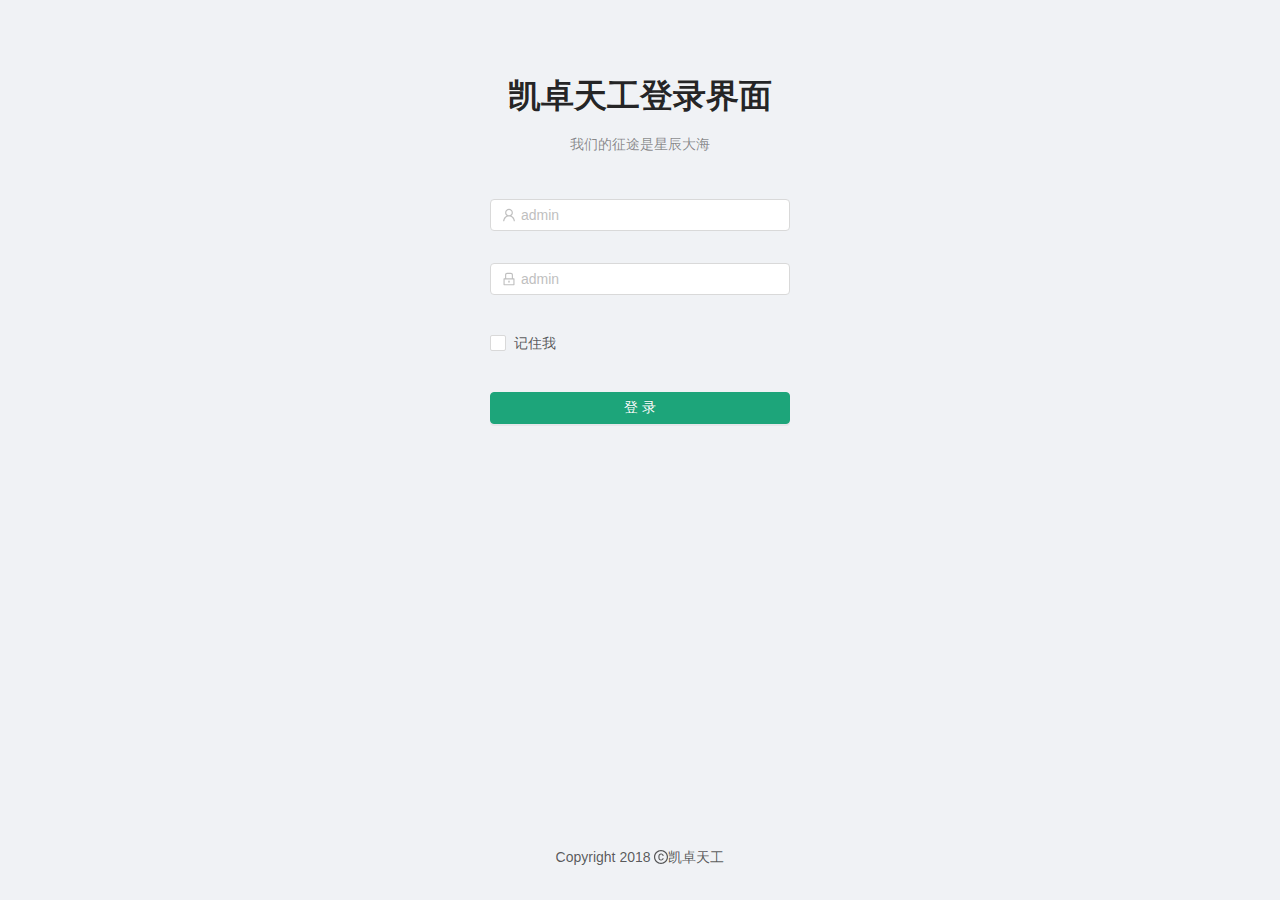
<file: tiangong-demo/tiangong-spring-boot-demo/src/main/resources/static/index.html>
<!doctype html><html lang="en"><head><meta charset="utf-8"><link rel="shortcut icon" href="./favicon.ico"><meta name="viewport" content="width=device-width,initial-scale=1,shrink-to-fit=no"><meta name="theme-color" content="#000000"><link rel="manifest" href="./manifest.json"><title>天工</title><link href="./static/css/2.b571ddce.chunk.css" rel="stylesheet"><link href="./static/css/main.7bed9ea0.chunk.css" rel="stylesheet"></head><body><noscript>You need to enable JavaScript to run this app.</noscript><div id="root"></div><script>!function(e){function t(t){for(var n,a,p=t[0],l=t[1],c=t[2],i=0,s=[];i<p.length;i++)a=p[i],Object.prototype.hasOwnProperty.call(o,a)&&o[a]&&s.push(o[a][0]),o[a]=0;for(n in l)Object.prototype.hasOwnProperty.call(l,n)&&(e[n]=l[n]);for(f&&f(t);s.length;)s.shift()();return u.push.apply(u,c||[]),r()}function r(){for(var e,t=0;t<u.length;t++){for(var r=u[t],n=!0,p=1;p<r.length;p++){var l=r[p];0!==o[l]&&(n=!1)}n&&(u.splice(t--,1),e=a(a.s=r[0]))}return e}var n={},o={1:0},u=[];function a(t){if(n[t])return n[t].exports;var r=n[t]={i:t,l:!1,exports:{}};return e[t].call(r.exports,r,r.exports,a),r.l=!0,r.exports}a.m=e,a.c=n,a.d=function(e,t,r){a.o(e,t)||Object.defineProperty(e,t,{enumerable:!0,get:r})},a.r=function(e){"undefined"!=typeof Symbol&&Symbol.toStringTag&&Object.defineProperty(e,Symbol.toStringTag,{value:"Module"}),Object.defineProperty(e,"__esModule",{value:!0})},a.t=function(e,t){if(1&t&&(e=a(e)),8&t)return e;if(4&t&&"object"==typeof e&&e&&e.__esModule)return e;var r=Object.create(null);if(a.r(r),Object.defineProperty(r,"default",{enumerable:!0,value:e}),2&t&&"string"!=typeof e)for(var n in e)a.d(r,n,function(t){return e[t]}.bind(null,n));return r},a.n=function(e){var t=e&&e.__esModule?function(){return e.default}:function(){return e};return a.d(t,"a",t),t},a.o=function(e,t){return Object.prototype.hasOwnProperty.call(e,t)},a.p="./";var p=this["webpackJsonpcreate-react-app-antd"]=this["webpackJsonpcreate-react-app-antd"]||[],l=p.push.bind(p);p.push=t,p=p.slice();for(var c=0;c<p.length;c++)t(p[c]);var f=l;r()}([])</script><script src="./static/js/2.f45e03db.chunk.js"></script><script src="./static/js/main.fb3fc8f2.chunk.js"></script></body></html>
</file>
<file: tiangong-demo/tiangong-spring-boot-demo/src/main/resources/static/static/css/2.b571ddce.chunk.css>
body,html{width:100%;height:100%}input::-ms-clear,input::-ms-reveal{display:none}*,:after,:before{-webkit-box-sizing:border-box;box-sizing:border-box}html{font-family:sans-serif;line-height:1.15;-webkit-text-size-adjust:100%;-ms-text-size-adjust:100%;-ms-overflow-style:scrollbar;-webkit-tap-highlight-color:rgba(0,0,0,0)}@-ms-viewport{width:device-width}article,aside,dialog,figcaption,figure,footer,header,hgroup,main,nav,section{display:block}body{margin:0;color:rgba(0,0,0,.65);font-size:14px;font-family:-apple-system,BlinkMacSystemFont,"Segoe UI","PingFang SC","Hiragino Sans GB","Microsoft YaHei","Helvetica Neue",Helvetica,Arial,sans-serif,"Apple Color Emoji","Segoe UI Emoji","Segoe UI Symbol";font-variant:tabular-nums;line-height:1.5;background-color:#fff;-webkit-font-feature-settings:"tnum","tnum";font-feature-settings:"tnum","tnum"}[tabindex="-1"]:focus{outline:none!important}hr{-webkit-box-sizing:content-box;box-sizing:content-box;height:0;overflow:visible}h1,h2,h3,h4,h5,h6{margin-top:0;margin-bottom:.5em;color:rgba(0,0,0,.85);font-weight:500}p{margin-top:0;margin-bottom:1em}abbr[data-original-title],abbr[title]{text-decoration:underline;-webkit-text-decoration:underline dotted;text-decoration:underline dotted;border-bottom:0;cursor:help}address{margin-bottom:1em;font-style:normal;line-height:inherit}input[type=number],input[type=password],input[type=text],textarea{-webkit-appearance:none}dl,ol,ul{margin-top:0;margin-bottom:1em}ol ol,ol ul,ul ol,ul ul{margin-bottom:0}dt{font-weight:500}dd{margin-bottom:.5em;margin-left:0}blockquote{margin:0 0 1em}dfn{font-style:italic}b,strong{font-weight:bolder}small{font-size:80%}sub,sup{position:relative;font-size:75%;line-height:0;vertical-align:baseline}sub{bottom:-.25em}sup{top:-.5em}a{color:#1da57a;text-decoration:none;background-color:transparent;outline:none;cursor:pointer;-webkit-transition:color .3s;transition:color .3s;-webkit-text-decoration-skip:objects}a:hover{color:#3db389}a:active{color:#118060}a:active,a:hover{text-decoration:none;outline:0}a[disabled]{color:rgba(0,0,0,.25);cursor:not-allowed;pointer-events:none}code,kbd,pre,samp{font-size:1em;font-family:"SFMono-Regular",Consolas,"Liberation Mono",Menlo,Courier,monospace}pre{margin-top:0;margin-bottom:1em;overflow:auto}figure{margin:0 0 1em}img{vertical-align:middle;border-style:none}svg:not(:root){overflow:hidden}[role=button],a,area,button,input:not([type=range]),label,select,summary,textarea{-ms-touch-action:manipulation;touch-action:manipulation}table{border-collapse:collapse}caption{padding-top:.75em;padding-bottom:.3em;color:rgba(0,0,0,.45);text-align:left;caption-side:bottom}th{text-align:inherit}button,input,optgroup,select,textarea{margin:0;color:inherit;font-size:inherit;font-family:inherit;line-height:inherit}button,input{overflow:visible}button,select{text-transform:none}[type=reset],[type=submit],button,html [type=button]{-webkit-appearance:button}[type=button]::-moz-focus-inner,[type=reset]::-moz-focus-inner,[type=submit]::-moz-focus-inner,button::-moz-focus-inner{padding:0;border-style:none}input[type=checkbox],input[type=radio]{-webkit-box-sizing:border-box;box-sizing:border-box;padding:0}input[type=date],input[type=datetime-local],input[type=month],input[type=time]{-webkit-appearance:listbox}textarea{overflow:auto;resize:vertical}fieldset{min-width:0;margin:0;padding:0;border:0}legend{display:block;width:100%;max-width:100%;margin-bottom:.5em;padding:0;color:inherit;font-size:1.5em;line-height:inherit;white-space:normal}progress{vertical-align:baseline}[type=number]::-webkit-inner-spin-button,[type=number]::-webkit-outer-spin-button{height:auto}[type=search]{outline-offset:-2px;-webkit-appearance:none}[type=search]::-webkit-search-cancel-button,[type=search]::-webkit-search-decoration{-webkit-appearance:none}::-webkit-file-upload-button{font:inherit;-webkit-appearance:button}output{display:inline-block}summary{display:list-item}template{display:none}[hidden]{display:none!important}mark{padding:.2em;background-color:#feffe6}::-moz-selection{color:#fff;background:#1da57a}::selection{color:#fff;background:#1da57a}.clearfix{zoom:1}.clearfix:after,.clearfix:before{display:table;content:""}.clearfix:after{clear:both}.anticon{display:inline-block;color:inherit;font-style:normal;line-height:0;text-align:center;text-transform:none;vertical-align:-.125em;text-rendering:optimizeLegibility;-webkit-font-smoothing:antialiased;-moz-osx-font-smoothing:grayscale}.anticon>*{line-height:1}.anticon svg{display:inline-block}.anticon:before{display:none}.anticon .anticon-icon{display:block}.anticon[tabindex]{cursor:pointer}.anticon-spin,.anticon-spin:before{display:inline-block;-webkit-animation:loadingCircle 1s linear infinite;animation:loadingCircle 1s linear infinite}.fade-appear,.fade-enter,.fade-leave{-webkit-animation-duration:.2s;animation-duration:.2s;-webkit-animation-fill-mode:both;animation-fill-mode:both;-webkit-animation-play-state:paused;animation-play-state:paused}.fade-appear.fade-appear-active,.fade-enter.fade-enter-active{-webkit-animation-name:antFadeIn;animation-name:antFadeIn;-webkit-animation-play-state:running;animation-play-state:running}.fade-leave.fade-leave-active{-webkit-animation-name:antFadeOut;animation-name:antFadeOut;-webkit-animation-play-state:running;animation-play-state:running;pointer-events:none}.fade-appear,.fade-enter{opacity:0}.fade-appear,.fade-enter,.fade-leave{-webkit-animation-timing-function:linear;animation-timing-function:linear}@-webkit-keyframes antFadeIn{0%{opacity:0}to{opacity:1}}@keyframes antFadeIn{0%{opacity:0}to{opacity:1}}@-webkit-keyframes antFadeOut{0%{opacity:1}to{opacity:0}}@keyframes antFadeOut{0%{opacity:1}to{opacity:0}}.move-up-appear,.move-up-enter,.move-up-leave{-webkit-animation-duration:.2s;animation-duration:.2s;-webkit-animation-fill-mode:both;animation-fill-mode:both;-webkit-animation-play-state:paused;animation-play-state:paused}.move-up-appear.move-up-appear-active,.move-up-enter.move-up-enter-active{-webkit-animation-name:antMoveUpIn;animation-name:antMoveUpIn;-webkit-animation-play-state:running;animation-play-state:running}.move-up-leave.move-up-leave-active{-webkit-animation-name:antMoveUpOut;animation-name:antMoveUpOut;-webkit-animation-play-state:running;animation-play-state:running;pointer-events:none}.move-up-appear,.move-up-enter{opacity:0;-webkit-animation-timing-function:cubic-bezier(.08,.82,.17,1);animation-timing-function:cubic-bezier(.08,.82,.17,1)}.move-up-leave{-webkit-animation-timing-function:cubic-bezier(.6,.04,.98,.34);animation-timing-function:cubic-bezier(.6,.04,.98,.34)}.move-down-appear,.move-down-enter,.move-down-leave{-webkit-animation-duration:.2s;animation-duration:.2s;-webkit-animation-fill-mode:both;animation-fill-mode:both;-webkit-animation-play-state:paused;animation-play-state:paused}.move-down-appear.move-down-appear-active,.move-down-enter.move-down-enter-active{-webkit-animation-name:antMoveDownIn;animation-name:antMoveDownIn;-webkit-animation-play-state:running;animation-play-state:running}.move-down-leave.move-down-leave-active{-webkit-animation-name:antMoveDownOut;animation-name:antMoveDownOut;-webkit-animation-play-state:running;animation-play-state:running;pointer-events:none}.move-down-appear,.move-down-enter{opacity:0;-webkit-animation-timing-function:cubic-bezier(.08,.82,.17,1);animation-timing-function:cubic-bezier(.08,.82,.17,1)}.move-down-leave{-webkit-animation-timing-function:cubic-bezier(.6,.04,.98,.34);animation-timing-function:cubic-bezier(.6,.04,.98,.34)}.move-left-appear,.move-left-enter,.move-left-leave{-webkit-animation-duration:.2s;animation-duration:.2s;-webkit-animation-fill-mode:both;animation-fill-mode:both;-webkit-animation-play-state:paused;animation-play-state:paused}.move-left-appear.move-left-appear-active,.move-left-enter.move-left-enter-active{-webkit-animation-name:antMoveLeftIn;animation-name:antMoveLeftIn;-webkit-animation-play-state:running;animation-play-state:running}.move-left-leave.move-left-leave-active{-webkit-animation-name:antMoveLeftOut;animation-name:antMoveLeftOut;-webkit-animation-play-state:running;animation-play-state:running;pointer-events:none}.move-left-appear,.move-left-enter{opacity:0;-webkit-animation-timing-function:cubic-bezier(.08,.82,.17,1);animation-timing-function:cubic-bezier(.08,.82,.17,1)}.move-left-leave{-webkit-animation-timing-function:cubic-bezier(.6,.04,.98,.34);animation-timing-function:cubic-bezier(.6,.04,.98,.34)}.move-right-appear,.move-right-enter,.move-right-leave{-webkit-animation-duration:.2s;animation-duration:.2s;-webkit-animation-fill-mode:both;animation-fill-mode:both;-webkit-animation-play-state:paused;animation-play-state:paused}.move-right-appear.move-right-appear-active,.move-right-enter.move-right-enter-active{-webkit-animation-name:antMoveRightIn;animation-name:antMoveRightIn;-webkit-animation-play-state:running;animation-play-state:running}.move-right-leave.move-right-leave-active{-webkit-animation-name:antMoveRightOut;animation-name:antMoveRightOut;-webkit-animation-play-state:running;animation-play-state:running;pointer-events:none}.move-right-appear,.move-right-enter{opacity:0;-webkit-animation-timing-function:cubic-bezier(.08,.82,.17,1);animation-timing-function:cubic-bezier(.08,.82,.17,1)}.move-right-leave{-webkit-animation-timing-function:cubic-bezier(.6,.04,.98,.34);animation-timing-function:cubic-bezier(.6,.04,.98,.34)}@-webkit-keyframes antMoveDownIn{0%{-webkit-transform:translateY(100%);transform:translateY(100%);-webkit-transform-origin:0 0;transform-origin:0 0;opacity:0}to{-webkit-transform:translateY(0);transform:translateY(0);-webkit-transform-origin:0 0;transform-origin:0 0;opacity:1}}@keyframes antMoveDownIn{0%{-webkit-transform:translateY(100%);transform:translateY(100%);-webkit-transform-origin:0 0;transform-origin:0 0;opacity:0}to{-webkit-transform:translateY(0);transform:translateY(0);-webkit-transform-origin:0 0;transform-origin:0 0;opacity:1}}@-webkit-keyframes antMoveDownOut{0%{-webkit-transform:translateY(0);transform:translateY(0);-webkit-transform-origin:0 0;transform-origin:0 0;opacity:1}to{-webkit-transform:translateY(100%);transform:translateY(100%);-webkit-transform-origin:0 0;transform-origin:0 0;opacity:0}}@keyframes antMoveDownOut{0%{-webkit-transform:translateY(0);transform:translateY(0);-webkit-transform-origin:0 0;transform-origin:0 0;opacity:1}to{-webkit-transform:translateY(100%);transform:translateY(100%);-webkit-transform-origin:0 0;transform-origin:0 0;opacity:0}}@-webkit-keyframes antMoveLeftIn{0%{-webkit-transform:translateX(-100%);transform:translateX(-100%);-webkit-transform-origin:0 0;transform-origin:0 0;opacity:0}to{-webkit-transform:translateX(0);transform:translateX(0);-webkit-transform-origin:0 0;transform-origin:0 0;opacity:1}}@keyframes antMoveLeftIn{0%{-webkit-transform:translateX(-100%);transform:translateX(-100%);-webkit-transform-origin:0 0;transform-origin:0 0;opacity:0}to{-webkit-transform:translateX(0);transform:translateX(0);-webkit-transform-origin:0 0;transform-origin:0 0;opacity:1}}@-webkit-keyframes antMoveLeftOut{0%{-webkit-transform:translateX(0);transform:translateX(0);-webkit-transform-origin:0 0;transform-origin:0 0;opacity:1}to{-webkit-transform:translateX(-100%);transform:translateX(-100%);-webkit-transform-origin:0 0;transform-origin:0 0;opacity:0}}@keyframes antMoveLeftOut{0%{-webkit-transform:translateX(0);transform:translateX(0);-webkit-transform-origin:0 0;transform-origin:0 0;opacity:1}to{-webkit-transform:translateX(-100%);transform:translateX(-100%);-webkit-transform-origin:0 0;transform-origin:0 0;opacity:0}}@-webkit-keyframes antMoveRightIn{0%{-webkit-transform:translateX(100%);transform:translateX(100%);-webkit-transform-origin:0 0;transform-origin:0 0;opacity:0}to{-webkit-transform:translateX(0);transform:translateX(0);-webkit-transform-origin:0 0;transform-origin:0 0;opacity:1}}@keyframes antMoveRightIn{0%{-webkit-transform:translateX(100%);transform:translateX(100%);-webkit-transform-origin:0 0;transform-origin:0 0;opacity:0}to{-webkit-transform:translateX(0);transform:translateX(0);-webkit-transform-origin:0 0;transform-origin:0 0;opacity:1}}@-webkit-keyframes antMoveRightOut{0%{-webkit-transform:translateX(0);transform:translateX(0);-webkit-transform-origin:0 0;transform-origin:0 0;opacity:1}to{-webkit-transform:translateX(100%);transform:translateX(100%);-webkit-transform-origin:0 0;transform-origin:0 0;opacity:0}}@keyframes antMoveRightOut{0%{-webkit-transform:translateX(0);transform:translateX(0);-webkit-transform-origin:0 0;transform-origin:0 0;opacity:1}to{-webkit-transform:translateX(100%);transform:translateX(100%);-webkit-transform-origin:0 0;transform-origin:0 0;opacity:0}}@-webkit-keyframes antMoveUpIn{0%{-webkit-transform:translateY(-100%);transform:translateY(-100%);-webkit-transform-origin:0 0;transform-origin:0 0;opacity:0}to{-webkit-transform:translateY(0);transform:translateY(0);-webkit-transform-origin:0 0;transform-origin:0 0;opacity:1}}@keyframes antMoveUpIn{0%{-webkit-transform:translateY(-100%);transform:translateY(-100%);-webkit-transform-origin:0 0;transform-origin:0 0;opacity:0}to{-webkit-transform:translateY(0);transform:translateY(0);-webkit-transform-origin:0 0;transform-origin:0 0;opacity:1}}@-webkit-keyframes antMoveUpOut{0%{-webkit-transform:translateY(0);transform:translateY(0);-webkit-transform-origin:0 0;transform-origin:0 0;opacity:1}to{-webkit-transform:translateY(-100%);transform:translateY(-100%);-webkit-transform-origin:0 0;transform-origin:0 0;opacity:0}}@keyframes antMoveUpOut{0%{-webkit-transform:translateY(0);transform:translateY(0);-webkit-transform-origin:0 0;transform-origin:0 0;opacity:1}to{-webkit-transform:translateY(-100%);transform:translateY(-100%);-webkit-transform-origin:0 0;transform-origin:0 0;opacity:0}}@-webkit-keyframes loadingCircle{to{-webkit-transform:rotate(1turn);transform:rotate(1turn)}}@keyframes loadingCircle{to{-webkit-transform:rotate(1turn);transform:rotate(1turn)}}[ant-click-animating-without-extra-node=true],[ant-click-animating=true]{position:relative}html{--antd-wave-shadow-color:#1da57a}.ant-click-animating-node,[ant-click-animating-without-extra-node=true]:after{position:absolute;top:0;right:0;bottom:0;left:0;display:block;border-radius:inherit;-webkit-box-shadow:0 0 0 0 #1da57a;box-shadow:0 0 0 0 #1da57a;-webkit-box-shadow:0 0 0 0 var(--antd-wave-shadow-color);box-shadow:0 0 0 0 var(--antd-wave-shadow-color);opacity:.2;-webkit-animation:fadeEffect 2s cubic-bezier(.08,.82,.17,1),waveEffect .4s cubic-bezier(.08,.82,.17,1);animation:fadeEffect 2s cubic-bezier(.08,.82,.17,1),waveEffect .4s cubic-bezier(.08,.82,.17,1);-webkit-animation-fill-mode:forwards;animation-fill-mode:forwards;content:"";pointer-events:none}@-webkit-keyframes waveEffect{to{-webkit-box-shadow:0 0 0 #1da57a;box-shadow:0 0 0 #1da57a;-webkit-box-shadow:0 0 0 6px #1da57a;box-shadow:0 0 0 6px #1da57a;-webkit-box-shadow:0 0 0 6px var(--antd-wave-shadow-color);box-shadow:0 0 0 6px var(--antd-wave-shadow-color)}}@keyframes waveEffect{to{-webkit-box-shadow:0 0 0 #1da57a;box-shadow:0 0 0 #1da57a;-webkit-box-shadow:0 0 0 6px #1da57a;box-shadow:0 0 0 6px #1da57a;-webkit-box-shadow:0 0 0 6px var(--antd-wave-shadow-color);box-shadow:0 0 0 6px var(--antd-wave-shadow-color)}}@-webkit-keyframes fadeEffect{to{opacity:0}}@keyframes fadeEffect{to{opacity:0}}.slide-up-appear,.slide-up-enter,.slide-up-leave{-webkit-animation-duration:.2s;animation-duration:.2s;-webkit-animation-fill-mode:both;animation-fill-mode:both;-webkit-animation-play-state:paused;animation-play-state:paused}.slide-up-appear.slide-up-appear-active,.slide-up-enter.slide-up-enter-active{-webkit-animation-name:antSlideUpIn;animation-name:antSlideUpIn;-webkit-animation-play-state:running;animation-play-state:running}.slide-up-leave.slide-up-leave-active{-webkit-animation-name:antSlideUpOut;animation-name:antSlideUpOut;-webkit-animation-play-state:running;animation-play-state:running;pointer-events:none}.slide-up-appear,.slide-up-enter{opacity:0;-webkit-animation-timing-function:cubic-bezier(.23,1,.32,1);animation-timing-function:cubic-bezier(.23,1,.32,1)}.slide-up-leave{-webkit-animation-timing-function:cubic-bezier(.755,.05,.855,.06);animation-timing-function:cubic-bezier(.755,.05,.855,.06)}.slide-down-appear,.slide-down-enter,.slide-down-leave{-webkit-animation-duration:.2s;animation-duration:.2s;-webkit-animation-fill-mode:both;animation-fill-mode:both;-webkit-animation-play-state:paused;animation-play-state:paused}.slide-down-appear.slide-down-appear-active,.slide-down-enter.slide-down-enter-active{-webkit-animation-name:antSlideDownIn;animation-name:antSlideDownIn;-webkit-animation-play-state:running;animation-play-state:running}.slide-down-leave.slide-down-leave-active{-webkit-animation-name:antSlideDownOut;animation-name:antSlideDownOut;-webkit-animation-play-state:running;animation-play-state:running;pointer-events:none}.slide-down-appear,.slide-down-enter{opacity:0;-webkit-animation-timing-function:cubic-bezier(.23,1,.32,1);animation-timing-function:cubic-bezier(.23,1,.32,1)}.slide-down-leave{-webkit-animation-timing-function:cubic-bezier(.755,.05,.855,.06);animation-timing-function:cubic-bezier(.755,.05,.855,.06)}.slide-left-appear,.slide-left-enter,.slide-left-leave{-webkit-animation-duration:.2s;animation-duration:.2s;-webkit-animation-fill-mode:both;animation-fill-mode:both;-webkit-animation-play-state:paused;animation-play-state:paused}.slide-left-appear.slide-left-appear-active,.slide-left-enter.slide-left-enter-active{-webkit-animation-name:antSlideLeftIn;animation-name:antSlideLeftIn;-webkit-animation-play-state:running;animation-play-state:running}.slide-left-leave.slide-left-leave-active{-webkit-animation-name:antSlideLeftOut;animation-name:antSlideLeftOut;-webkit-animation-play-state:running;animation-play-state:running;pointer-events:none}.slide-left-appear,.slide-left-enter{opacity:0;-webkit-animation-timing-function:cubic-bezier(.23,1,.32,1);animation-timing-function:cubic-bezier(.23,1,.32,1)}.slide-left-leave{-webkit-animation-timing-function:cubic-bezier(.755,.05,.855,.06);animation-timing-function:cubic-bezier(.755,.05,.855,.06)}.slide-right-appear,.slide-right-enter,.slide-right-leave{-webkit-animation-duration:.2s;animation-duration:.2s;-webkit-animation-fill-mode:both;animation-fill-mode:both;-webkit-animation-play-state:paused;animation-play-state:paused}.slide-right-appear.slide-right-appear-active,.slide-right-enter.slide-right-enter-active{-webkit-animation-name:antSlideRightIn;animation-name:antSlideRightIn;-webkit-animation-play-state:running;animation-play-state:running}.slide-right-leave.slide-right-leave-active{-webkit-animation-name:antSlideRightOut;animation-name:antSlideRightOut;-webkit-animation-play-state:running;animation-play-state:running;pointer-events:none}.slide-right-appear,.slide-right-enter{opacity:0;-webkit-animation-timing-function:cubic-bezier(.23,1,.32,1);animation-timing-function:cubic-bezier(.23,1,.32,1)}.slide-right-leave{-webkit-animation-timing-function:cubic-bezier(.755,.05,.855,.06);animation-timing-function:cubic-bezier(.755,.05,.855,.06)}@-webkit-keyframes antSlideUpIn{0%{-webkit-transform:scaleY(.8);transform:scaleY(.8);-webkit-transform-origin:0 0;transform-origin:0 0;opacity:0}to{-webkit-transform:scaleY(1);transform:scaleY(1);-webkit-transform-origin:0 0;transform-origin:0 0;opacity:1}}@keyframes antSlideUpIn{0%{-webkit-transform:scaleY(.8);transform:scaleY(.8);-webkit-transform-origin:0 0;transform-origin:0 0;opacity:0}to{-webkit-transform:scaleY(1);transform:scaleY(1);-webkit-transform-origin:0 0;transform-origin:0 0;opacity:1}}@-webkit-keyframes antSlideUpOut{0%{-webkit-transform:scaleY(1);transform:scaleY(1);-webkit-transform-origin:0 0;transform-origin:0 0;opacity:1}to{-webkit-transform:scaleY(.8);transform:scaleY(.8);-webkit-transform-origin:0 0;transform-origin:0 0;opacity:0}}@keyframes antSlideUpOut{0%{-webkit-transform:scaleY(1);transform:scaleY(1);-webkit-transform-origin:0 0;transform-origin:0 0;opacity:1}to{-webkit-transform:scaleY(.8);transform:scaleY(.8);-webkit-transform-origin:0 0;transform-origin:0 0;opacity:0}}@-webkit-keyframes antSlideDownIn{0%{-webkit-transform:scaleY(.8);transform:scaleY(.8);-webkit-transform-origin:100% 100%;transform-origin:100% 100%;opacity:0}to{-webkit-transform:scaleY(1);transform:scaleY(1);-webkit-transform-origin:100% 100%;transform-origin:100% 100%;opacity:1}}@keyframes antSlideDownIn{0%{-webkit-transform:scaleY(.8);transform:scaleY(.8);-webkit-transform-origin:100% 100%;transform-origin:100% 100%;opacity:0}to{-webkit-transform:scaleY(1);transform:scaleY(1);-webkit-transform-origin:100% 100%;transform-origin:100% 100%;opacity:1}}@-webkit-keyframes antSlideDownOut{0%{-webkit-transform:scaleY(1);transform:scaleY(1);-webkit-transform-origin:100% 100%;transform-origin:100% 100%;opacity:1}to{-webkit-transform:scaleY(.8);transform:scaleY(.8);-webkit-transform-origin:100% 100%;transform-origin:100% 100%;opacity:0}}@keyframes antSlideDownOut{0%{-webkit-transform:scaleY(1);transform:scaleY(1);-webkit-transform-origin:100% 100%;transform-origin:100% 100%;opacity:1}to{-webkit-transform:scaleY(.8);transform:scaleY(.8);-webkit-transform-origin:100% 100%;transform-origin:100% 100%;opacity:0}}@-webkit-keyframes antSlideLeftIn{0%{-webkit-transform:scaleX(.8);transform:scaleX(.8);-webkit-transform-origin:0 0;transform-origin:0 0;opacity:0}to{-webkit-transform:scaleX(1);transform:scaleX(1);-webkit-transform-origin:0 0;transform-origin:0 0;opacity:1}}@keyframes antSlideLeftIn{0%{-webkit-transform:scaleX(.8);transform:scaleX(.8);-webkit-transform-origin:0 0;transform-origin:0 0;opacity:0}to{-webkit-transform:scaleX(1);transform:scaleX(1);-webkit-transform-origin:0 0;transform-origin:0 0;opacity:1}}@-webkit-keyframes antSlideLeftOut{0%{-webkit-transform:scaleX(1);transform:scaleX(1);-webkit-transform-origin:0 0;transform-origin:0 0;opacity:1}to{-webkit-transform:scaleX(.8);transform:scaleX(.8);-webkit-transform-origin:0 0;transform-origin:0 0;opacity:0}}@keyframes antSlideLeftOut{0%{-webkit-transform:scaleX(1);transform:scaleX(1);-webkit-transform-origin:0 0;transform-origin:0 0;opacity:1}to{-webkit-transform:scaleX(.8);transform:scaleX(.8);-webkit-transform-origin:0 0;transform-origin:0 0;opacity:0}}@-webkit-keyframes antSlideRightIn{0%{-webkit-transform:scaleX(.8);transform:scaleX(.8);-webkit-transform-origin:100% 0;transform-origin:100% 0;opacity:0}to{-webkit-transform:scaleX(1);transform:scaleX(1);-webkit-transform-origin:100% 0;transform-origin:100% 0;opacity:1}}@keyframes antSlideRightIn{0%{-webkit-transform:scaleX(.8);transform:scaleX(.8);-webkit-transform-origin:100% 0;transform-origin:100% 0;opacity:0}to{-webkit-transform:scaleX(1);transform:scaleX(1);-webkit-transform-origin:100% 0;transform-origin:100% 0;opacity:1}}@-webkit-keyframes antSlideRightOut{0%{-webkit-transform:scaleX(1);transform:scaleX(1);-webkit-transform-origin:100% 0;transform-origin:100% 0;opacity:1}to{-webkit-transform:scaleX(.8);transform:scaleX(.8);-webkit-transform-origin:100% 0;transform-origin:100% 0;opacity:0}}@keyframes antSlideRightOut{0%{-webkit-transform:scaleX(1);transform:scaleX(1);-webkit-transform-origin:100% 0;transform-origin:100% 0;opacity:1}to{-webkit-transform:scaleX(.8);transform:scaleX(.8);-webkit-transform-origin:100% 0;transform-origin:100% 0;opacity:0}}.swing-appear,.swing-enter{-webkit-animation-duration:.2s;animation-duration:.2s;-webkit-animation-fill-mode:both;animation-fill-mode:both;-webkit-animation-play-state:paused;animation-play-state:paused}.swing-appear.swing-appear-active,.swing-enter.swing-enter-active{-webkit-animation-name:antSwingIn;animation-name:antSwingIn;-webkit-animation-play-state:running;animation-play-state:running}@-webkit-keyframes antSwingIn{0%,to{-webkit-transform:translateX(0);transform:translateX(0)}20%{-webkit-transform:translateX(-10px);transform:translateX(-10px)}40%{-webkit-transform:translateX(10px);transform:translateX(10px)}60%{-webkit-transform:translateX(-5px);transform:translateX(-5px)}80%{-webkit-transform:translateX(5px);transform:translateX(5px)}}@keyframes antSwingIn{0%,to{-webkit-transform:translateX(0);transform:translateX(0)}20%{-webkit-transform:translateX(-10px);transform:translateX(-10px)}40%{-webkit-transform:translateX(10px);transform:translateX(10px)}60%{-webkit-transform:translateX(-5px);transform:translateX(-5px)}80%{-webkit-transform:translateX(5px);transform:translateX(5px)}}.zoom-appear,.zoom-enter,.zoom-leave{-webkit-animation-duration:.2s;animation-duration:.2s;-webkit-animation-fill-mode:both;animation-fill-mode:both;-webkit-animation-play-state:paused;animation-play-state:paused}.zoom-appear.zoom-appear-active,.zoom-enter.zoom-enter-active{-webkit-animation-name:antZoomIn;animation-name:antZoomIn;-webkit-animation-play-state:running;animation-play-state:running}.zoom-leave.zoom-leave-active{-webkit-animation-name:antZoomOut;animation-name:antZoomOut;-webkit-animation-play-state:running;animation-play-state:running;pointer-events:none}.zoom-appear,.zoom-enter{-webkit-transform:scale(0);-ms-transform:scale(0);transform:scale(0);opacity:0;-webkit-animation-timing-function:cubic-bezier(.08,.82,.17,1);animation-timing-function:cubic-bezier(.08,.82,.17,1)}.zoom-leave{-webkit-animation-timing-function:cubic-bezier(.78,.14,.15,.86);animation-timing-function:cubic-bezier(.78,.14,.15,.86)}.zoom-big-appear,.zoom-big-enter,.zoom-big-leave{-webkit-animation-duration:.2s;animation-duration:.2s;-webkit-animation-fill-mode:both;animation-fill-mode:both;-webkit-animation-play-state:paused;animation-play-state:paused}.zoom-big-appear.zoom-big-appear-active,.zoom-big-enter.zoom-big-enter-active{-webkit-animation-name:antZoomBigIn;animation-name:antZoomBigIn;-webkit-animation-play-state:running;animation-play-state:running}.zoom-big-leave.zoom-big-leave-active{-webkit-animation-name:antZoomBigOut;animation-name:antZoomBigOut;-webkit-animation-play-state:running;animation-play-state:running;pointer-events:none}.zoom-big-appear,.zoom-big-enter{-webkit-transform:scale(0);-ms-transform:scale(0);transform:scale(0);opacity:0;-webkit-animation-timing-function:cubic-bezier(.08,.82,.17,1);animation-timing-function:cubic-bezier(.08,.82,.17,1)}.zoom-big-leave{-webkit-animation-timing-function:cubic-bezier(.78,.14,.15,.86);animation-timing-function:cubic-bezier(.78,.14,.15,.86)}.zoom-big-fast-appear,.zoom-big-fast-enter,.zoom-big-fast-leave{-webkit-animation-duration:.1s;animation-duration:.1s;-webkit-animation-fill-mode:both;animation-fill-mode:both;-webkit-animation-play-state:paused;animation-play-state:paused}.zoom-big-fast-appear.zoom-big-fast-appear-active,.zoom-big-fast-enter.zoom-big-fast-enter-active{-webkit-animation-name:antZoomBigIn;animation-name:antZoomBigIn;-webkit-animation-play-state:running;animation-play-state:running}.zoom-big-fast-leave.zoom-big-fast-leave-active{-webkit-animation-name:antZoomBigOut;animation-name:antZoomBigOut;-webkit-animation-play-state:running;animation-play-state:running;pointer-events:none}.zoom-big-fast-appear,.zoom-big-fast-enter{-webkit-transform:scale(0);-ms-transform:scale(0);transform:scale(0);opacity:0;-webkit-animation-timing-function:cubic-bezier(.08,.82,.17,1);animation-timing-function:cubic-bezier(.08,.82,.17,1)}.zoom-big-fast-leave{-webkit-animation-timing-function:cubic-bezier(.78,.14,.15,.86);animation-timing-function:cubic-bezier(.78,.14,.15,.86)}.zoom-up-appear,.zoom-up-enter,.zoom-up-leave{-webkit-animation-duration:.2s;animation-duration:.2s;-webkit-animation-fill-mode:both;animation-fill-mode:both;-webkit-animation-play-state:paused;animation-play-state:paused}.zoom-up-appear.zoom-up-appear-active,.zoom-up-enter.zoom-up-enter-active{-webkit-animation-name:antZoomUpIn;animation-name:antZoomUpIn;-webkit-animation-play-state:running;animation-play-state:running}.zoom-up-leave.zoom-up-leave-active{-webkit-animation-name:antZoomUpOut;animation-name:antZoomUpOut;-webkit-animation-play-state:running;animation-play-state:running;pointer-events:none}.zoom-up-appear,.zoom-up-enter{-webkit-transform:scale(0);-ms-transform:scale(0);transform:scale(0);opacity:0;-webkit-animation-timing-function:cubic-bezier(.08,.82,.17,1);animation-timing-function:cubic-bezier(.08,.82,.17,1)}.zoom-up-leave{-webkit-animation-timing-function:cubic-bezier(.78,.14,.15,.86);animation-timing-function:cubic-bezier(.78,.14,.15,.86)}.zoom-down-appear,.zoom-down-enter,.zoom-down-leave{-webkit-animation-duration:.2s;animation-duration:.2s;-webkit-animation-fill-mode:both;animation-fill-mode:both;-webkit-animation-play-state:paused;animation-play-state:paused}.zoom-down-appear.zoom-down-appear-active,.zoom-down-enter.zoom-down-enter-active{-webkit-animation-name:antZoomDownIn;animation-name:antZoomDownIn;-webkit-animation-play-state:running;animation-play-state:running}.zoom-down-leave.zoom-down-leave-active{-webkit-animation-name:antZoomDownOut;animation-name:antZoomDownOut;-webkit-animation-play-state:running;animation-play-state:running;pointer-events:none}.zoom-down-appear,.zoom-down-enter{-webkit-transform:scale(0);-ms-transform:scale(0);transform:scale(0);opacity:0;-webkit-animation-timing-function:cubic-bezier(.08,.82,.17,1);animation-timing-function:cubic-bezier(.08,.82,.17,1)}.zoom-down-leave{-webkit-animation-timing-function:cubic-bezier(.78,.14,.15,.86);animation-timing-function:cubic-bezier(.78,.14,.15,.86)}.zoom-left-appear,.zoom-left-enter,.zoom-left-leave{-webkit-animation-duration:.2s;animation-duration:.2s;-webkit-animation-fill-mode:both;animation-fill-mode:both;-webkit-animation-play-state:paused;animation-play-state:paused}.zoom-left-appear.zoom-left-appear-active,.zoom-left-enter.zoom-left-enter-active{-webkit-animation-name:antZoomLeftIn;animation-name:antZoomLeftIn;-webkit-animation-play-state:running;animation-play-state:running}.zoom-left-leave.zoom-left-leave-active{-webkit-animation-name:antZoomLeftOut;animation-name:antZoomLeftOut;-webkit-animation-play-state:running;animation-play-state:running;pointer-events:none}.zoom-left-appear,.zoom-left-enter{-webkit-transform:scale(0);-ms-transform:scale(0);transform:scale(0);opacity:0;-webkit-animation-timing-function:cubic-bezier(.08,.82,.17,1);animation-timing-function:cubic-bezier(.08,.82,.17,1)}.zoom-left-leave{-webkit-animation-timing-function:cubic-bezier(.78,.14,.15,.86);animation-timing-function:cubic-bezier(.78,.14,.15,.86)}.zoom-right-appear,.zoom-right-enter,.zoom-right-leave{-webkit-animation-duration:.2s;animation-duration:.2s;-webkit-animation-fill-mode:both;animation-fill-mode:both;-webkit-animation-play-state:paused;animation-play-state:paused}.zoom-right-appear.zoom-right-appear-active,.zoom-right-enter.zoom-right-enter-active{-webkit-animation-name:antZoomRightIn;animation-name:antZoomRightIn;-webkit-animation-play-state:running;animation-play-state:running}.zoom-right-leave.zoom-right-leave-active{-webkit-animation-name:antZoomRightOut;animation-name:antZoomRightOut;-webkit-animation-play-state:running;animation-play-state:running;pointer-events:none}.zoom-right-appear,.zoom-right-enter{-webkit-transform:scale(0);-ms-transform:scale(0);transform:scale(0);opacity:0;-webkit-animation-timing-function:cubic-bezier(.08,.82,.17,1);animation-timing-function:cubic-bezier(.08,.82,.17,1)}.zoom-right-leave{-webkit-animation-timing-function:cubic-bezier(.78,.14,.15,.86);animation-timing-function:cubic-bezier(.78,.14,.15,.86)}@-webkit-keyframes antZoomIn{0%{-webkit-transform:scale(.2);transform:scale(.2);opacity:0}to{-webkit-transform:scale(1);transform:scale(1);opacity:1}}@keyframes antZoomIn{0%{-webkit-transform:scale(.2);transform:scale(.2);opacity:0}to{-webkit-transform:scale(1);transform:scale(1);opacity:1}}@-webkit-keyframes antZoomOut{0%{-webkit-transform:scale(1);transform:scale(1)}to{-webkit-transform:scale(.2);transform:scale(.2);opacity:0}}@keyframes antZoomOut{0%{-webkit-transform:scale(1);transform:scale(1)}to{-webkit-transform:scale(.2);transform:scale(.2);opacity:0}}@-webkit-keyframes antZoomBigIn{0%{-webkit-transform:scale(.8);transform:scale(.8);opacity:0}to{-webkit-transform:scale(1);transform:scale(1);opacity:1}}@keyframes antZoomBigIn{0%{-webkit-transform:scale(.8);transform:scale(.8);opacity:0}to{-webkit-transform:scale(1);transform:scale(1);opacity:1}}@-webkit-keyframes antZoomBigOut{0%{-webkit-transform:scale(1);transform:scale(1)}to{-webkit-transform:scale(.8);transform:scale(.8);opacity:0}}@keyframes antZoomBigOut{0%{-webkit-transform:scale(1);transform:scale(1)}to{-webkit-transform:scale(.8);transform:scale(.8);opacity:0}}@-webkit-keyframes antZoomUpIn{0%{-webkit-transform:scale(.8);transform:scale(.8);-webkit-transform-origin:50% 0;transform-origin:50% 0;opacity:0}to{-webkit-transform:scale(1);transform:scale(1);-webkit-transform-origin:50% 0;transform-origin:50% 0}}@keyframes antZoomUpIn{0%{-webkit-transform:scale(.8);transform:scale(.8);-webkit-transform-origin:50% 0;transform-origin:50% 0;opacity:0}to{-webkit-transform:scale(1);transform:scale(1);-webkit-transform-origin:50% 0;transform-origin:50% 0}}@-webkit-keyframes antZoomUpOut{0%{-webkit-transform:scale(1);transform:scale(1);-webkit-transform-origin:50% 0;transform-origin:50% 0}to{-webkit-transform:scale(.8);transform:scale(.8);-webkit-transform-origin:50% 0;transform-origin:50% 0;opacity:0}}@keyframes antZoomUpOut{0%{-webkit-transform:scale(1);transform:scale(1);-webkit-transform-origin:50% 0;transform-origin:50% 0}to{-webkit-transform:scale(.8);transform:scale(.8);-webkit-transform-origin:50% 0;transform-origin:50% 0;opacity:0}}@-webkit-keyframes antZoomLeftIn{0%{-webkit-transform:scale(.8);transform:scale(.8);-webkit-transform-origin:0 50%;transform-origin:0 50%;opacity:0}to{-webkit-transform:scale(1);transform:scale(1);-webkit-transform-origin:0 50%;transform-origin:0 50%}}@keyframes antZoomLeftIn{0%{-webkit-transform:scale(.8);transform:scale(.8);-webkit-transform-origin:0 50%;transform-origin:0 50%;opacity:0}to{-webkit-transform:scale(1);transform:scale(1);-webkit-transform-origin:0 50%;transform-origin:0 50%}}@-webkit-keyframes antZoomLeftOut{0%{-webkit-transform:scale(1);transform:scale(1);-webkit-transform-origin:0 50%;transform-origin:0 50%}to{-webkit-transform:scale(.8);transform:scale(.8);-webkit-transform-origin:0 50%;transform-origin:0 50%;opacity:0}}@keyframes antZoomLeftOut{0%{-webkit-transform:scale(1);transform:scale(1);-webkit-transform-origin:0 50%;transform-origin:0 50%}to{-webkit-transform:scale(.8);transform:scale(.8);-webkit-transform-origin:0 50%;transform-origin:0 50%;opacity:0}}@-webkit-keyframes antZoomRightIn{0%{-webkit-transform:scale(.8);transform:scale(.8);-webkit-transform-origin:100% 50%;transform-origin:100% 50%;opacity:0}to{-webkit-transform:scale(1);transform:scale(1);-webkit-transform-origin:100% 50%;transform-origin:100% 50%}}@keyframes antZoomRightIn{0%{-webkit-transform:scale(.8);transform:scale(.8);-webkit-transform-origin:100% 50%;transform-origin:100% 50%;opacity:0}to{-webkit-transform:scale(1);transform:scale(1);-webkit-transform-origin:100% 50%;transform-origin:100% 50%}}@-webkit-keyframes antZoomRightOut{0%{-webkit-transform:scale(1);transform:scale(1);-webkit-transform-origin:100% 50%;transform-origin:100% 50%}to{-webkit-transform:scale(.8);transform:scale(.8);-webkit-transform-origin:100% 50%;transform-origin:100% 50%;opacity:0}}@keyframes antZoomRightOut{0%{-webkit-transform:scale(1);transform:scale(1);-webkit-transform-origin:100% 50%;transform-origin:100% 50%}to{-webkit-transform:scale(.8);transform:scale(.8);-webkit-transform-origin:100% 50%;transform-origin:100% 50%;opacity:0}}@-webkit-keyframes antZoomDownIn{0%{-webkit-transform:scale(.8);transform:scale(.8);-webkit-transform-origin:50% 100%;transform-origin:50% 100%;opacity:0}to{-webkit-transform:scale(1);transform:scale(1);-webkit-transform-origin:50% 100%;transform-origin:50% 100%}}@keyframes antZoomDownIn{0%{-webkit-transform:scale(.8);transform:scale(.8);-webkit-transform-origin:50% 100%;transform-origin:50% 100%;opacity:0}to{-webkit-transform:scale(1);transform:scale(1);-webkit-transform-origin:50% 100%;transform-origin:50% 100%}}@-webkit-keyframes antZoomDownOut{0%{-webkit-transform:scale(1);transform:scale(1);-webkit-transform-origin:50% 100%;transform-origin:50% 100%}to{-webkit-transform:scale(.8);transform:scale(.8);-webkit-transform-origin:50% 100%;transform-origin:50% 100%;opacity:0}}@keyframes antZoomDownOut{0%{-webkit-transform:scale(1);transform:scale(1);-webkit-transform-origin:50% 100%;transform-origin:50% 100%}to{-webkit-transform:scale(.8);transform:scale(.8);-webkit-transform-origin:50% 100%;transform-origin:50% 100%;opacity:0}}.ant-motion-collapse-legacy{overflow:hidden}.ant-motion-collapse,.ant-motion-collapse-legacy-active{-webkit-transition:height .15s cubic-bezier(.645,.045,.355,1),opacity .15s cubic-bezier(.645,.045,.355,1)!important;transition:height .15s cubic-bezier(.645,.045,.355,1),opacity .15s cubic-bezier(.645,.045,.355,1)!important}.ant-motion-collapse{overflow:hidden}.ant-btn{line-height:1.499;position:relative;display:inline-block;font-weight:400;white-space:nowrap;text-align:center;background-image:none;-webkit-box-shadow:0 2px 0 rgba(0,0,0,.015);box-shadow:0 2px 0 rgba(0,0,0,.015);cursor:pointer;-webkit-transition:all .3s cubic-bezier(.645,.045,.355,1);transition:all .3s cubic-bezier(.645,.045,.355,1);-webkit-user-select:none;-moz-user-select:none;-ms-user-select:none;user-select:none;-ms-touch-action:manipulation;touch-action:manipulation;height:32px;padding:0 15px;font-size:14px;border-radius:4px;color:rgba(0,0,0,.65);background-color:#fff;border:1px solid #d9d9d9}.ant-btn>.anticon{line-height:1}.ant-btn,.ant-btn:active,.ant-btn:focus{outline:0}.ant-btn:not([disabled]):hover{text-decoration:none}.ant-btn:not([disabled]):active{outline:0;-webkit-box-shadow:none;box-shadow:none}.ant-btn.disabled,.ant-btn[disabled]{cursor:not-allowed}.ant-btn.disabled>*,.ant-btn[disabled]>*{pointer-events:none}.ant-btn-lg{height:40px;padding:0 15px;font-size:16px;border-radius:4px}.ant-btn-sm{height:24px;padding:0 7px;font-size:14px;border-radius:4px}.ant-btn>a:only-child{color:currentColor}.ant-btn>a:only-child:after{position:absolute;top:0;right:0;bottom:0;left:0;background:transparent;content:""}.ant-btn:focus,.ant-btn:hover{color:#3db389;background-color:#fff;border-color:#3db389}.ant-btn:focus>a:only-child,.ant-btn:hover>a:only-child{color:currentColor}.ant-btn:focus>a:only-child:after,.ant-btn:hover>a:only-child:after{position:absolute;top:0;right:0;bottom:0;left:0;background:transparent;content:""}.ant-btn.active,.ant-btn:active{color:#118060;background-color:#fff;border-color:#118060}.ant-btn.active>a:only-child,.ant-btn:active>a:only-child{color:currentColor}.ant-btn.active>a:only-child:after,.ant-btn:active>a:only-child:after{position:absolute;top:0;right:0;bottom:0;left:0;background:transparent;content:""}.ant-btn-disabled,.ant-btn-disabled.active,.ant-btn-disabled:active,.ant-btn-disabled:focus,.ant-btn-disabled:hover,.ant-btn.disabled,.ant-btn.disabled.active,.ant-btn.disabled:active,.ant-btn.disabled:focus,.ant-btn.disabled:hover,.ant-btn[disabled],.ant-btn[disabled].active,.ant-btn[disabled]:active,.ant-btn[disabled]:focus,.ant-btn[disabled]:hover{color:rgba(0,0,0,.25);background-color:#f5f5f5;border-color:#d9d9d9;text-shadow:none;-webkit-box-shadow:none;box-shadow:none}.ant-btn-disabled.active>a:only-child,.ant-btn-disabled:active>a:only-child,.ant-btn-disabled:focus>a:only-child,.ant-btn-disabled:hover>a:only-child,.ant-btn-disabled>a:only-child,.ant-btn.disabled.active>a:only-child,.ant-btn.disabled:active>a:only-child,.ant-btn.disabled:focus>a:only-child,.ant-btn.disabled:hover>a:only-child,.ant-btn.disabled>a:only-child,.ant-btn[disabled].active>a:only-child,.ant-btn[disabled]:active>a:only-child,.ant-btn[disabled]:focus>a:only-child,.ant-btn[disabled]:hover>a:only-child,.ant-btn[disabled]>a:only-child{color:currentColor}.ant-btn-disabled.active>a:only-child:after,.ant-btn-disabled:active>a:only-child:after,.ant-btn-disabled:focus>a:only-child:after,.ant-btn-disabled:hover>a:only-child:after,.ant-btn-disabled>a:only-child:after,.ant-btn.disabled.active>a:only-child:after,.ant-btn.disabled:active>a:only-child:after,.ant-btn.disabled:focus>a:only-child:after,.ant-btn.disabled:hover>a:only-child:after,.ant-btn.disabled>a:only-child:after,.ant-btn[disabled].active>a:only-child:after,.ant-btn[disabled]:active>a:only-child:after,.ant-btn[disabled]:focus>a:only-child:after,.ant-btn[disabled]:hover>a:only-child:after,.ant-btn[disabled]>a:only-child:after{position:absolute;top:0;right:0;bottom:0;left:0;background:transparent;content:""}.ant-btn.active,.ant-btn:active,.ant-btn:focus,.ant-btn:hover{text-decoration:none;background:#fff}.ant-btn>i,.ant-btn>span{display:inline-block;-webkit-transition:margin-left .3s cubic-bezier(.645,.045,.355,1);transition:margin-left .3s cubic-bezier(.645,.045,.355,1);pointer-events:none}.ant-btn-primary{color:#fff;background-color:#1da57a;border-color:#1da57a;text-shadow:0 -1px 0 rgba(0,0,0,.12);-webkit-box-shadow:0 2px 0 rgba(0,0,0,.045);box-shadow:0 2px 0 rgba(0,0,0,.045)}.ant-btn-primary>a:only-child{color:currentColor}.ant-btn-primary>a:only-child:after{position:absolute;top:0;right:0;bottom:0;left:0;background:transparent;content:""}.ant-btn-primary:focus,.ant-btn-primary:hover{color:#fff;background-color:#3db389;border-color:#3db389}.ant-btn-primary:focus>a:only-child,.ant-btn-primary:hover>a:only-child{color:currentColor}.ant-btn-primary:focus>a:only-child:after,.ant-btn-primary:hover>a:only-child:after{position:absolute;top:0;right:0;bottom:0;left:0;background:transparent;content:""}.ant-btn-primary.active,.ant-btn-primary:active{color:#fff;background-color:#118060;border-color:#118060}.ant-btn-primary.active>a:only-child,.ant-btn-primary:active>a:only-child{color:currentColor}.ant-btn-primary.active>a:only-child:after,.ant-btn-primary:active>a:only-child:after{position:absolute;top:0;right:0;bottom:0;left:0;background:transparent;content:""}.ant-btn-primary-disabled,.ant-btn-primary-disabled.active,.ant-btn-primary-disabled:active,.ant-btn-primary-disabled:focus,.ant-btn-primary-disabled:hover,.ant-btn-primary.disabled,.ant-btn-primary.disabled.active,.ant-btn-primary.disabled:active,.ant-btn-primary.disabled:focus,.ant-btn-primary.disabled:hover,.ant-btn-primary[disabled],.ant-btn-primary[disabled].active,.ant-btn-primary[disabled]:active,.ant-btn-primary[disabled]:focus,.ant-btn-primary[disabled]:hover{color:rgba(0,0,0,.25);background-color:#f5f5f5;border-color:#d9d9d9;text-shadow:none;-webkit-box-shadow:none;box-shadow:none}.ant-btn-primary-disabled.active>a:only-child,.ant-btn-primary-disabled:active>a:only-child,.ant-btn-primary-disabled:focus>a:only-child,.ant-btn-primary-disabled:hover>a:only-child,.ant-btn-primary-disabled>a:only-child,.ant-btn-primary.disabled.active>a:only-child,.ant-btn-primary.disabled:active>a:only-child,.ant-btn-primary.disabled:focus>a:only-child,.ant-btn-primary.disabled:hover>a:only-child,.ant-btn-primary.disabled>a:only-child,.ant-btn-primary[disabled].active>a:only-child,.ant-btn-primary[disabled]:active>a:only-child,.ant-btn-primary[disabled]:focus>a:only-child,.ant-btn-primary[disabled]:hover>a:only-child,.ant-btn-primary[disabled]>a:only-child{color:currentColor}.ant-btn-primary-disabled.active>a:only-child:after,.ant-btn-primary-disabled:active>a:only-child:after,.ant-btn-primary-disabled:focus>a:only-child:after,.ant-btn-primary-disabled:hover>a:only-child:after,.ant-btn-primary-disabled>a:only-child:after,.ant-btn-primary.disabled.active>a:only-child:after,.ant-btn-primary.disabled:active>a:only-child:after,.ant-btn-primary.disabled:focus>a:only-child:after,.ant-btn-primary.disabled:hover>a:only-child:after,.ant-btn-primary.disabled>a:only-child:after,.ant-btn-primary[disabled].active>a:only-child:after,.ant-btn-primary[disabled]:active>a:only-child:after,.ant-btn-primary[disabled]:focus>a:only-child:after,.ant-btn-primary[disabled]:hover>a:only-child:after,.ant-btn-primary[disabled]>a:only-child:after{position:absolute;top:0;right:0;bottom:0;left:0;background:transparent;content:""}.ant-btn-group .ant-btn-primary:not(:first-child):not(:last-child){border-right-color:#3db389;border-left-color:#3db389}.ant-btn-group .ant-btn-primary:not(:first-child):not(:last-child):disabled{border-color:#d9d9d9}.ant-btn-group .ant-btn-primary:first-child:not(:last-child){border-right-color:#3db389}.ant-btn-group .ant-btn-primary:first-child:not(:last-child)[disabled]{border-right-color:#d9d9d9}.ant-btn-group .ant-btn-primary+.ant-btn-primary,.ant-btn-group .ant-btn-primary:last-child:not(:first-child){border-left-color:#3db389}.ant-btn-group .ant-btn-primary+.ant-btn-primary[disabled],.ant-btn-group .ant-btn-primary:last-child:not(:first-child)[disabled]{border-left-color:#d9d9d9}.ant-btn-ghost{color:rgba(0,0,0,.65);background-color:transparent;border-color:#d9d9d9}.ant-btn-ghost>a:only-child{color:currentColor}.ant-btn-ghost>a:only-child:after{position:absolute;top:0;right:0;bottom:0;left:0;background:transparent;content:""}.ant-btn-ghost:focus,.ant-btn-ghost:hover{color:#3db389;background-color:transparent;border-color:#3db389}.ant-btn-ghost:focus>a:only-child,.ant-btn-ghost:hover>a:only-child{color:currentColor}.ant-btn-ghost:focus>a:only-child:after,.ant-btn-ghost:hover>a:only-child:after{position:absolute;top:0;right:0;bottom:0;left:0;background:transparent;content:""}.ant-btn-ghost.active,.ant-btn-ghost:active{color:#118060;background-color:transparent;border-color:#118060}.ant-btn-ghost.active>a:only-child,.ant-btn-ghost:active>a:only-child{color:currentColor}.ant-btn-ghost.active>a:only-child:after,.ant-btn-ghost:active>a:only-child:after{position:absolute;top:0;right:0;bottom:0;left:0;background:transparent;content:""}.ant-btn-ghost-disabled,.ant-btn-ghost-disabled.active,.ant-btn-ghost-disabled:active,.ant-btn-ghost-disabled:focus,.ant-btn-ghost-disabled:hover,.ant-btn-ghost.disabled,.ant-btn-ghost.disabled.active,.ant-btn-ghost.disabled:active,.ant-btn-ghost.disabled:focus,.ant-btn-ghost.disabled:hover,.ant-btn-ghost[disabled],.ant-btn-ghost[disabled].active,.ant-btn-ghost[disabled]:active,.ant-btn-ghost[disabled]:focus,.ant-btn-ghost[disabled]:hover{color:rgba(0,0,0,.25);background-color:#f5f5f5;border-color:#d9d9d9;text-shadow:none;-webkit-box-shadow:none;box-shadow:none}.ant-btn-ghost-disabled.active>a:only-child,.ant-btn-ghost-disabled:active>a:only-child,.ant-btn-ghost-disabled:focus>a:only-child,.ant-btn-ghost-disabled:hover>a:only-child,.ant-btn-ghost-disabled>a:only-child,.ant-btn-ghost.disabled.active>a:only-child,.ant-btn-ghost.disabled:active>a:only-child,.ant-btn-ghost.disabled:focus>a:only-child,.ant-btn-ghost.disabled:hover>a:only-child,.ant-btn-ghost.disabled>a:only-child,.ant-btn-ghost[disabled].active>a:only-child,.ant-btn-ghost[disabled]:active>a:only-child,.ant-btn-ghost[disabled]:focus>a:only-child,.ant-btn-ghost[disabled]:hover>a:only-child,.ant-btn-ghost[disabled]>a:only-child{color:currentColor}.ant-btn-ghost-disabled.active>a:only-child:after,.ant-btn-ghost-disabled:active>a:only-child:after,.ant-btn-ghost-disabled:focus>a:only-child:after,.ant-btn-ghost-disabled:hover>a:only-child:after,.ant-btn-ghost-disabled>a:only-child:after,.ant-btn-ghost.disabled.active>a:only-child:after,.ant-btn-ghost.disabled:active>a:only-child:after,.ant-btn-ghost.disabled:focus>a:only-child:after,.ant-btn-ghost.disabled:hover>a:only-child:after,.ant-btn-ghost.disabled>a:only-child:after,.ant-btn-ghost[disabled].active>a:only-child:after,.ant-btn-ghost[disabled]:active>a:only-child:after,.ant-btn-ghost[disabled]:focus>a:only-child:after,.ant-btn-ghost[disabled]:hover>a:only-child:after,.ant-btn-ghost[disabled]>a:only-child:after{position:absolute;top:0;right:0;bottom:0;left:0;background:transparent;content:""}.ant-btn-dashed{color:rgba(0,0,0,.65);background-color:#fff;border-color:#d9d9d9;border-style:dashed}.ant-btn-dashed>a:only-child{color:currentColor}.ant-btn-dashed>a:only-child:after{position:absolute;top:0;right:0;bottom:0;left:0;background:transparent;content:""}.ant-btn-dashed:focus,.ant-btn-dashed:hover{color:#3db389;background-color:#fff;border-color:#3db389}.ant-btn-dashed:focus>a:only-child,.ant-btn-dashed:hover>a:only-child{color:currentColor}.ant-btn-dashed:focus>a:only-child:after,.ant-btn-dashed:hover>a:only-child:after{position:absolute;top:0;right:0;bottom:0;left:0;background:transparent;content:""}.ant-btn-dashed.active,.ant-btn-dashed:active{color:#118060;background-color:#fff;border-color:#118060}.ant-btn-dashed.active>a:only-child,.ant-btn-dashed:active>a:only-child{color:currentColor}.ant-btn-dashed.active>a:only-child:after,.ant-btn-dashed:active>a:only-child:after{position:absolute;top:0;right:0;bottom:0;left:0;background:transparent;content:""}.ant-btn-dashed-disabled,.ant-btn-dashed-disabled.active,.ant-btn-dashed-disabled:active,.ant-btn-dashed-disabled:focus,.ant-btn-dashed-disabled:hover,.ant-btn-dashed.disabled,.ant-btn-dashed.disabled.active,.ant-btn-dashed.disabled:active,.ant-btn-dashed.disabled:focus,.ant-btn-dashed.disabled:hover,.ant-btn-dashed[disabled],.ant-btn-dashed[disabled].active,.ant-btn-dashed[disabled]:active,.ant-btn-dashed[disabled]:focus,.ant-btn-dashed[disabled]:hover{color:rgba(0,0,0,.25);background-color:#f5f5f5;border-color:#d9d9d9;text-shadow:none;-webkit-box-shadow:none;box-shadow:none}.ant-btn-dashed-disabled.active>a:only-child,.ant-btn-dashed-disabled:active>a:only-child,.ant-btn-dashed-disabled:focus>a:only-child,.ant-btn-dashed-disabled:hover>a:only-child,.ant-btn-dashed-disabled>a:only-child,.ant-btn-dashed.disabled.active>a:only-child,.ant-btn-dashed.disabled:active>a:only-child,.ant-btn-dashed.disabled:focus>a:only-child,.ant-btn-dashed.disabled:hover>a:only-child,.ant-btn-dashed.disabled>a:only-child,.ant-btn-dashed[disabled].active>a:only-child,.ant-btn-dashed[disabled]:active>a:only-child,.ant-btn-dashed[disabled]:focus>a:only-child,.ant-btn-dashed[disabled]:hover>a:only-child,.ant-btn-dashed[disabled]>a:only-child{color:currentColor}.ant-btn-dashed-disabled.active>a:only-child:after,.ant-btn-dashed-disabled:active>a:only-child:after,.ant-btn-dashed-disabled:focus>a:only-child:after,.ant-btn-dashed-disabled:hover>a:only-child:after,.ant-btn-dashed-disabled>a:only-child:after,.ant-btn-dashed.disabled.active>a:only-child:after,.ant-btn-dashed.disabled:active>a:only-child:after,.ant-btn-dashed.disabled:focus>a:only-child:after,.ant-btn-dashed.disabled:hover>a:only-child:after,.ant-btn-dashed.disabled>a:only-child:after,.ant-btn-dashed[disabled].active>a:only-child:after,.ant-btn-dashed[disabled]:active>a:only-child:after,.ant-btn-dashed[disabled]:focus>a:only-child:after,.ant-btn-dashed[disabled]:hover>a:only-child:after,.ant-btn-dashed[disabled]>a:only-child:after{position:absolute;top:0;right:0;bottom:0;left:0;background:transparent;content:""}.ant-btn-danger{color:#fff;background-color:#ff4d4f;border-color:#ff4d4f;text-shadow:0 -1px 0 rgba(0,0,0,.12);-webkit-box-shadow:0 2px 0 rgba(0,0,0,.045);box-shadow:0 2px 0 rgba(0,0,0,.045)}.ant-btn-danger>a:only-child{color:currentColor}.ant-btn-danger>a:only-child:after{position:absolute;top:0;right:0;bottom:0;left:0;background:transparent;content:""}.ant-btn-danger:focus,.ant-btn-danger:hover{color:#fff;background-color:#ff7875;border-color:#ff7875}.ant-btn-danger:focus>a:only-child,.ant-btn-danger:hover>a:only-child{color:currentColor}.ant-btn-danger:focus>a:only-child:after,.ant-btn-danger:hover>a:only-child:after{position:absolute;top:0;right:0;bottom:0;left:0;background:transparent;content:""}.ant-btn-danger.active,.ant-btn-danger:active{color:#fff;background-color:#d9363e;border-color:#d9363e}.ant-btn-danger.active>a:only-child,.ant-btn-danger:active>a:only-child{color:currentColor}.ant-btn-danger.active>a:only-child:after,.ant-btn-danger:active>a:only-child:after{position:absolute;top:0;right:0;bottom:0;left:0;background:transparent;content:""}.ant-btn-danger-disabled,.ant-btn-danger-disabled.active,.ant-btn-danger-disabled:active,.ant-btn-danger-disabled:focus,.ant-btn-danger-disabled:hover,.ant-btn-danger.disabled,.ant-btn-danger.disabled.active,.ant-btn-danger.disabled:active,.ant-btn-danger.disabled:focus,.ant-btn-danger.disabled:hover,.ant-btn-danger[disabled],.ant-btn-danger[disabled].active,.ant-btn-danger[disabled]:active,.ant-btn-danger[disabled]:focus,.ant-btn-danger[disabled]:hover{color:rgba(0,0,0,.25);background-color:#f5f5f5;border-color:#d9d9d9;text-shadow:none;-webkit-box-shadow:none;box-shadow:none}.ant-btn-danger-disabled.active>a:only-child,.ant-btn-danger-disabled:active>a:only-child,.ant-btn-danger-disabled:focus>a:only-child,.ant-btn-danger-disabled:hover>a:only-child,.ant-btn-danger-disabled>a:only-child,.ant-btn-danger.disabled.active>a:only-child,.ant-btn-danger.disabled:active>a:only-child,.ant-btn-danger.disabled:focus>a:only-child,.ant-btn-danger.disabled:hover>a:only-child,.ant-btn-danger.disabled>a:only-child,.ant-btn-danger[disabled].active>a:only-child,.ant-btn-danger[disabled]:active>a:only-child,.ant-btn-danger[disabled]:focus>a:only-child,.ant-btn-danger[disabled]:hover>a:only-child,.ant-btn-danger[disabled]>a:only-child{color:currentColor}.ant-btn-danger-disabled.active>a:only-child:after,.ant-btn-danger-disabled:active>a:only-child:after,.ant-btn-danger-disabled:focus>a:only-child:after,.ant-btn-danger-disabled:hover>a:only-child:after,.ant-btn-danger-disabled>a:only-child:after,.ant-btn-danger.disabled.active>a:only-child:after,.ant-btn-danger.disabled:active>a:only-child:after,.ant-btn-danger.disabled:focus>a:only-child:after,.ant-btn-danger.disabled:hover>a:only-child:after,.ant-btn-danger.disabled>a:only-child:after,.ant-btn-danger[disabled].active>a:only-child:after,.ant-btn-danger[disabled]:active>a:only-child:after,.ant-btn-danger[disabled]:focus>a:only-child:after,.ant-btn-danger[disabled]:hover>a:only-child:after,.ant-btn-danger[disabled]>a:only-child:after{position:absolute;top:0;right:0;bottom:0;left:0;background:transparent;content:""}.ant-btn-link{color:#1da57a;background-color:transparent;border-color:transparent;-webkit-box-shadow:none;box-shadow:none}.ant-btn-link>a:only-child{color:currentColor}.ant-btn-link>a:only-child:after{position:absolute;top:0;right:0;bottom:0;left:0;background:transparent;content:""}.ant-btn-link:focus,.ant-btn-link:hover{color:#3db389;background-color:transparent;border-color:#3db389}.ant-btn-link:focus>a:only-child,.ant-btn-link:hover>a:only-child{color:currentColor}.ant-btn-link:focus>a:only-child:after,.ant-btn-link:hover>a:only-child:after{position:absolute;top:0;right:0;bottom:0;left:0;background:transparent;content:""}.ant-btn-link.active,.ant-btn-link:active{color:#118060;background-color:transparent;border-color:#118060}.ant-btn-link.active>a:only-child,.ant-btn-link:active>a:only-child{color:currentColor}.ant-btn-link.active>a:only-child:after,.ant-btn-link:active>a:only-child:after{position:absolute;top:0;right:0;bottom:0;left:0;background:transparent;content:""}.ant-btn-link-disabled,.ant-btn-link-disabled.active,.ant-btn-link-disabled:active,.ant-btn-link-disabled:focus,.ant-btn-link-disabled:hover,.ant-btn-link.disabled,.ant-btn-link.disabled.active,.ant-btn-link.disabled:active,.ant-btn-link.disabled:focus,.ant-btn-link.disabled:hover,.ant-btn-link[disabled],.ant-btn-link[disabled].active,.ant-btn-link[disabled]:active,.ant-btn-link[disabled]:focus,.ant-btn-link[disabled]:hover{background-color:#f5f5f5;border-color:#d9d9d9}.ant-btn-link:active,.ant-btn-link:focus,.ant-btn-link:hover{border-color:transparent}.ant-btn-link-disabled,.ant-btn-link-disabled.active,.ant-btn-link-disabled:active,.ant-btn-link-disabled:focus,.ant-btn-link-disabled:hover,.ant-btn-link.disabled,.ant-btn-link.disabled.active,.ant-btn-link.disabled:active,.ant-btn-link.disabled:focus,.ant-btn-link.disabled:hover,.ant-btn-link[disabled],.ant-btn-link[disabled].active,.ant-btn-link[disabled]:active,.ant-btn-link[disabled]:focus,.ant-btn-link[disabled]:hover{color:rgba(0,0,0,.25);background-color:transparent;border-color:transparent;text-shadow:none;-webkit-box-shadow:none;box-shadow:none}.ant-btn-link-disabled.active>a:only-child,.ant-btn-link-disabled:active>a:only-child,.ant-btn-link-disabled:focus>a:only-child,.ant-btn-link-disabled:hover>a:only-child,.ant-btn-link-disabled>a:only-child,.ant-btn-link.disabled.active>a:only-child,.ant-btn-link.disabled:active>a:only-child,.ant-btn-link.disabled:focus>a:only-child,.ant-btn-link.disabled:hover>a:only-child,.ant-btn-link.disabled>a:only-child,.ant-btn-link[disabled].active>a:only-child,.ant-btn-link[disabled]:active>a:only-child,.ant-btn-link[disabled]:focus>a:only-child,.ant-btn-link[disabled]:hover>a:only-child,.ant-btn-link[disabled]>a:only-child{color:currentColor}.ant-btn-link-disabled.active>a:only-child:after,.ant-btn-link-disabled:active>a:only-child:after,.ant-btn-link-disabled:focus>a:only-child:after,.ant-btn-link-disabled:hover>a:only-child:after,.ant-btn-link-disabled>a:only-child:after,.ant-btn-link.disabled.active>a:only-child:after,.ant-btn-link.disabled:active>a:only-child:after,.ant-btn-link.disabled:focus>a:only-child:after,.ant-btn-link.disabled:hover>a:only-child:after,.ant-btn-link.disabled>a:only-child:after,.ant-btn-link[disabled].active>a:only-child:after,.ant-btn-link[disabled]:active>a:only-child:after,.ant-btn-link[disabled]:focus>a:only-child:after,.ant-btn-link[disabled]:hover>a:only-child:after,.ant-btn-link[disabled]>a:only-child:after{position:absolute;top:0;right:0;bottom:0;left:0;background:transparent;content:""}.ant-btn-icon-only{width:32px;height:32px;padding:0;font-size:16px;border-radius:4px}.ant-btn-icon-only.ant-btn-lg{width:40px;height:40px;padding:0;font-size:18px;border-radius:4px}.ant-btn-icon-only.ant-btn-sm{width:24px;height:24px;padding:0;font-size:14px;border-radius:4px}.ant-btn-icon-only>i{vertical-align:middle}.ant-btn-round{height:32px;padding:0 16px;font-size:14px;border-radius:32px}.ant-btn-round.ant-btn-lg{height:40px;padding:0 20px;font-size:16px;border-radius:40px}.ant-btn-round.ant-btn-sm{height:24px;padding:0 12px;font-size:14px;border-radius:24px}.ant-btn-round.ant-btn-icon-only{width:auto}.ant-btn-circle,.ant-btn-circle-outline{min-width:32px;padding-right:0;padding-left:0;text-align:center;border-radius:50%}.ant-btn-circle-outline.ant-btn-lg,.ant-btn-circle.ant-btn-lg{min-width:40px;border-radius:50%}.ant-btn-circle-outline.ant-btn-sm,.ant-btn-circle.ant-btn-sm{min-width:24px;border-radius:50%}.ant-btn:before{position:absolute;top:-1px;right:-1px;bottom:-1px;left:-1px;z-index:1;display:none;background:#fff;border-radius:inherit;opacity:.35;-webkit-transition:opacity .2s;transition:opacity .2s;content:"";pointer-events:none}.ant-btn .anticon{-webkit-transition:margin-left .3s cubic-bezier(.645,.045,.355,1);transition:margin-left .3s cubic-bezier(.645,.045,.355,1)}.ant-btn .anticon.anticon-minus>svg,.ant-btn .anticon.anticon-plus>svg{shape-rendering:optimizeSpeed}.ant-btn.ant-btn-loading{position:relative}.ant-btn.ant-btn-loading:not([disabled]){pointer-events:none}.ant-btn.ant-btn-loading:before{display:block}.ant-btn.ant-btn-loading:not(.ant-btn-circle):not(.ant-btn-circle-outline):not(.ant-btn-icon-only){padding-left:29px}.ant-btn.ant-btn-loading:not(.ant-btn-circle):not(.ant-btn-circle-outline):not(.ant-btn-icon-only) .anticon:not(:last-child){margin-left:-14px}.ant-btn-sm.ant-btn-loading:not(.ant-btn-circle):not(.ant-btn-circle-outline):not(.ant-btn-icon-only){padding-left:24px}.ant-btn-sm.ant-btn-loading:not(.ant-btn-circle):not(.ant-btn-circle-outline):not(.ant-btn-icon-only) .anticon{margin-left:-17px}.ant-btn-group{display:inline-block}.ant-btn-group,.ant-btn-group>.ant-btn,.ant-btn-group>span>.ant-btn{position:relative}.ant-btn-group>.ant-btn.active,.ant-btn-group>.ant-btn:active,.ant-btn-group>.ant-btn:focus,.ant-btn-group>.ant-btn:hover,.ant-btn-group>span>.ant-btn.active,.ant-btn-group>span>.ant-btn:active,.ant-btn-group>span>.ant-btn:focus,.ant-btn-group>span>.ant-btn:hover{z-index:2}.ant-btn-group>.ant-btn:disabled,.ant-btn-group>span>.ant-btn:disabled{z-index:0}.ant-btn-group>.ant-btn-icon-only{font-size:14px}.ant-btn-group-lg>.ant-btn,.ant-btn-group-lg>span>.ant-btn{height:40px;padding:0 15px;font-size:16px;border-radius:0;line-height:38px}.ant-btn-group-lg>.ant-btn.ant-btn-icon-only{width:40px;height:40px;padding-right:0;padding-left:0}.ant-btn-group-sm>.ant-btn,.ant-btn-group-sm>span>.ant-btn{height:24px;padding:0 7px;font-size:14px;border-radius:0;line-height:22px}.ant-btn-group-sm>.ant-btn>.anticon,.ant-btn-group-sm>span>.ant-btn>.anticon{font-size:14px}.ant-btn-group-sm>.ant-btn.ant-btn-icon-only{width:24px;height:24px;padding-right:0;padding-left:0}.ant-btn+.ant-btn-group,.ant-btn-group+.ant-btn,.ant-btn-group+.ant-btn-group,.ant-btn-group .ant-btn+.ant-btn,.ant-btn-group .ant-btn+span,.ant-btn-group>span+span,.ant-btn-group span+.ant-btn{margin-left:-1px}.ant-btn-group .ant-btn-primary+.ant-btn:not(.ant-btn-primary):not([disabled]){border-left-color:transparent}.ant-btn-group .ant-btn{border-radius:0}.ant-btn-group>.ant-btn:first-child,.ant-btn-group>span:first-child>.ant-btn{margin-left:0}.ant-btn-group>.ant-btn:only-child,.ant-btn-group>span:only-child>.ant-btn{border-radius:4px}.ant-btn-group>.ant-btn:first-child:not(:last-child),.ant-btn-group>span:first-child:not(:last-child)>.ant-btn{border-top-left-radius:4px;border-bottom-left-radius:4px}.ant-btn-group>.ant-btn:last-child:not(:first-child),.ant-btn-group>span:last-child:not(:first-child)>.ant-btn{border-top-right-radius:4px;border-bottom-right-radius:4px}.ant-btn-group-sm>.ant-btn:only-child,.ant-btn-group-sm>span:only-child>.ant-btn{border-radius:4px}.ant-btn-group-sm>.ant-btn:first-child:not(:last-child),.ant-btn-group-sm>span:first-child:not(:last-child)>.ant-btn{border-top-left-radius:4px;border-bottom-left-radius:4px}.ant-btn-group-sm>.ant-btn:last-child:not(:first-child),.ant-btn-group-sm>span:last-child:not(:first-child)>.ant-btn{border-top-right-radius:4px;border-bottom-right-radius:4px}.ant-btn-group>.ant-btn-group{float:left}.ant-btn-group>.ant-btn-group:not(:first-child):not(:last-child)>.ant-btn{border-radius:0}.ant-btn-group>.ant-btn-group:first-child:not(:last-child)>.ant-btn:last-child{padding-right:8px;border-top-right-radius:0;border-bottom-right-radius:0}.ant-btn-group>.ant-btn-group:last-child:not(:first-child)>.ant-btn:first-child{padding-left:8px;border-top-left-radius:0;border-bottom-left-radius:0}.ant-btn:active>span,.ant-btn:focus>span{position:relative}.ant-btn>.anticon+span,.ant-btn>span+.anticon{margin-left:8px}.ant-btn-background-ghost{color:#fff;background:transparent!important;border-color:#fff}.ant-btn-background-ghost.ant-btn-primary{color:#1da57a;background-color:transparent;border-color:#1da57a;text-shadow:none}.ant-btn-background-ghost.ant-btn-primary>a:only-child{color:currentColor}.ant-btn-background-ghost.ant-btn-primary>a:only-child:after{position:absolute;top:0;right:0;bottom:0;left:0;background:transparent;content:""}.ant-btn-background-ghost.ant-btn-primary:focus,.ant-btn-background-ghost.ant-btn-primary:hover{color:#3db389;background-color:transparent;border-color:#3db389}.ant-btn-background-ghost.ant-btn-primary:focus>a:only-child,.ant-btn-background-ghost.ant-btn-primary:hover>a:only-child{color:currentColor}.ant-btn-background-ghost.ant-btn-primary:focus>a:only-child:after,.ant-btn-background-ghost.ant-btn-primary:hover>a:only-child:after{position:absolute;top:0;right:0;bottom:0;left:0;background:transparent;content:""}.ant-btn-background-ghost.ant-btn-primary.active,.ant-btn-background-ghost.ant-btn-primary:active{color:#118060;background-color:transparent;border-color:#118060}.ant-btn-background-ghost.ant-btn-primary.active>a:only-child,.ant-btn-background-ghost.ant-btn-primary:active>a:only-child{color:currentColor}.ant-btn-background-ghost.ant-btn-primary.active>a:only-child:after,.ant-btn-background-ghost.ant-btn-primary:active>a:only-child:after{position:absolute;top:0;right:0;bottom:0;left:0;background:transparent;content:""}.ant-btn-background-ghost.ant-btn-primary-disabled,.ant-btn-background-ghost.ant-btn-primary-disabled.active,.ant-btn-background-ghost.ant-btn-primary-disabled:active,.ant-btn-background-ghost.ant-btn-primary-disabled:focus,.ant-btn-background-ghost.ant-btn-primary-disabled:hover,.ant-btn-background-ghost.ant-btn-primary.disabled,.ant-btn-background-ghost.ant-btn-primary.disabled.active,.ant-btn-background-ghost.ant-btn-primary.disabled:active,.ant-btn-background-ghost.ant-btn-primary.disabled:focus,.ant-btn-background-ghost.ant-btn-primary.disabled:hover,.ant-btn-background-ghost.ant-btn-primary[disabled],.ant-btn-background-ghost.ant-btn-primary[disabled].active,.ant-btn-background-ghost.ant-btn-primary[disabled]:active,.ant-btn-background-ghost.ant-btn-primary[disabled]:focus,.ant-btn-background-ghost.ant-btn-primary[disabled]:hover{color:rgba(0,0,0,.25);background-color:#f5f5f5;border-color:#d9d9d9;text-shadow:none;-webkit-box-shadow:none;box-shadow:none}.ant-btn-background-ghost.ant-btn-primary-disabled.active>a:only-child,.ant-btn-background-ghost.ant-btn-primary-disabled:active>a:only-child,.ant-btn-background-ghost.ant-btn-primary-disabled:focus>a:only-child,.ant-btn-background-ghost.ant-btn-primary-disabled:hover>a:only-child,.ant-btn-background-ghost.ant-btn-primary-disabled>a:only-child,.ant-btn-background-ghost.ant-btn-primary.disabled.active>a:only-child,.ant-btn-background-ghost.ant-btn-primary.disabled:active>a:only-child,.ant-btn-background-ghost.ant-btn-primary.disabled:focus>a:only-child,.ant-btn-background-ghost.ant-btn-primary.disabled:hover>a:only-child,.ant-btn-background-ghost.ant-btn-primary.disabled>a:only-child,.ant-btn-background-ghost.ant-btn-primary[disabled].active>a:only-child,.ant-btn-background-ghost.ant-btn-primary[disabled]:active>a:only-child,.ant-btn-background-ghost.ant-btn-primary[disabled]:focus>a:only-child,.ant-btn-background-ghost.ant-btn-primary[disabled]:hover>a:only-child,.ant-btn-background-ghost.ant-btn-primary[disabled]>a:only-child{color:currentColor}.ant-btn-background-ghost.ant-btn-primary-disabled.active>a:only-child:after,.ant-btn-background-ghost.ant-btn-primary-disabled:active>a:only-child:after,.ant-btn-background-ghost.ant-btn-primary-disabled:focus>a:only-child:after,.ant-btn-background-ghost.ant-btn-primary-disabled:hover>a:only-child:after,.ant-btn-background-ghost.ant-btn-primary-disabled>a:only-child:after,.ant-btn-background-ghost.ant-btn-primary.disabled.active>a:only-child:after,.ant-btn-background-ghost.ant-btn-primary.disabled:active>a:only-child:after,.ant-btn-background-ghost.ant-btn-primary.disabled:focus>a:only-child:after,.ant-btn-background-ghost.ant-btn-primary.disabled:hover>a:only-child:after,.ant-btn-background-ghost.ant-btn-primary.disabled>a:only-child:after,.ant-btn-background-ghost.ant-btn-primary[disabled].active>a:only-child:after,.ant-btn-background-ghost.ant-btn-primary[disabled]:active>a:only-child:after,.ant-btn-background-ghost.ant-btn-primary[disabled]:focus>a:only-child:after,.ant-btn-background-ghost.ant-btn-primary[disabled]:hover>a:only-child:after,.ant-btn-background-ghost.ant-btn-primary[disabled]>a:only-child:after{position:absolute;top:0;right:0;bottom:0;left:0;background:transparent;content:""}.ant-btn-background-ghost.ant-btn-danger{color:#ff4d4f;background-color:transparent;border-color:#ff4d4f;text-shadow:none}.ant-btn-background-ghost.ant-btn-danger>a:only-child{color:currentColor}.ant-btn-background-ghost.ant-btn-danger>a:only-child:after{position:absolute;top:0;right:0;bottom:0;left:0;background:transparent;content:""}.ant-btn-background-ghost.ant-btn-danger:focus,.ant-btn-background-ghost.ant-btn-danger:hover{color:#ff7875;background-color:transparent;border-color:#ff7875}.ant-btn-background-ghost.ant-btn-danger:focus>a:only-child,.ant-btn-background-ghost.ant-btn-danger:hover>a:only-child{color:currentColor}.ant-btn-background-ghost.ant-btn-danger:focus>a:only-child:after,.ant-btn-background-ghost.ant-btn-danger:hover>a:only-child:after{position:absolute;top:0;right:0;bottom:0;left:0;background:transparent;content:""}.ant-btn-background-ghost.ant-btn-danger.active,.ant-btn-background-ghost.ant-btn-danger:active{color:#d9363e;background-color:transparent;border-color:#d9363e}.ant-btn-background-ghost.ant-btn-danger.active>a:only-child,.ant-btn-background-ghost.ant-btn-danger:active>a:only-child{color:currentColor}.ant-btn-background-ghost.ant-btn-danger.active>a:only-child:after,.ant-btn-background-ghost.ant-btn-danger:active>a:only-child:after{position:absolute;top:0;right:0;bottom:0;left:0;background:transparent;content:""}.ant-btn-background-ghost.ant-btn-danger-disabled,.ant-btn-background-ghost.ant-btn-danger-disabled.active,.ant-btn-background-ghost.ant-btn-danger-disabled:active,.ant-btn-background-ghost.ant-btn-danger-disabled:focus,.ant-btn-background-ghost.ant-btn-danger-disabled:hover,.ant-btn-background-ghost.ant-btn-danger.disabled,.ant-btn-background-ghost.ant-btn-danger.disabled.active,.ant-btn-background-ghost.ant-btn-danger.disabled:active,.ant-btn-background-ghost.ant-btn-danger.disabled:focus,.ant-btn-background-ghost.ant-btn-danger.disabled:hover,.ant-btn-background-ghost.ant-btn-danger[disabled],.ant-btn-background-ghost.ant-btn-danger[disabled].active,.ant-btn-background-ghost.ant-btn-danger[disabled]:active,.ant-btn-background-ghost.ant-btn-danger[disabled]:focus,.ant-btn-background-ghost.ant-btn-danger[disabled]:hover{color:rgba(0,0,0,.25);background-color:#f5f5f5;border-color:#d9d9d9;text-shadow:none;-webkit-box-shadow:none;box-shadow:none}.ant-btn-background-ghost.ant-btn-danger-disabled.active>a:only-child,.ant-btn-background-ghost.ant-btn-danger-disabled:active>a:only-child,.ant-btn-background-ghost.ant-btn-danger-disabled:focus>a:only-child,.ant-btn-background-ghost.ant-btn-danger-disabled:hover>a:only-child,.ant-btn-background-ghost.ant-btn-danger-disabled>a:only-child,.ant-btn-background-ghost.ant-btn-danger.disabled.active>a:only-child,.ant-btn-background-ghost.ant-btn-danger.disabled:active>a:only-child,.ant-btn-background-ghost.ant-btn-danger.disabled:focus>a:only-child,.ant-btn-background-ghost.ant-btn-danger.disabled:hover>a:only-child,.ant-btn-background-ghost.ant-btn-danger.disabled>a:only-child,.ant-btn-background-ghost.ant-btn-danger[disabled].active>a:only-child,.ant-btn-background-ghost.ant-btn-danger[disabled]:active>a:only-child,.ant-btn-background-ghost.ant-btn-danger[disabled]:focus>a:only-child,.ant-btn-background-ghost.ant-btn-danger[disabled]:hover>a:only-child,.ant-btn-background-ghost.ant-btn-danger[disabled]>a:only-child{color:currentColor}.ant-btn-background-ghost.ant-btn-danger-disabled.active>a:only-child:after,.ant-btn-background-ghost.ant-btn-danger-disabled:active>a:only-child:after,.ant-btn-background-ghost.ant-btn-danger-disabled:focus>a:only-child:after,.ant-btn-background-ghost.ant-btn-danger-disabled:hover>a:only-child:after,.ant-btn-background-ghost.ant-btn-danger-disabled>a:only-child:after,.ant-btn-background-ghost.ant-btn-danger.disabled.active>a:only-child:after,.ant-btn-background-ghost.ant-btn-danger.disabled:active>a:only-child:after,.ant-btn-background-ghost.ant-btn-danger.disabled:focus>a:only-child:after,.ant-btn-background-ghost.ant-btn-danger.disabled:hover>a:only-child:after,.ant-btn-background-ghost.ant-btn-danger.disabled>a:only-child:after,.ant-btn-background-ghost.ant-btn-danger[disabled].active>a:only-child:after,.ant-btn-background-ghost.ant-btn-danger[disabled]:active>a:only-child:after,.ant-btn-background-ghost.ant-btn-danger[disabled]:focus>a:only-child:after,.ant-btn-background-ghost.ant-btn-danger[disabled]:hover>a:only-child:after,.ant-btn-background-ghost.ant-btn-danger[disabled]>a:only-child:after{position:absolute;top:0;right:0;bottom:0;left:0;background:transparent;content:""}.ant-btn-background-ghost.ant-btn-link{color:#1da57a;background-color:transparent;border-color:transparent;text-shadow:none;color:#fff}.ant-btn-background-ghost.ant-btn-link>a:only-child{color:currentColor}.ant-btn-background-ghost.ant-btn-link>a:only-child:after{position:absolute;top:0;right:0;bottom:0;left:0;background:transparent;content:""}.ant-btn-background-ghost.ant-btn-link:focus,.ant-btn-background-ghost.ant-btn-link:hover{color:#3db389;background-color:transparent;border-color:transparent}.ant-btn-background-ghost.ant-btn-link:focus>a:only-child,.ant-btn-background-ghost.ant-btn-link:hover>a:only-child{color:currentColor}.ant-btn-background-ghost.ant-btn-link:focus>a:only-child:after,.ant-btn-background-ghost.ant-btn-link:hover>a:only-child:after{position:absolute;top:0;right:0;bottom:0;left:0;background:transparent;content:""}.ant-btn-background-ghost.ant-btn-link.active,.ant-btn-background-ghost.ant-btn-link:active{color:#118060;background-color:transparent;border-color:transparent}.ant-btn-background-ghost.ant-btn-link.active>a:only-child,.ant-btn-background-ghost.ant-btn-link:active>a:only-child{color:currentColor}.ant-btn-background-ghost.ant-btn-link.active>a:only-child:after,.ant-btn-background-ghost.ant-btn-link:active>a:only-child:after{position:absolute;top:0;right:0;bottom:0;left:0;background:transparent;content:""}.ant-btn-background-ghost.ant-btn-link-disabled,.ant-btn-background-ghost.ant-btn-link-disabled.active,.ant-btn-background-ghost.ant-btn-link-disabled:active,.ant-btn-background-ghost.ant-btn-link-disabled:focus,.ant-btn-background-ghost.ant-btn-link-disabled:hover,.ant-btn-background-ghost.ant-btn-link.disabled,.ant-btn-background-ghost.ant-btn-link.disabled.active,.ant-btn-background-ghost.ant-btn-link.disabled:active,.ant-btn-background-ghost.ant-btn-link.disabled:focus,.ant-btn-background-ghost.ant-btn-link.disabled:hover,.ant-btn-background-ghost.ant-btn-link[disabled],.ant-btn-background-ghost.ant-btn-link[disabled].active,.ant-btn-background-ghost.ant-btn-link[disabled]:active,.ant-btn-background-ghost.ant-btn-link[disabled]:focus,.ant-btn-background-ghost.ant-btn-link[disabled]:hover{color:rgba(0,0,0,.25);background-color:#f5f5f5;border-color:#d9d9d9;text-shadow:none;-webkit-box-shadow:none;box-shadow:none}.ant-btn-background-ghost.ant-btn-link-disabled.active>a:only-child,.ant-btn-background-ghost.ant-btn-link-disabled:active>a:only-child,.ant-btn-background-ghost.ant-btn-link-disabled:focus>a:only-child,.ant-btn-background-ghost.ant-btn-link-disabled:hover>a:only-child,.ant-btn-background-ghost.ant-btn-link-disabled>a:only-child,.ant-btn-background-ghost.ant-btn-link.disabled.active>a:only-child,.ant-btn-background-ghost.ant-btn-link.disabled:active>a:only-child,.ant-btn-background-ghost.ant-btn-link.disabled:focus>a:only-child,.ant-btn-background-ghost.ant-btn-link.disabled:hover>a:only-child,.ant-btn-background-ghost.ant-btn-link.disabled>a:only-child,.ant-btn-background-ghost.ant-btn-link[disabled].active>a:only-child,.ant-btn-background-ghost.ant-btn-link[disabled]:active>a:only-child,.ant-btn-background-ghost.ant-btn-link[disabled]:focus>a:only-child,.ant-btn-background-ghost.ant-btn-link[disabled]:hover>a:only-child,.ant-btn-background-ghost.ant-btn-link[disabled]>a:only-child{color:currentColor}.ant-btn-background-ghost.ant-btn-link-disabled.active>a:only-child:after,.ant-btn-background-ghost.ant-btn-link-disabled:active>a:only-child:after,.ant-btn-background-ghost.ant-btn-link-disabled:focus>a:only-child:after,.ant-btn-background-ghost.ant-btn-link-disabled:hover>a:only-child:after,.ant-btn-background-ghost.ant-btn-link-disabled>a:only-child:after,.ant-btn-background-ghost.ant-btn-link.disabled.active>a:only-child:after,.ant-btn-background-ghost.ant-btn-link.disabled:active>a:only-child:after,.ant-btn-background-ghost.ant-btn-link.disabled:focus>a:only-child:after,.ant-btn-background-ghost.ant-btn-link.disabled:hover>a:only-child:after,.ant-btn-background-ghost.ant-btn-link.disabled>a:only-child:after,.ant-btn-background-ghost.ant-btn-link[disabled].active>a:only-child:after,.ant-btn-background-ghost.ant-btn-link[disabled]:active>a:only-child:after,.ant-btn-background-ghost.ant-btn-link[disabled]:focus>a:only-child:after,.ant-btn-background-ghost.ant-btn-link[disabled]:hover>a:only-child:after,.ant-btn-background-ghost.ant-btn-link[disabled]>a:only-child:after{position:absolute;top:0;right:0;bottom:0;left:0;background:transparent;content:""}.ant-btn-two-chinese-chars:first-letter{letter-spacing:.34em}.ant-btn-two-chinese-chars>:not(.anticon){margin-right:-.34em;letter-spacing:.34em}.ant-btn-block{width:100%}.ant-btn:empty{vertical-align:top}a.ant-btn{padding-top:.1px;line-height:30px}a.ant-btn-lg{line-height:38px}a.ant-btn-sm{line-height:22px}@-webkit-keyframes antCheckboxEffect{0%{-webkit-transform:scale(1);transform:scale(1);opacity:.5}to{-webkit-transform:scale(1.6);transform:scale(1.6);opacity:0}}@keyframes antCheckboxEffect{0%{-webkit-transform:scale(1);transform:scale(1);opacity:.5}to{-webkit-transform:scale(1.6);transform:scale(1.6);opacity:0}}.ant-checkbox{-webkit-box-sizing:border-box;box-sizing:border-box;margin:0;padding:0;color:rgba(0,0,0,.65);font-size:14px;font-variant:tabular-nums;line-height:1.5;list-style:none;-webkit-font-feature-settings:"tnum","tnum";font-feature-settings:"tnum","tnum";position:relative;top:-.09em;display:inline-block;line-height:1;white-space:nowrap;vertical-align:middle;outline:none;cursor:pointer}.ant-checkbox-input:focus+.ant-checkbox-inner,.ant-checkbox-wrapper:hover .ant-checkbox-inner,.ant-checkbox:hover .ant-checkbox-inner{border-color:#1da57a}.ant-checkbox-checked:after{position:absolute;top:0;left:0;width:100%;height:100%;border:1px solid #1da57a;border-radius:2px;visibility:hidden;-webkit-animation:antCheckboxEffect .36s ease-in-out;animation:antCheckboxEffect .36s ease-in-out;-webkit-animation-fill-mode:backwards;animation-fill-mode:backwards;content:""}.ant-checkbox-wrapper:hover .ant-checkbox:after,.ant-checkbox:hover:after{visibility:visible}.ant-checkbox-inner{position:relative;top:0;left:0;display:block;width:16px;height:16px;background-color:#fff;border:1px solid #d9d9d9;border-radius:2px;border-collapse:separate;-webkit-transition:all .3s;transition:all .3s}.ant-checkbox-inner:after{position:absolute;top:50%;left:22%;display:table;width:5.71428571px;height:9.14285714px;border:2px solid #fff;border-top:0;border-left:0;-webkit-transform:rotate(45deg) scale(0) translate(-50%,-50%);-ms-transform:rotate(45deg) scale(0) translate(-50%,-50%);transform:rotate(45deg) scale(0) translate(-50%,-50%);opacity:0;-webkit-transition:all .1s cubic-bezier(.71,-.46,.88,.6),opacity .1s;transition:all .1s cubic-bezier(.71,-.46,.88,.6),opacity .1s;content:" "}.ant-checkbox-input{position:absolute;top:0;right:0;bottom:0;left:0;z-index:1;width:100%;height:100%;cursor:pointer;opacity:0}.ant-checkbox-checked .ant-checkbox-inner:after{position:absolute;display:table;border:2px solid #fff;border-top:0;border-left:0;-webkit-transform:rotate(45deg) scale(1) translate(-50%,-50%);-ms-transform:rotate(45deg) scale(1) translate(-50%,-50%);transform:rotate(45deg) scale(1) translate(-50%,-50%);opacity:1;-webkit-transition:all .2s cubic-bezier(.12,.4,.29,1.46) .1s;transition:all .2s cubic-bezier(.12,.4,.29,1.46) .1s;content:" "}.ant-checkbox-checked .ant-checkbox-inner{background-color:#1da57a;border-color:#1da57a}.ant-checkbox-disabled{cursor:not-allowed}.ant-checkbox-disabled.ant-checkbox-checked .ant-checkbox-inner:after{border-color:rgba(0,0,0,.25);-webkit-animation-name:none;animation-name:none}.ant-checkbox-disabled .ant-checkbox-input{cursor:not-allowed}.ant-checkbox-disabled .ant-checkbox-inner{background-color:#f5f5f5;border-color:#d9d9d9!important}.ant-checkbox-disabled .ant-checkbox-inner:after{border-color:#f5f5f5;border-collapse:separate;-webkit-animation-name:none;animation-name:none}.ant-checkbox-disabled+span{color:rgba(0,0,0,.25);cursor:not-allowed}.ant-checkbox-disabled:hover:after,.ant-checkbox-wrapper:hover .ant-checkbox-disabled:after{visibility:hidden}.ant-checkbox-wrapper{-webkit-box-sizing:border-box;box-sizing:border-box;margin:0;padding:0;color:rgba(0,0,0,.65);font-size:14px;font-variant:tabular-nums;line-height:1.5;list-style:none;-webkit-font-feature-settings:"tnum","tnum";font-feature-settings:"tnum","tnum";display:inline-block;line-height:unset;cursor:pointer}.ant-checkbox-wrapper.ant-checkbox-wrapper-disabled{cursor:not-allowed}.ant-checkbox-wrapper+.ant-checkbox-wrapper{margin-left:8px}.ant-checkbox+span{padding-right:8px;padding-left:8px}.ant-checkbox-group{-webkit-box-sizing:border-box;box-sizing:border-box;margin:0;padding:0;color:rgba(0,0,0,.65);font-size:14px;font-variant:tabular-nums;line-height:1.5;list-style:none;-webkit-font-feature-settings:"tnum","tnum";font-feature-settings:"tnum","tnum";display:inline-block}.ant-checkbox-group-item{display:inline-block;margin-right:8px}.ant-checkbox-group-item:last-child{margin-right:0}.ant-checkbox-group-item+.ant-checkbox-group-item{margin-left:0}.ant-checkbox-indeterminate .ant-checkbox-inner{background-color:#fff;border-color:#d9d9d9}.ant-checkbox-indeterminate .ant-checkbox-inner:after{top:50%;left:50%;width:8px;height:8px;background-color:#1da57a;border:0;-webkit-transform:translate(-50%,-50%) scale(1);-ms-transform:translate(-50%,-50%) scale(1);transform:translate(-50%,-50%) scale(1);opacity:1;content:" "}.ant-checkbox-indeterminate.ant-checkbox-disabled .ant-checkbox-inner:after{background-color:rgba(0,0,0,.25);border-color:rgba(0,0,0,.25)}.ant-input{-webkit-box-sizing:border-box;box-sizing:border-box;margin:0;font-variant:tabular-nums;list-style:none;-webkit-font-feature-settings:"tnum","tnum";font-feature-settings:"tnum","tnum";position:relative;display:inline-block;width:100%;height:32px;padding:4px 11px;color:rgba(0,0,0,.65);font-size:14px;line-height:1.5;background-color:#fff;background-image:none;border:1px solid #d9d9d9;border-radius:4px;-webkit-transition:all .3s;transition:all .3s}.ant-input::-moz-placeholder{color:#bfbfbf;opacity:1}.ant-input:-ms-input-placeholder{color:#bfbfbf}.ant-input::-webkit-input-placeholder{color:#bfbfbf}.ant-input:placeholder-shown{text-overflow:ellipsis}.ant-input:focus,.ant-input:hover{border-color:#3db389;border-right-width:1px!important}.ant-input:focus{outline:0;-webkit-box-shadow:0 0 0 2px rgba(29,165,122,.2);box-shadow:0 0 0 2px rgba(29,165,122,.2)}.ant-input-disabled{color:rgba(0,0,0,.25);background-color:#f5f5f5;cursor:not-allowed;opacity:1}.ant-input-disabled:hover{border-color:#d9d9d9;border-right-width:1px!important}.ant-input[disabled]{color:rgba(0,0,0,.25);background-color:#f5f5f5;cursor:not-allowed;opacity:1}.ant-input[disabled]:hover{border-color:#d9d9d9;border-right-width:1px!important}textarea.ant-input{max-width:100%;height:auto;min-height:32px;line-height:1.5;vertical-align:bottom;-webkit-transition:all .3s,height 0s;transition:all .3s,height 0s}.ant-input-lg{height:40px;padding:6px 11px;font-size:16px}.ant-input-sm{height:24px;padding:1px 7px}.ant-input-group{-webkit-box-sizing:border-box;box-sizing:border-box;margin:0;padding:0;color:rgba(0,0,0,.65);font-size:14px;font-variant:tabular-nums;line-height:1.5;list-style:none;-webkit-font-feature-settings:"tnum","tnum";font-feature-settings:"tnum","tnum";position:relative;display:table;width:100%;border-collapse:separate;border-spacing:0}.ant-input-group[class*=col-]{float:none;padding-right:0;padding-left:0}.ant-input-group>[class*=col-]{padding-right:8px}.ant-input-group>[class*=col-]:last-child{padding-right:0}.ant-input-group-addon,.ant-input-group-wrap,.ant-input-group>.ant-input{display:table-cell}.ant-input-group-addon:not(:first-child):not(:last-child),.ant-input-group-wrap:not(:first-child):not(:last-child),.ant-input-group>.ant-input:not(:first-child):not(:last-child){border-radius:0}.ant-input-group-addon,.ant-input-group-wrap{width:1px;white-space:nowrap;vertical-align:middle}.ant-input-group-wrap>*{display:block!important}.ant-input-group .ant-input{float:left;width:100%;margin-bottom:0;text-align:inherit}.ant-input-group .ant-input:focus,.ant-input-group .ant-input:hover{z-index:1;border-right-width:1px}.ant-input-group-addon{position:relative;padding:0 11px;color:rgba(0,0,0,.65);font-weight:400;font-size:14px;text-align:center;background-color:#fafafa;border:1px solid #d9d9d9;border-radius:4px;-webkit-transition:all .3s;transition:all .3s}.ant-input-group-addon .ant-select{margin:-5px -11px}.ant-input-group-addon .ant-select .ant-select-selection{margin:-1px;background-color:inherit;border:1px solid transparent;-webkit-box-shadow:none;box-shadow:none}.ant-input-group-addon .ant-select-focused .ant-select-selection,.ant-input-group-addon .ant-select-open .ant-select-selection{color:#1da57a}.ant-input-group-addon>i:only-child:after{position:absolute;top:0;right:0;bottom:0;left:0;content:""}.ant-input-group-addon:first-child,.ant-input-group-addon:first-child .ant-select .ant-select-selection,.ant-input-group>.ant-input:first-child,.ant-input-group>.ant-input:first-child .ant-select .ant-select-selection{border-top-right-radius:0;border-bottom-right-radius:0}.ant-input-group>.ant-input-affix-wrapper:not(:first-child) .ant-input{border-top-left-radius:0;border-bottom-left-radius:0}.ant-input-group>.ant-input-affix-wrapper:not(:last-child) .ant-input{border-top-right-radius:0;border-bottom-right-radius:0}.ant-input-group-addon:first-child{border-right:0}.ant-input-group-addon:last-child{border-left:0}.ant-input-group-addon:last-child,.ant-input-group-addon:last-child .ant-select .ant-select-selection,.ant-input-group>.ant-input:last-child,.ant-input-group>.ant-input:last-child .ant-select .ant-select-selection{border-top-left-radius:0;border-bottom-left-radius:0}.ant-input-group-lg .ant-input,.ant-input-group-lg>.ant-input-group-addon{height:40px;padding:6px 11px;font-size:16px}.ant-input-group-sm .ant-input,.ant-input-group-sm>.ant-input-group-addon{height:24px;padding:1px 7px}.ant-input-group-lg .ant-select-selection--single{height:40px}.ant-input-group-sm .ant-select-selection--single{height:24px}.ant-input-group .ant-input-affix-wrapper{display:table-cell;float:left;width:100%}.ant-input-group.ant-input-group-compact{display:block;zoom:1}.ant-input-group.ant-input-group-compact:after,.ant-input-group.ant-input-group-compact:before{display:table;content:""}.ant-input-group.ant-input-group-compact:after{clear:both}.ant-input-group.ant-input-group-compact-addon:not(:first-child):not(:last-child),.ant-input-group.ant-input-group-compact-wrap:not(:first-child):not(:last-child),.ant-input-group.ant-input-group-compact>.ant-input:not(:first-child):not(:last-child){border-right-width:1px}.ant-input-group.ant-input-group-compact-addon:not(:first-child):not(:last-child):focus,.ant-input-group.ant-input-group-compact-addon:not(:first-child):not(:last-child):hover,.ant-input-group.ant-input-group-compact-wrap:not(:first-child):not(:last-child):focus,.ant-input-group.ant-input-group-compact-wrap:not(:first-child):not(:last-child):hover,.ant-input-group.ant-input-group-compact>.ant-input:not(:first-child):not(:last-child):focus,.ant-input-group.ant-input-group-compact>.ant-input:not(:first-child):not(:last-child):hover{z-index:1}.ant-input-group.ant-input-group-compact>*{display:inline-block;float:none;vertical-align:top;border-radius:0}.ant-input-group.ant-input-group-compact>:not(:last-child){margin-right:-1px;border-right-width:1px}.ant-input-group.ant-input-group-compact .ant-input{float:none}.ant-input-group.ant-input-group-compact>.ant-calendar-picker .ant-input,.ant-input-group.ant-input-group-compact>.ant-cascader-picker .ant-input,.ant-input-group.ant-input-group-compact>.ant-input-group-wrapper .ant-input,.ant-input-group.ant-input-group-compact>.ant-mention-wrapper .ant-mention-editor,.ant-input-group.ant-input-group-compact>.ant-select-auto-complete .ant-input,.ant-input-group.ant-input-group-compact>.ant-select>.ant-select-selection,.ant-input-group.ant-input-group-compact>.ant-time-picker .ant-time-picker-input{border-right-width:1px;border-radius:0}.ant-input-group.ant-input-group-compact>.ant-calendar-picker .ant-input:focus,.ant-input-group.ant-input-group-compact>.ant-calendar-picker .ant-input:hover,.ant-input-group.ant-input-group-compact>.ant-cascader-picker .ant-input:focus,.ant-input-group.ant-input-group-compact>.ant-cascader-picker .ant-input:hover,.ant-input-group.ant-input-group-compact>.ant-input-group-wrapper .ant-input:focus,.ant-input-group.ant-input-group-compact>.ant-input-group-wrapper .ant-input:hover,.ant-input-group.ant-input-group-compact>.ant-mention-wrapper .ant-mention-editor:focus,.ant-input-group.ant-input-group-compact>.ant-mention-wrapper .ant-mention-editor:hover,.ant-input-group.ant-input-group-compact>.ant-select-auto-complete .ant-input:focus,.ant-input-group.ant-input-group-compact>.ant-select-auto-complete .ant-input:hover,.ant-input-group.ant-input-group-compact>.ant-select>.ant-select-selection:focus,.ant-input-group.ant-input-group-compact>.ant-select>.ant-select-selection:hover,.ant-input-group.ant-input-group-compact>.ant-time-picker .ant-time-picker-input:focus,.ant-input-group.ant-input-group-compact>.ant-time-picker .ant-time-picker-input:hover{z-index:1}.ant-input-group.ant-input-group-compact>.ant-calendar-picker:first-child .ant-input,.ant-input-group.ant-input-group-compact>.ant-cascader-picker:first-child .ant-input,.ant-input-group.ant-input-group-compact>.ant-mention-wrapper:first-child .ant-mention-editor,.ant-input-group.ant-input-group-compact>.ant-select-auto-complete:first-child .ant-input,.ant-input-group.ant-input-group-compact>.ant-select:first-child>.ant-select-selection,.ant-input-group.ant-input-group-compact>.ant-time-picker:first-child .ant-time-picker-input,.ant-input-group.ant-input-group-compact>:first-child{border-top-left-radius:4px;border-bottom-left-radius:4px}.ant-input-group.ant-input-group-compact>.ant-calendar-picker:last-child .ant-input,.ant-input-group.ant-input-group-compact>.ant-cascader-picker-focused:last-child .ant-input,.ant-input-group.ant-input-group-compact>.ant-cascader-picker:last-child .ant-input,.ant-input-group.ant-input-group-compact>.ant-mention-wrapper:last-child .ant-mention-editor,.ant-input-group.ant-input-group-compact>.ant-select-auto-complete:last-child .ant-input,.ant-input-group.ant-input-group-compact>.ant-select:last-child>.ant-select-selection,.ant-input-group.ant-input-group-compact>.ant-time-picker:last-child .ant-time-picker-input,.ant-input-group.ant-input-group-compact>:last-child{border-right-width:1px;border-top-right-radius:4px;border-bottom-right-radius:4px}.ant-input-group.ant-input-group-compact>.ant-select-auto-complete .ant-input{vertical-align:top}.ant-input-group-wrapper{display:inline-block;width:100%;text-align:start;vertical-align:top}.ant-input-affix-wrapper{-webkit-box-sizing:border-box;box-sizing:border-box;margin:0;padding:0;color:rgba(0,0,0,.65);font-size:14px;font-variant:tabular-nums;line-height:1.5;list-style:none;-webkit-font-feature-settings:"tnum","tnum";font-feature-settings:"tnum","tnum";position:relative;display:inline-block;width:100%;text-align:start}.ant-input-affix-wrapper:hover .ant-input:not(.ant-input-disabled){border-color:#3db389;border-right-width:1px!important}.ant-input-affix-wrapper .ant-input{position:relative;text-align:inherit}.ant-input-affix-wrapper .ant-input-prefix,.ant-input-affix-wrapper .ant-input-suffix{position:absolute;top:50%;z-index:2;display:-ms-flexbox;display:flex;-ms-flex-align:center;align-items:center;color:rgba(0,0,0,.65);line-height:0;-webkit-transform:translateY(-50%);-ms-transform:translateY(-50%);transform:translateY(-50%)}.ant-input-affix-wrapper .ant-input-prefix :not(.anticon),.ant-input-affix-wrapper .ant-input-suffix :not(.anticon){line-height:1.5}.ant-input-affix-wrapper .ant-input-disabled~.ant-input-suffix .anticon{color:rgba(0,0,0,.25);cursor:not-allowed}.ant-input-affix-wrapper .ant-input-prefix{left:12px}.ant-input-affix-wrapper .ant-input-suffix{right:12px}.ant-input-affix-wrapper .ant-input:not(:first-child){padding-left:30px}.ant-input-affix-wrapper .ant-input:not(:last-child){padding-right:30px}.ant-input-affix-wrapper.ant-input-affix-wrapper-input-with-clear-btn .ant-input:not(:last-child){padding-right:49px}.ant-input-affix-wrapper.ant-input-affix-wrapper-textarea-with-clear-btn .ant-input{padding-right:22px}.ant-input-affix-wrapper .ant-input{min-height:100%}.ant-input-password-icon{color:rgba(0,0,0,.45);cursor:pointer;-webkit-transition:all .3s;transition:all .3s}.ant-input-password-icon:hover{color:#333}.ant-input-clear-icon{color:rgba(0,0,0,.25);font-size:12px;cursor:pointer;-webkit-transition:color .3s;transition:color .3s;vertical-align:0}.ant-input-clear-icon:hover{color:rgba(0,0,0,.45)}.ant-input-clear-icon:active{color:rgba(0,0,0,.65)}.ant-input-clear-icon+i{margin-left:6px}.ant-input-textarea-clear-icon{color:rgba(0,0,0,.25);font-size:12px;cursor:pointer;-webkit-transition:color .3s;transition:color .3s;position:absolute;top:0;right:0;margin:8px 8px 0 0}.ant-input-textarea-clear-icon:hover{color:rgba(0,0,0,.45)}.ant-input-textarea-clear-icon:active{color:rgba(0,0,0,.65)}.ant-input-textarea-clear-icon+i{margin-left:6px}.ant-input-search-icon{color:rgba(0,0,0,.45);cursor:pointer;-webkit-transition:all .3s;transition:all .3s}.ant-input-search-icon:hover{color:rgba(0,0,0,.8)}.ant-input-search-enter-button input{border-right:0}.ant-input-search-enter-button+.ant-input-group-addon,.ant-input-search-enter-button input+.ant-input-group-addon{padding:0;border:0}.ant-input-search-enter-button+.ant-input-group-addon .ant-input-search-button,.ant-input-search-enter-button input+.ant-input-group-addon .ant-input-search-button{border-top-left-radius:0;border-bottom-left-radius:0}.ant-form{-webkit-box-sizing:border-box;box-sizing:border-box;margin:0;padding:0;color:rgba(0,0,0,.65);font-size:14px;font-variant:tabular-nums;line-height:1.5;list-style:none;-webkit-font-feature-settings:"tnum","tnum";font-feature-settings:"tnum","tnum"}.ant-form legend{display:block;width:100%;margin-bottom:20px;padding:0;color:rgba(0,0,0,.45);font-size:16px;line-height:inherit;border:0;border-bottom:1px solid #d9d9d9}.ant-form label{font-size:14px}.ant-form input[type=search]{-webkit-box-sizing:border-box;box-sizing:border-box}.ant-form input[type=checkbox],.ant-form input[type=radio]{line-height:normal}.ant-form input[type=file]{display:block}.ant-form input[type=range]{display:block;width:100%}.ant-form select[multiple],.ant-form select[size]{height:auto}.ant-form input[type=checkbox]:focus,.ant-form input[type=file]:focus,.ant-form input[type=radio]:focus{outline:thin dotted;outline:5px auto -webkit-focus-ring-color;outline-offset:-2px}.ant-form output{display:block;padding-top:15px;color:rgba(0,0,0,.65);font-size:14px;line-height:1.5}.ant-form-item-required:before{display:inline-block;margin-right:4px;color:#f5222d;font-size:14px;font-family:SimSun,sans-serif;line-height:1;content:"*"}.ant-form-hide-required-mark .ant-form-item-required:before{display:none}.ant-form-item-label>label{color:rgba(0,0,0,.85)}.ant-form-item-label>label:after{content:":";position:relative;top:-.5px;margin:0 8px 0 2px}.ant-form-item-label>label.ant-form-item-no-colon:after{content:" "}.ant-form-item{-webkit-box-sizing:border-box;box-sizing:border-box;padding:0;color:rgba(0,0,0,.65);font-size:14px;font-variant:tabular-nums;line-height:1.5;list-style:none;-webkit-font-feature-settings:"tnum","tnum";font-feature-settings:"tnum","tnum";margin:0 0 24px;vertical-align:top}.ant-form-item label{position:relative}.ant-form-item label>.anticon{font-size:14px;vertical-align:top}.ant-form-item-control{position:relative;line-height:40px;zoom:1}.ant-form-item-control:after,.ant-form-item-control:before{display:table;content:""}.ant-form-item-control:after{clear:both}.ant-form-item-children{position:relative}.ant-form-item-with-help{margin-bottom:5px}.ant-form-item-label{display:inline-block;overflow:hidden;line-height:39.9999px;white-space:nowrap;text-align:right;vertical-align:middle}.ant-form-item-label-left{text-align:left}.ant-form-item .ant-switch{margin:2px 0 4px}.ant-form-explain,.ant-form-extra{clear:both;min-height:22px;margin-top:-2px;color:rgba(0,0,0,.45);font-size:14px;line-height:1.5;-webkit-transition:color .3s cubic-bezier(.215,.61,.355,1);transition:color .3s cubic-bezier(.215,.61,.355,1)}.ant-form-explain{margin-bottom:-1px}.ant-form-extra{padding-top:4px}.ant-form-text{display:inline-block;padding-right:8px}.ant-form-split{display:block;text-align:center}form .has-feedback .ant-input{padding-right:30px}form .has-feedback .ant-input-affix-wrapper .ant-input-suffix{padding-right:18px}form .has-feedback .ant-input-affix-wrapper .ant-input{padding-right:49px}form .has-feedback .ant-input-affix-wrapper.ant-input-affix-wrapper-input-with-clear-btn .ant-input{padding-right:68px}form .has-feedback :not(.ant-input-group-addon)>.ant-select .ant-select-arrow,form .has-feedback :not(.ant-input-group-addon)>.ant-select .ant-select-selection__clear,form .has-feedback>.ant-select .ant-select-arrow,form .has-feedback>.ant-select .ant-select-selection__clear{right:28px}form .has-feedback :not(.ant-input-group-addon)>.ant-select .ant-select-selection-selected-value,form .has-feedback>.ant-select .ant-select-selection-selected-value{padding-right:42px}form .has-feedback .ant-cascader-picker-arrow{margin-right:17px}form .has-feedback .ant-calendar-picker-clear,form .has-feedback .ant-calendar-picker-icon,form .has-feedback .ant-cascader-picker-clear,form .has-feedback .ant-input-search:not(.ant-input-search-enter-button) .ant-input-suffix,form .has-feedback .ant-time-picker-clear,form .has-feedback .ant-time-picker-icon{right:28px}form .ant-mentions,form textarea.ant-input{height:auto;margin-bottom:4px}form .ant-upload{background:transparent}form input[type=checkbox],form input[type=radio]{width:14px;height:14px}form .ant-checkbox-inline,form .ant-radio-inline{display:inline-block;margin-left:8px;font-weight:400;vertical-align:middle;cursor:pointer}form .ant-checkbox-inline:first-child,form .ant-radio-inline:first-child{margin-left:0}form .ant-checkbox-vertical,form .ant-radio-vertical{display:block}form .ant-checkbox-vertical+.ant-checkbox-vertical,form .ant-radio-vertical+.ant-radio-vertical{margin-left:0}form .ant-input-number+.ant-form-text{margin-left:8px}form .ant-input-number-handler-wrap{z-index:2}form .ant-cascader-picker,form .ant-select{width:100%}form .ant-input-group .ant-cascader-picker,form .ant-input-group .ant-select{width:auto}form .ant-input-group-wrapper,form :not(.ant-input-group-wrapper)>.ant-input-group{display:inline-block;vertical-align:middle}form:not(.ant-form-vertical) .ant-input-group-wrapper,form:not(.ant-form-vertical) :not(.ant-input-group-wrapper)>.ant-input-group{position:relative;top:-1px}.ant-col-24.ant-form-item-label,.ant-col-xl-24.ant-form-item-label,.ant-form-vertical .ant-form-item-label{display:block;margin:0;padding:0 0 8px;line-height:1.5;white-space:normal;text-align:left}.ant-col-24.ant-form-item-label label:after,.ant-col-xl-24.ant-form-item-label label:after,.ant-form-vertical .ant-form-item-label label:after{display:none}.ant-form-vertical .ant-form-item{padding-bottom:8px}.ant-form-vertical .ant-form-item-control{line-height:1.5}.ant-form-vertical .ant-form-explain{margin-top:2px;margin-bottom:-5px}.ant-form-vertical .ant-form-extra{margin-top:2px;margin-bottom:-4px}@media (max-width:575px){.ant-form-item-control-wrapper,.ant-form-item-label{display:block;width:100%}.ant-form-item-label{display:block;margin:0;padding:0 0 8px;line-height:1.5;white-space:normal;text-align:left}.ant-form-item-label label:after{display:none}.ant-col-xs-24.ant-form-item-label{display:block;margin:0;padding:0 0 8px;line-height:1.5;white-space:normal;text-align:left}.ant-col-xs-24.ant-form-item-label label:after{display:none}}@media (max-width:767px){.ant-col-sm-24.ant-form-item-label{display:block;margin:0;padding:0 0 8px;line-height:1.5;white-space:normal;text-align:left}.ant-col-sm-24.ant-form-item-label label:after{display:none}}@media (max-width:991px){.ant-col-md-24.ant-form-item-label{display:block;margin:0;padding:0 0 8px;line-height:1.5;white-space:normal;text-align:left}.ant-col-md-24.ant-form-item-label label:after{display:none}}@media (max-width:1199px){.ant-col-lg-24.ant-form-item-label{display:block;margin:0;padding:0 0 8px;line-height:1.5;white-space:normal;text-align:left}.ant-col-lg-24.ant-form-item-label label:after{display:none}}@media (max-width:1599px){.ant-col-xl-24.ant-form-item-label{display:block;margin:0;padding:0 0 8px;line-height:1.5;white-space:normal;text-align:left}.ant-col-xl-24.ant-form-item-label label:after{display:none}}.ant-form-inline .ant-form-item{display:inline-block;margin-right:16px;margin-bottom:0}.ant-form-inline .ant-form-item-with-help{margin-bottom:24px}.ant-form-inline .ant-form-item>.ant-form-item-control-wrapper,.ant-form-inline .ant-form-item>.ant-form-item-label{display:inline-block;vertical-align:top}.ant-form-inline .ant-form-text,.ant-form-inline .has-feedback{display:inline-block}.has-error.has-feedback .ant-form-item-children-icon,.has-success.has-feedback .ant-form-item-children-icon,.has-warning.has-feedback .ant-form-item-children-icon,.is-validating.has-feedback .ant-form-item-children-icon{position:absolute;top:50%;right:0;z-index:1;width:32px;height:20px;margin-top:-10px;font-size:14px;line-height:20px;text-align:center;visibility:visible;-webkit-animation:zoomIn .3s cubic-bezier(.12,.4,.29,1.46);animation:zoomIn .3s cubic-bezier(.12,.4,.29,1.46);pointer-events:none}.has-error.has-feedback .ant-form-item-children-icon svg,.has-success.has-feedback .ant-form-item-children-icon svg,.has-warning.has-feedback .ant-form-item-children-icon svg,.is-validating.has-feedback .ant-form-item-children-icon svg{position:absolute;top:0;right:0;bottom:0;left:0;margin:auto}.has-success.has-feedback .ant-form-item-children-icon{color:#52c41a;-webkit-animation-name:diffZoomIn1!important;animation-name:diffZoomIn1!important}.has-warning .ant-form-explain,.has-warning .ant-form-split{color:#faad14}.has-warning .ant-input,.has-warning .ant-input:hover{background-color:#fff;border-color:#faad14}.has-warning .ant-input:focus{border-color:#ffc53d;border-right-width:1px!important;outline:0;-webkit-box-shadow:0 0 0 2px rgba(250,173,20,.2);box-shadow:0 0 0 2px rgba(250,173,20,.2)}.has-warning .ant-input:not([disabled]):hover{border-color:#faad14}.has-warning .ant-calendar-picker-open .ant-calendar-picker-input{border-color:#ffc53d;border-right-width:1px!important;outline:0;-webkit-box-shadow:0 0 0 2px rgba(250,173,20,.2);box-shadow:0 0 0 2px rgba(250,173,20,.2)}.has-warning .ant-input-affix-wrapper .ant-input,.has-warning .ant-input-affix-wrapper .ant-input:hover{background-color:#fff;border-color:#faad14}.has-warning .ant-input-affix-wrapper .ant-input:focus{border-color:#ffc53d;border-right-width:1px!important;outline:0;-webkit-box-shadow:0 0 0 2px rgba(250,173,20,.2);box-shadow:0 0 0 2px rgba(250,173,20,.2)}.has-warning .ant-input-affix-wrapper:hover .ant-input:not(.ant-input-disabled){border-color:#faad14}.has-warning .ant-input-prefix{color:#faad14}.has-warning .ant-input-group-addon{color:#faad14;background-color:#fff;border-color:#faad14}.has-warning .has-feedback{color:#faad14}.has-warning.has-feedback .ant-form-item-children-icon{color:#faad14;-webkit-animation-name:diffZoomIn3!important;animation-name:diffZoomIn3!important}.has-warning .ant-select-selection,.has-warning .ant-select-selection:hover{border-color:#faad14}.has-warning .ant-select-focused .ant-select-selection,.has-warning .ant-select-open .ant-select-selection{border-color:#ffc53d;border-right-width:1px!important;outline:0;-webkit-box-shadow:0 0 0 2px rgba(250,173,20,.2);box-shadow:0 0 0 2px rgba(250,173,20,.2)}.has-warning .ant-calendar-picker-icon:after,.has-warning .ant-cascader-picker-arrow,.has-warning .ant-picker-icon:after,.has-warning .ant-select-arrow,.has-warning .ant-time-picker-icon:after{color:#faad14}.has-warning .ant-input-number,.has-warning .ant-time-picker-input{border-color:#faad14}.has-warning .ant-input-number-focused,.has-warning .ant-input-number:focus,.has-warning .ant-time-picker-input-focused,.has-warning .ant-time-picker-input:focus{border-color:#ffc53d;border-right-width:1px!important;outline:0;-webkit-box-shadow:0 0 0 2px rgba(250,173,20,.2);box-shadow:0 0 0 2px rgba(250,173,20,.2)}.has-warning .ant-input-number:not([disabled]):hover,.has-warning .ant-time-picker-input:not([disabled]):hover{border-color:#faad14}.has-warning .ant-cascader-picker:focus .ant-cascader-input{border-color:#ffc53d;border-right-width:1px!important;outline:0;-webkit-box-shadow:0 0 0 2px rgba(250,173,20,.2);box-shadow:0 0 0 2px rgba(250,173,20,.2)}.has-warning .ant-cascader-picker:hover .ant-cascader-input{border-color:#faad14}.has-error .ant-form-explain,.has-error .ant-form-split{color:#f5222d}.has-error .ant-input,.has-error .ant-input:hover{background-color:#fff;border-color:#f5222d}.has-error .ant-input:focus{border-color:#ff4d4f;border-right-width:1px!important;outline:0;-webkit-box-shadow:0 0 0 2px rgba(245,34,45,.2);box-shadow:0 0 0 2px rgba(245,34,45,.2)}.has-error .ant-input:not([disabled]):hover{border-color:#f5222d}.has-error .ant-calendar-picker-open .ant-calendar-picker-input{border-color:#ff4d4f;border-right-width:1px!important;outline:0;-webkit-box-shadow:0 0 0 2px rgba(245,34,45,.2);box-shadow:0 0 0 2px rgba(245,34,45,.2)}.has-error .ant-input-affix-wrapper .ant-input,.has-error .ant-input-affix-wrapper .ant-input:hover{background-color:#fff;border-color:#f5222d}.has-error .ant-input-affix-wrapper .ant-input:focus{border-color:#ff4d4f;border-right-width:1px!important;outline:0;-webkit-box-shadow:0 0 0 2px rgba(245,34,45,.2);box-shadow:0 0 0 2px rgba(245,34,45,.2)}.has-error .ant-input-affix-wrapper:hover .ant-input:not(.ant-input-disabled){border-color:#f5222d}.has-error .ant-input-prefix{color:#f5222d}.has-error .ant-input-group-addon{color:#f5222d;background-color:#fff;border-color:#f5222d}.has-error .has-feedback{color:#f5222d}.has-error.has-feedback .ant-form-item-children-icon{color:#f5222d;-webkit-animation-name:diffZoomIn2!important;animation-name:diffZoomIn2!important}.has-error .ant-select-selection,.has-error .ant-select-selection:hover{border-color:#f5222d}.has-error .ant-select-focused .ant-select-selection,.has-error .ant-select-open .ant-select-selection{border-color:#ff4d4f;border-right-width:1px!important;outline:0;-webkit-box-shadow:0 0 0 2px rgba(245,34,45,.2);box-shadow:0 0 0 2px rgba(245,34,45,.2)}.has-error .ant-select.ant-select-auto-complete .ant-input:focus{border-color:#f5222d}.has-error .ant-input-group-addon .ant-select-selection{border-color:transparent;-webkit-box-shadow:none;box-shadow:none}.has-error .ant-calendar-picker-icon:after,.has-error .ant-cascader-picker-arrow,.has-error .ant-picker-icon:after,.has-error .ant-select-arrow,.has-error .ant-time-picker-icon:after{color:#f5222d}.has-error .ant-input-number,.has-error .ant-time-picker-input{border-color:#f5222d}.has-error .ant-input-number-focused,.has-error .ant-input-number:focus,.has-error .ant-time-picker-input-focused,.has-error .ant-time-picker-input:focus{border-color:#ff4d4f;border-right-width:1px!important;outline:0;-webkit-box-shadow:0 0 0 2px rgba(245,34,45,.2);box-shadow:0 0 0 2px rgba(245,34,45,.2)}.has-error .ant-input-number:not([disabled]):hover,.has-error .ant-mention-wrapper .ant-mention-editor,.has-error .ant-mention-wrapper .ant-mention-editor:not([disabled]):hover,.has-error .ant-time-picker-input:not([disabled]):hover{border-color:#f5222d}.has-error .ant-cascader-picker:focus .ant-cascader-input,.has-error .ant-mention-wrapper.ant-mention-active:not([disabled]) .ant-mention-editor,.has-error .ant-mention-wrapper .ant-mention-editor:not([disabled]):focus{border-color:#ff4d4f;border-right-width:1px!important;outline:0;-webkit-box-shadow:0 0 0 2px rgba(245,34,45,.2);box-shadow:0 0 0 2px rgba(245,34,45,.2)}.has-error .ant-cascader-picker:hover .ant-cascader-input,.has-error .ant-transfer-list{border-color:#f5222d}.has-error .ant-transfer-list-search:not([disabled]){border-color:#d9d9d9}.has-error .ant-transfer-list-search:not([disabled]):hover{border-color:#3db389;border-right-width:1px!important}.has-error .ant-transfer-list-search:not([disabled]):focus{border-color:#3db389;border-right-width:1px!important;outline:0;-webkit-box-shadow:0 0 0 2px rgba(29,165,122,.2);box-shadow:0 0 0 2px rgba(29,165,122,.2)}.is-validating.has-feedback .ant-form-item-children-icon{display:inline-block;color:#1da57a}.ant-advanced-search-form .ant-form-item{margin-bottom:24px}.ant-advanced-search-form .ant-form-item-with-help{margin-bottom:5px}.show-help-appear,.show-help-enter,.show-help-leave{-webkit-animation-duration:.3s;animation-duration:.3s;-webkit-animation-fill-mode:both;animation-fill-mode:both;-webkit-animation-play-state:paused;animation-play-state:paused}.show-help-appear.show-help-appear-active,.show-help-enter.show-help-enter-active{-webkit-animation-name:antShowHelpIn;animation-name:antShowHelpIn;-webkit-animation-play-state:running;animation-play-state:running}.show-help-leave.show-help-leave-active{-webkit-animation-name:antShowHelpOut;animation-name:antShowHelpOut;-webkit-animation-play-state:running;animation-play-state:running;pointer-events:none}.show-help-appear,.show-help-enter{opacity:0}.show-help-appear,.show-help-enter,.show-help-leave{-webkit-animation-timing-function:cubic-bezier(.645,.045,.355,1);animation-timing-function:cubic-bezier(.645,.045,.355,1)}@-webkit-keyframes antShowHelpIn{0%{-webkit-transform:translateY(-5px);transform:translateY(-5px);opacity:0}to{-webkit-transform:translateY(0);transform:translateY(0);opacity:1}}@keyframes antShowHelpIn{0%{-webkit-transform:translateY(-5px);transform:translateY(-5px);opacity:0}to{-webkit-transform:translateY(0);transform:translateY(0);opacity:1}}@-webkit-keyframes antShowHelpOut{to{-webkit-transform:translateY(-5px);transform:translateY(-5px);opacity:0}}@keyframes antShowHelpOut{to{-webkit-transform:translateY(-5px);transform:translateY(-5px);opacity:0}}@-webkit-keyframes diffZoomIn1{0%{-webkit-transform:scale(0);transform:scale(0)}to{-webkit-transform:scale(1);transform:scale(1)}}@keyframes diffZoomIn1{0%{-webkit-transform:scale(0);transform:scale(0)}to{-webkit-transform:scale(1);transform:scale(1)}}@-webkit-keyframes diffZoomIn2{0%{-webkit-transform:scale(0);transform:scale(0)}to{-webkit-transform:scale(1);transform:scale(1)}}@keyframes diffZoomIn2{0%{-webkit-transform:scale(0);transform:scale(0)}to{-webkit-transform:scale(1);transform:scale(1)}}@-webkit-keyframes diffZoomIn3{0%{-webkit-transform:scale(0);transform:scale(0)}to{-webkit-transform:scale(1);transform:scale(1)}}@keyframes diffZoomIn3{0%{-webkit-transform:scale(0);transform:scale(0)}to{-webkit-transform:scale(1);transform:scale(1)}}.ant-row{position:relative;height:auto;margin-right:0;margin-left:0;zoom:1;display:block;-webkit-box-sizing:border-box;box-sizing:border-box}.ant-row:after,.ant-row:before{display:table;content:""}.ant-row+.ant-row:before,.ant-row:after{clear:both}.ant-row-flex{-ms-flex-flow:row wrap;flex-flow:row wrap}.ant-row-flex,.ant-row-flex:after,.ant-row-flex:before{display:-ms-flexbox;display:flex}.ant-row-flex-start{-ms-flex-pack:start;justify-content:flex-start}.ant-row-flex-center{-ms-flex-pack:center;justify-content:center}.ant-row-flex-end{-ms-flex-pack:end;justify-content:flex-end}.ant-row-flex-space-between{-ms-flex-pack:justify;justify-content:space-between}.ant-row-flex-space-around{-ms-flex-pack:distribute;justify-content:space-around}.ant-row-flex-top{-ms-flex-align:start;align-items:flex-start}.ant-row-flex-middle{-ms-flex-align:center;align-items:center}.ant-row-flex-bottom{-ms-flex-align:end;align-items:flex-end}.ant-col{position:relative;min-height:1px}.ant-col-1,.ant-col-2,.ant-col-3,.ant-col-4,.ant-col-5,.ant-col-6,.ant-col-7,.ant-col-8,.ant-col-9,.ant-col-10,.ant-col-11,.ant-col-12,.ant-col-13,.ant-col-14,.ant-col-15,.ant-col-16,.ant-col-17,.ant-col-18,.ant-col-19,.ant-col-20,.ant-col-21,.ant-col-22,.ant-col-23,.ant-col-24,.ant-col-lg-1,.ant-col-lg-2,.ant-col-lg-3,.ant-col-lg-4,.ant-col-lg-5,.ant-col-lg-6,.ant-col-lg-7,.ant-col-lg-8,.ant-col-lg-9,.ant-col-lg-10,.ant-col-lg-11,.ant-col-lg-12,.ant-col-lg-13,.ant-col-lg-14,.ant-col-lg-15,.ant-col-lg-16,.ant-col-lg-17,.ant-col-lg-18,.ant-col-lg-19,.ant-col-lg-20,.ant-col-lg-21,.ant-col-lg-22,.ant-col-lg-23,.ant-col-lg-24,.ant-col-md-1,.ant-col-md-2,.ant-col-md-3,.ant-col-md-4,.ant-col-md-5,.ant-col-md-6,.ant-col-md-7,.ant-col-md-8,.ant-col-md-9,.ant-col-md-10,.ant-col-md-11,.ant-col-md-12,.ant-col-md-13,.ant-col-md-14,.ant-col-md-15,.ant-col-md-16,.ant-col-md-17,.ant-col-md-18,.ant-col-md-19,.ant-col-md-20,.ant-col-md-21,.ant-col-md-22,.ant-col-md-23,.ant-col-md-24,.ant-col-sm-1,.ant-col-sm-2,.ant-col-sm-3,.ant-col-sm-4,.ant-col-sm-5,.ant-col-sm-6,.ant-col-sm-7,.ant-col-sm-8,.ant-col-sm-9,.ant-col-sm-10,.ant-col-sm-11,.ant-col-sm-12,.ant-col-sm-13,.ant-col-sm-14,.ant-col-sm-15,.ant-col-sm-16,.ant-col-sm-17,.ant-col-sm-18,.ant-col-sm-19,.ant-col-sm-20,.ant-col-sm-21,.ant-col-sm-22,.ant-col-sm-23,.ant-col-sm-24,.ant-col-xs-1,.ant-col-xs-2,.ant-col-xs-3,.ant-col-xs-4,.ant-col-xs-5,.ant-col-xs-6,.ant-col-xs-7,.ant-col-xs-8,.ant-col-xs-9,.ant-col-xs-10,.ant-col-xs-11,.ant-col-xs-12,.ant-col-xs-13,.ant-col-xs-14,.ant-col-xs-15,.ant-col-xs-16,.ant-col-xs-17,.ant-col-xs-18,.ant-col-xs-19,.ant-col-xs-20,.ant-col-xs-21,.ant-col-xs-22,.ant-col-xs-23,.ant-col-xs-24{position:relative;padding-right:0;padding-left:0}.ant-col-1,.ant-col-2,.ant-col-3,.ant-col-4,.ant-col-5,.ant-col-6,.ant-col-7,.ant-col-8,.ant-col-9,.ant-col-10,.ant-col-11,.ant-col-12,.ant-col-13,.ant-col-14,.ant-col-15,.ant-col-16,.ant-col-17,.ant-col-18,.ant-col-19,.ant-col-20,.ant-col-21,.ant-col-22,.ant-col-23,.ant-col-24{-ms-flex:0 0 auto;flex:0 0 auto;float:left}.ant-col-24{display:block;-webkit-box-sizing:border-box;box-sizing:border-box;width:100%}.ant-col-push-24{left:100%}.ant-col-pull-24{right:100%}.ant-col-offset-24{margin-left:100%}.ant-col-order-24{-ms-flex-order:24;order:24}.ant-col-23{display:block;-webkit-box-sizing:border-box;box-sizing:border-box;width:95.83333333%}.ant-col-push-23{left:95.83333333%}.ant-col-pull-23{right:95.83333333%}.ant-col-offset-23{margin-left:95.83333333%}.ant-col-order-23{-ms-flex-order:23;order:23}.ant-col-22{display:block;-webkit-box-sizing:border-box;box-sizing:border-box;width:91.66666667%}.ant-col-push-22{left:91.66666667%}.ant-col-pull-22{right:91.66666667%}.ant-col-offset-22{margin-left:91.66666667%}.ant-col-order-22{-ms-flex-order:22;order:22}.ant-col-21{display:block;-webkit-box-sizing:border-box;box-sizing:border-box;width:87.5%}.ant-col-push-21{left:87.5%}.ant-col-pull-21{right:87.5%}.ant-col-offset-21{margin-left:87.5%}.ant-col-order-21{-ms-flex-order:21;order:21}.ant-col-20{display:block;-webkit-box-sizing:border-box;box-sizing:border-box;width:83.33333333%}.ant-col-push-20{left:83.33333333%}.ant-col-pull-20{right:83.33333333%}.ant-col-offset-20{margin-left:83.33333333%}.ant-col-order-20{-ms-flex-order:20;order:20}.ant-col-19{display:block;-webkit-box-sizing:border-box;box-sizing:border-box;width:79.16666667%}.ant-col-push-19{left:79.16666667%}.ant-col-pull-19{right:79.16666667%}.ant-col-offset-19{margin-left:79.16666667%}.ant-col-order-19{-ms-flex-order:19;order:19}.ant-col-18{display:block;-webkit-box-sizing:border-box;box-sizing:border-box;width:75%}.ant-col-push-18{left:75%}.ant-col-pull-18{right:75%}.ant-col-offset-18{margin-left:75%}.ant-col-order-18{-ms-flex-order:18;order:18}.ant-col-17{display:block;-webkit-box-sizing:border-box;box-sizing:border-box;width:70.83333333%}.ant-col-push-17{left:70.83333333%}.ant-col-pull-17{right:70.83333333%}.ant-col-offset-17{margin-left:70.83333333%}.ant-col-order-17{-ms-flex-order:17;order:17}.ant-col-16{display:block;-webkit-box-sizing:border-box;box-sizing:border-box;width:66.66666667%}.ant-col-push-16{left:66.66666667%}.ant-col-pull-16{right:66.66666667%}.ant-col-offset-16{margin-left:66.66666667%}.ant-col-order-16{-ms-flex-order:16;order:16}.ant-col-15{display:block;-webkit-box-sizing:border-box;box-sizing:border-box;width:62.5%}.ant-col-push-15{left:62.5%}.ant-col-pull-15{right:62.5%}.ant-col-offset-15{margin-left:62.5%}.ant-col-order-15{-ms-flex-order:15;order:15}.ant-col-14{display:block;-webkit-box-sizing:border-box;box-sizing:border-box;width:58.33333333%}.ant-col-push-14{left:58.33333333%}.ant-col-pull-14{right:58.33333333%}.ant-col-offset-14{margin-left:58.33333333%}.ant-col-order-14{-ms-flex-order:14;order:14}.ant-col-13{display:block;-webkit-box-sizing:border-box;box-sizing:border-box;width:54.16666667%}.ant-col-push-13{left:54.16666667%}.ant-col-pull-13{right:54.16666667%}.ant-col-offset-13{margin-left:54.16666667%}.ant-col-order-13{-ms-flex-order:13;order:13}.ant-col-12{display:block;-webkit-box-sizing:border-box;box-sizing:border-box;width:50%}.ant-col-push-12{left:50%}.ant-col-pull-12{right:50%}.ant-col-offset-12{margin-left:50%}.ant-col-order-12{-ms-flex-order:12;order:12}.ant-col-11{display:block;-webkit-box-sizing:border-box;box-sizing:border-box;width:45.83333333%}.ant-col-push-11{left:45.83333333%}.ant-col-pull-11{right:45.83333333%}.ant-col-offset-11{margin-left:45.83333333%}.ant-col-order-11{-ms-flex-order:11;order:11}.ant-col-10{display:block;-webkit-box-sizing:border-box;box-sizing:border-box;width:41.66666667%}.ant-col-push-10{left:41.66666667%}.ant-col-pull-10{right:41.66666667%}.ant-col-offset-10{margin-left:41.66666667%}.ant-col-order-10{-ms-flex-order:10;order:10}.ant-col-9{display:block;-webkit-box-sizing:border-box;box-sizing:border-box;width:37.5%}.ant-col-push-9{left:37.5%}.ant-col-pull-9{right:37.5%}.ant-col-offset-9{margin-left:37.5%}.ant-col-order-9{-ms-flex-order:9;order:9}.ant-col-8{display:block;-webkit-box-sizing:border-box;box-sizing:border-box;width:33.33333333%}.ant-col-push-8{left:33.33333333%}.ant-col-pull-8{right:33.33333333%}.ant-col-offset-8{margin-left:33.33333333%}.ant-col-order-8{-ms-flex-order:8;order:8}.ant-col-7{display:block;-webkit-box-sizing:border-box;box-sizing:border-box;width:29.16666667%}.ant-col-push-7{left:29.16666667%}.ant-col-pull-7{right:29.16666667%}.ant-col-offset-7{margin-left:29.16666667%}.ant-col-order-7{-ms-flex-order:7;order:7}.ant-col-6{display:block;-webkit-box-sizing:border-box;box-sizing:border-box;width:25%}.ant-col-push-6{left:25%}.ant-col-pull-6{right:25%}.ant-col-offset-6{margin-left:25%}.ant-col-order-6{-ms-flex-order:6;order:6}.ant-col-5{display:block;-webkit-box-sizing:border-box;box-sizing:border-box;width:20.83333333%}.ant-col-push-5{left:20.83333333%}.ant-col-pull-5{right:20.83333333%}.ant-col-offset-5{margin-left:20.83333333%}.ant-col-order-5{-ms-flex-order:5;order:5}.ant-col-4{display:block;-webkit-box-sizing:border-box;box-sizing:border-box;width:16.66666667%}.ant-col-push-4{left:16.66666667%}.ant-col-pull-4{right:16.66666667%}.ant-col-offset-4{margin-left:16.66666667%}.ant-col-order-4{-ms-flex-order:4;order:4}.ant-col-3{display:block;-webkit-box-sizing:border-box;box-sizing:border-box;width:12.5%}.ant-col-push-3{left:12.5%}.ant-col-pull-3{right:12.5%}.ant-col-offset-3{margin-left:12.5%}.ant-col-order-3{-ms-flex-order:3;order:3}.ant-col-2{display:block;-webkit-box-sizing:border-box;box-sizing:border-box;width:8.33333333%}.ant-col-push-2{left:8.33333333%}.ant-col-pull-2{right:8.33333333%}.ant-col-offset-2{margin-left:8.33333333%}.ant-col-order-2{-ms-flex-order:2;order:2}.ant-col-1{display:block;-webkit-box-sizing:border-box;box-sizing:border-box;width:4.16666667%}.ant-col-push-1{left:4.16666667%}.ant-col-pull-1{right:4.16666667%}.ant-col-offset-1{margin-left:4.16666667%}.ant-col-order-1{-ms-flex-order:1;order:1}.ant-col-0{display:none}.ant-col-offset-0{margin-left:0}.ant-col-order-0{-ms-flex-order:0;order:0}.ant-col-xs-1,.ant-col-xs-2,.ant-col-xs-3,.ant-col-xs-4,.ant-col-xs-5,.ant-col-xs-6,.ant-col-xs-7,.ant-col-xs-8,.ant-col-xs-9,.ant-col-xs-10,.ant-col-xs-11,.ant-col-xs-12,.ant-col-xs-13,.ant-col-xs-14,.ant-col-xs-15,.ant-col-xs-16,.ant-col-xs-17,.ant-col-xs-18,.ant-col-xs-19,.ant-col-xs-20,.ant-col-xs-21,.ant-col-xs-22,.ant-col-xs-23,.ant-col-xs-24{-ms-flex:0 0 auto;flex:0 0 auto;float:left}.ant-col-xs-24{display:block;-webkit-box-sizing:border-box;box-sizing:border-box;width:100%}.ant-col-xs-push-24{left:100%}.ant-col-xs-pull-24{right:100%}.ant-col-xs-offset-24{margin-left:100%}.ant-col-xs-order-24{-ms-flex-order:24;order:24}.ant-col-xs-23{display:block;-webkit-box-sizing:border-box;box-sizing:border-box;width:95.83333333%}.ant-col-xs-push-23{left:95.83333333%}.ant-col-xs-pull-23{right:95.83333333%}.ant-col-xs-offset-23{margin-left:95.83333333%}.ant-col-xs-order-23{-ms-flex-order:23;order:23}.ant-col-xs-22{display:block;-webkit-box-sizing:border-box;box-sizing:border-box;width:91.66666667%}.ant-col-xs-push-22{left:91.66666667%}.ant-col-xs-pull-22{right:91.66666667%}.ant-col-xs-offset-22{margin-left:91.66666667%}.ant-col-xs-order-22{-ms-flex-order:22;order:22}.ant-col-xs-21{display:block;-webkit-box-sizing:border-box;box-sizing:border-box;width:87.5%}.ant-col-xs-push-21{left:87.5%}.ant-col-xs-pull-21{right:87.5%}.ant-col-xs-offset-21{margin-left:87.5%}.ant-col-xs-order-21{-ms-flex-order:21;order:21}.ant-col-xs-20{display:block;-webkit-box-sizing:border-box;box-sizing:border-box;width:83.33333333%}.ant-col-xs-push-20{left:83.33333333%}.ant-col-xs-pull-20{right:83.33333333%}.ant-col-xs-offset-20{margin-left:83.33333333%}.ant-col-xs-order-20{-ms-flex-order:20;order:20}.ant-col-xs-19{display:block;-webkit-box-sizing:border-box;box-sizing:border-box;width:79.16666667%}.ant-col-xs-push-19{left:79.16666667%}.ant-col-xs-pull-19{right:79.16666667%}.ant-col-xs-offset-19{margin-left:79.16666667%}.ant-col-xs-order-19{-ms-flex-order:19;order:19}.ant-col-xs-18{display:block;-webkit-box-sizing:border-box;box-sizing:border-box;width:75%}.ant-col-xs-push-18{left:75%}.ant-col-xs-pull-18{right:75%}.ant-col-xs-offset-18{margin-left:75%}.ant-col-xs-order-18{-ms-flex-order:18;order:18}.ant-col-xs-17{display:block;-webkit-box-sizing:border-box;box-sizing:border-box;width:70.83333333%}.ant-col-xs-push-17{left:70.83333333%}.ant-col-xs-pull-17{right:70.83333333%}.ant-col-xs-offset-17{margin-left:70.83333333%}.ant-col-xs-order-17{-ms-flex-order:17;order:17}.ant-col-xs-16{display:block;-webkit-box-sizing:border-box;box-sizing:border-box;width:66.66666667%}.ant-col-xs-push-16{left:66.66666667%}.ant-col-xs-pull-16{right:66.66666667%}.ant-col-xs-offset-16{margin-left:66.66666667%}.ant-col-xs-order-16{-ms-flex-order:16;order:16}.ant-col-xs-15{display:block;-webkit-box-sizing:border-box;box-sizing:border-box;width:62.5%}.ant-col-xs-push-15{left:62.5%}.ant-col-xs-pull-15{right:62.5%}.ant-col-xs-offset-15{margin-left:62.5%}.ant-col-xs-order-15{-ms-flex-order:15;order:15}.ant-col-xs-14{display:block;-webkit-box-sizing:border-box;box-sizing:border-box;width:58.33333333%}.ant-col-xs-push-14{left:58.33333333%}.ant-col-xs-pull-14{right:58.33333333%}.ant-col-xs-offset-14{margin-left:58.33333333%}.ant-col-xs-order-14{-ms-flex-order:14;order:14}.ant-col-xs-13{display:block;-webkit-box-sizing:border-box;box-sizing:border-box;width:54.16666667%}.ant-col-xs-push-13{left:54.16666667%}.ant-col-xs-pull-13{right:54.16666667%}.ant-col-xs-offset-13{margin-left:54.16666667%}.ant-col-xs-order-13{-ms-flex-order:13;order:13}.ant-col-xs-12{display:block;-webkit-box-sizing:border-box;box-sizing:border-box;width:50%}.ant-col-xs-push-12{left:50%}.ant-col-xs-pull-12{right:50%}.ant-col-xs-offset-12{margin-left:50%}.ant-col-xs-order-12{-ms-flex-order:12;order:12}.ant-col-xs-11{display:block;-webkit-box-sizing:border-box;box-sizing:border-box;width:45.83333333%}.ant-col-xs-push-11{left:45.83333333%}.ant-col-xs-pull-11{right:45.83333333%}.ant-col-xs-offset-11{margin-left:45.83333333%}.ant-col-xs-order-11{-ms-flex-order:11;order:11}.ant-col-xs-10{display:block;-webkit-box-sizing:border-box;box-sizing:border-box;width:41.66666667%}.ant-col-xs-push-10{left:41.66666667%}.ant-col-xs-pull-10{right:41.66666667%}.ant-col-xs-offset-10{margin-left:41.66666667%}.ant-col-xs-order-10{-ms-flex-order:10;order:10}.ant-col-xs-9{display:block;-webkit-box-sizing:border-box;box-sizing:border-box;width:37.5%}.ant-col-xs-push-9{left:37.5%}.ant-col-xs-pull-9{right:37.5%}.ant-col-xs-offset-9{margin-left:37.5%}.ant-col-xs-order-9{-ms-flex-order:9;order:9}.ant-col-xs-8{display:block;-webkit-box-sizing:border-box;box-sizing:border-box;width:33.33333333%}.ant-col-xs-push-8{left:33.33333333%}.ant-col-xs-pull-8{right:33.33333333%}.ant-col-xs-offset-8{margin-left:33.33333333%}.ant-col-xs-order-8{-ms-flex-order:8;order:8}.ant-col-xs-7{display:block;-webkit-box-sizing:border-box;box-sizing:border-box;width:29.16666667%}.ant-col-xs-push-7{left:29.16666667%}.ant-col-xs-pull-7{right:29.16666667%}.ant-col-xs-offset-7{margin-left:29.16666667%}.ant-col-xs-order-7{-ms-flex-order:7;order:7}.ant-col-xs-6{display:block;-webkit-box-sizing:border-box;box-sizing:border-box;width:25%}.ant-col-xs-push-6{left:25%}.ant-col-xs-pull-6{right:25%}.ant-col-xs-offset-6{margin-left:25%}.ant-col-xs-order-6{-ms-flex-order:6;order:6}.ant-col-xs-5{display:block;-webkit-box-sizing:border-box;box-sizing:border-box;width:20.83333333%}.ant-col-xs-push-5{left:20.83333333%}.ant-col-xs-pull-5{right:20.83333333%}.ant-col-xs-offset-5{margin-left:20.83333333%}.ant-col-xs-order-5{-ms-flex-order:5;order:5}.ant-col-xs-4{display:block;-webkit-box-sizing:border-box;box-sizing:border-box;width:16.66666667%}.ant-col-xs-push-4{left:16.66666667%}.ant-col-xs-pull-4{right:16.66666667%}.ant-col-xs-offset-4{margin-left:16.66666667%}.ant-col-xs-order-4{-ms-flex-order:4;order:4}.ant-col-xs-3{display:block;-webkit-box-sizing:border-box;box-sizing:border-box;width:12.5%}.ant-col-xs-push-3{left:12.5%}.ant-col-xs-pull-3{right:12.5%}.ant-col-xs-offset-3{margin-left:12.5%}.ant-col-xs-order-3{-ms-flex-order:3;order:3}.ant-col-xs-2{display:block;-webkit-box-sizing:border-box;box-sizing:border-box;width:8.33333333%}.ant-col-xs-push-2{left:8.33333333%}.ant-col-xs-pull-2{right:8.33333333%}.ant-col-xs-offset-2{margin-left:8.33333333%}.ant-col-xs-order-2{-ms-flex-order:2;order:2}.ant-col-xs-1{display:block;-webkit-box-sizing:border-box;box-sizing:border-box;width:4.16666667%}.ant-col-xs-push-1{left:4.16666667%}.ant-col-xs-pull-1{right:4.16666667%}.ant-col-xs-offset-1{margin-left:4.16666667%}.ant-col-xs-order-1{-ms-flex-order:1;order:1}.ant-col-xs-0{display:none}.ant-col-push-0{left:auto}.ant-col-pull-0{right:auto}.ant-col-xs-push-0{left:auto}.ant-col-xs-pull-0{right:auto}.ant-col-xs-offset-0{margin-left:0}.ant-col-xs-order-0{-ms-flex-order:0;order:0}@media (min-width:576px){.ant-col-sm-1,.ant-col-sm-2,.ant-col-sm-3,.ant-col-sm-4,.ant-col-sm-5,.ant-col-sm-6,.ant-col-sm-7,.ant-col-sm-8,.ant-col-sm-9,.ant-col-sm-10,.ant-col-sm-11,.ant-col-sm-12,.ant-col-sm-13,.ant-col-sm-14,.ant-col-sm-15,.ant-col-sm-16,.ant-col-sm-17,.ant-col-sm-18,.ant-col-sm-19,.ant-col-sm-20,.ant-col-sm-21,.ant-col-sm-22,.ant-col-sm-23,.ant-col-sm-24{-ms-flex:0 0 auto;flex:0 0 auto;float:left}.ant-col-sm-24{display:block;-webkit-box-sizing:border-box;box-sizing:border-box;width:100%}.ant-col-sm-push-24{left:100%}.ant-col-sm-pull-24{right:100%}.ant-col-sm-offset-24{margin-left:100%}.ant-col-sm-order-24{-ms-flex-order:24;order:24}.ant-col-sm-23{display:block;-webkit-box-sizing:border-box;box-sizing:border-box;width:95.83333333%}.ant-col-sm-push-23{left:95.83333333%}.ant-col-sm-pull-23{right:95.83333333%}.ant-col-sm-offset-23{margin-left:95.83333333%}.ant-col-sm-order-23{-ms-flex-order:23;order:23}.ant-col-sm-22{display:block;-webkit-box-sizing:border-box;box-sizing:border-box;width:91.66666667%}.ant-col-sm-push-22{left:91.66666667%}.ant-col-sm-pull-22{right:91.66666667%}.ant-col-sm-offset-22{margin-left:91.66666667%}.ant-col-sm-order-22{-ms-flex-order:22;order:22}.ant-col-sm-21{display:block;-webkit-box-sizing:border-box;box-sizing:border-box;width:87.5%}.ant-col-sm-push-21{left:87.5%}.ant-col-sm-pull-21{right:87.5%}.ant-col-sm-offset-21{margin-left:87.5%}.ant-col-sm-order-21{-ms-flex-order:21;order:21}.ant-col-sm-20{display:block;-webkit-box-sizing:border-box;box-sizing:border-box;width:83.33333333%}.ant-col-sm-push-20{left:83.33333333%}.ant-col-sm-pull-20{right:83.33333333%}.ant-col-sm-offset-20{margin-left:83.33333333%}.ant-col-sm-order-20{-ms-flex-order:20;order:20}.ant-col-sm-19{display:block;-webkit-box-sizing:border-box;box-sizing:border-box;width:79.16666667%}.ant-col-sm-push-19{left:79.16666667%}.ant-col-sm-pull-19{right:79.16666667%}.ant-col-sm-offset-19{margin-left:79.16666667%}.ant-col-sm-order-19{-ms-flex-order:19;order:19}.ant-col-sm-18{display:block;-webkit-box-sizing:border-box;box-sizing:border-box;width:75%}.ant-col-sm-push-18{left:75%}.ant-col-sm-pull-18{right:75%}.ant-col-sm-offset-18{margin-left:75%}.ant-col-sm-order-18{-ms-flex-order:18;order:18}.ant-col-sm-17{display:block;-webkit-box-sizing:border-box;box-sizing:border-box;width:70.83333333%}.ant-col-sm-push-17{left:70.83333333%}.ant-col-sm-pull-17{right:70.83333333%}.ant-col-sm-offset-17{margin-left:70.83333333%}.ant-col-sm-order-17{-ms-flex-order:17;order:17}.ant-col-sm-16{display:block;-webkit-box-sizing:border-box;box-sizing:border-box;width:66.66666667%}.ant-col-sm-push-16{left:66.66666667%}.ant-col-sm-pull-16{right:66.66666667%}.ant-col-sm-offset-16{margin-left:66.66666667%}.ant-col-sm-order-16{-ms-flex-order:16;order:16}.ant-col-sm-15{display:block;-webkit-box-sizing:border-box;box-sizing:border-box;width:62.5%}.ant-col-sm-push-15{left:62.5%}.ant-col-sm-pull-15{right:62.5%}.ant-col-sm-offset-15{margin-left:62.5%}.ant-col-sm-order-15{-ms-flex-order:15;order:15}.ant-col-sm-14{display:block;-webkit-box-sizing:border-box;box-sizing:border-box;width:58.33333333%}.ant-col-sm-push-14{left:58.33333333%}.ant-col-sm-pull-14{right:58.33333333%}.ant-col-sm-offset-14{margin-left:58.33333333%}.ant-col-sm-order-14{-ms-flex-order:14;order:14}.ant-col-sm-13{display:block;-webkit-box-sizing:border-box;box-sizing:border-box;width:54.16666667%}.ant-col-sm-push-13{left:54.16666667%}.ant-col-sm-pull-13{right:54.16666667%}.ant-col-sm-offset-13{margin-left:54.16666667%}.ant-col-sm-order-13{-ms-flex-order:13;order:13}.ant-col-sm-12{display:block;-webkit-box-sizing:border-box;box-sizing:border-box;width:50%}.ant-col-sm-push-12{left:50%}.ant-col-sm-pull-12{right:50%}.ant-col-sm-offset-12{margin-left:50%}.ant-col-sm-order-12{-ms-flex-order:12;order:12}.ant-col-sm-11{display:block;-webkit-box-sizing:border-box;box-sizing:border-box;width:45.83333333%}.ant-col-sm-push-11{left:45.83333333%}.ant-col-sm-pull-11{right:45.83333333%}.ant-col-sm-offset-11{margin-left:45.83333333%}.ant-col-sm-order-11{-ms-flex-order:11;order:11}.ant-col-sm-10{display:block;-webkit-box-sizing:border-box;box-sizing:border-box;width:41.66666667%}.ant-col-sm-push-10{left:41.66666667%}.ant-col-sm-pull-10{right:41.66666667%}.ant-col-sm-offset-10{margin-left:41.66666667%}.ant-col-sm-order-10{-ms-flex-order:10;order:10}.ant-col-sm-9{display:block;-webkit-box-sizing:border-box;box-sizing:border-box;width:37.5%}.ant-col-sm-push-9{left:37.5%}.ant-col-sm-pull-9{right:37.5%}.ant-col-sm-offset-9{margin-left:37.5%}.ant-col-sm-order-9{-ms-flex-order:9;order:9}.ant-col-sm-8{display:block;-webkit-box-sizing:border-box;box-sizing:border-box;width:33.33333333%}.ant-col-sm-push-8{left:33.33333333%}.ant-col-sm-pull-8{right:33.33333333%}.ant-col-sm-offset-8{margin-left:33.33333333%}.ant-col-sm-order-8{-ms-flex-order:8;order:8}.ant-col-sm-7{display:block;-webkit-box-sizing:border-box;box-sizing:border-box;width:29.16666667%}.ant-col-sm-push-7{left:29.16666667%}.ant-col-sm-pull-7{right:29.16666667%}.ant-col-sm-offset-7{margin-left:29.16666667%}.ant-col-sm-order-7{-ms-flex-order:7;order:7}.ant-col-sm-6{display:block;-webkit-box-sizing:border-box;box-sizing:border-box;width:25%}.ant-col-sm-push-6{left:25%}.ant-col-sm-pull-6{right:25%}.ant-col-sm-offset-6{margin-left:25%}.ant-col-sm-order-6{-ms-flex-order:6;order:6}.ant-col-sm-5{display:block;-webkit-box-sizing:border-box;box-sizing:border-box;width:20.83333333%}.ant-col-sm-push-5{left:20.83333333%}.ant-col-sm-pull-5{right:20.83333333%}.ant-col-sm-offset-5{margin-left:20.83333333%}.ant-col-sm-order-5{-ms-flex-order:5;order:5}.ant-col-sm-4{display:block;-webkit-box-sizing:border-box;box-sizing:border-box;width:16.66666667%}.ant-col-sm-push-4{left:16.66666667%}.ant-col-sm-pull-4{right:16.66666667%}.ant-col-sm-offset-4{margin-left:16.66666667%}.ant-col-sm-order-4{-ms-flex-order:4;order:4}.ant-col-sm-3{display:block;-webkit-box-sizing:border-box;box-sizing:border-box;width:12.5%}.ant-col-sm-push-3{left:12.5%}.ant-col-sm-pull-3{right:12.5%}.ant-col-sm-offset-3{margin-left:12.5%}.ant-col-sm-order-3{-ms-flex-order:3;order:3}.ant-col-sm-2{display:block;-webkit-box-sizing:border-box;box-sizing:border-box;width:8.33333333%}.ant-col-sm-push-2{left:8.33333333%}.ant-col-sm-pull-2{right:8.33333333%}.ant-col-sm-offset-2{margin-left:8.33333333%}.ant-col-sm-order-2{-ms-flex-order:2;order:2}.ant-col-sm-1{display:block;-webkit-box-sizing:border-box;box-sizing:border-box;width:4.16666667%}.ant-col-sm-push-1{left:4.16666667%}.ant-col-sm-pull-1{right:4.16666667%}.ant-col-sm-offset-1{margin-left:4.16666667%}.ant-col-sm-order-1{-ms-flex-order:1;order:1}.ant-col-sm-0{display:none}.ant-col-push-0{left:auto}.ant-col-pull-0{right:auto}.ant-col-sm-push-0{left:auto}.ant-col-sm-pull-0{right:auto}.ant-col-sm-offset-0{margin-left:0}.ant-col-sm-order-0{-ms-flex-order:0;order:0}}@media (min-width:768px){.ant-col-md-1,.ant-col-md-2,.ant-col-md-3,.ant-col-md-4,.ant-col-md-5,.ant-col-md-6,.ant-col-md-7,.ant-col-md-8,.ant-col-md-9,.ant-col-md-10,.ant-col-md-11,.ant-col-md-12,.ant-col-md-13,.ant-col-md-14,.ant-col-md-15,.ant-col-md-16,.ant-col-md-17,.ant-col-md-18,.ant-col-md-19,.ant-col-md-20,.ant-col-md-21,.ant-col-md-22,.ant-col-md-23,.ant-col-md-24{-ms-flex:0 0 auto;flex:0 0 auto;float:left}.ant-col-md-24{display:block;-webkit-box-sizing:border-box;box-sizing:border-box;width:100%}.ant-col-md-push-24{left:100%}.ant-col-md-pull-24{right:100%}.ant-col-md-offset-24{margin-left:100%}.ant-col-md-order-24{-ms-flex-order:24;order:24}.ant-col-md-23{display:block;-webkit-box-sizing:border-box;box-sizing:border-box;width:95.83333333%}.ant-col-md-push-23{left:95.83333333%}.ant-col-md-pull-23{right:95.83333333%}.ant-col-md-offset-23{margin-left:95.83333333%}.ant-col-md-order-23{-ms-flex-order:23;order:23}.ant-col-md-22{display:block;-webkit-box-sizing:border-box;box-sizing:border-box;width:91.66666667%}.ant-col-md-push-22{left:91.66666667%}.ant-col-md-pull-22{right:91.66666667%}.ant-col-md-offset-22{margin-left:91.66666667%}.ant-col-md-order-22{-ms-flex-order:22;order:22}.ant-col-md-21{display:block;-webkit-box-sizing:border-box;box-sizing:border-box;width:87.5%}.ant-col-md-push-21{left:87.5%}.ant-col-md-pull-21{right:87.5%}.ant-col-md-offset-21{margin-left:87.5%}.ant-col-md-order-21{-ms-flex-order:21;order:21}.ant-col-md-20{display:block;-webkit-box-sizing:border-box;box-sizing:border-box;width:83.33333333%}.ant-col-md-push-20{left:83.33333333%}.ant-col-md-pull-20{right:83.33333333%}.ant-col-md-offset-20{margin-left:83.33333333%}.ant-col-md-order-20{-ms-flex-order:20;order:20}.ant-col-md-19{display:block;-webkit-box-sizing:border-box;box-sizing:border-box;width:79.16666667%}.ant-col-md-push-19{left:79.16666667%}.ant-col-md-pull-19{right:79.16666667%}.ant-col-md-offset-19{margin-left:79.16666667%}.ant-col-md-order-19{-ms-flex-order:19;order:19}.ant-col-md-18{display:block;-webkit-box-sizing:border-box;box-sizing:border-box;width:75%}.ant-col-md-push-18{left:75%}.ant-col-md-pull-18{right:75%}.ant-col-md-offset-18{margin-left:75%}.ant-col-md-order-18{-ms-flex-order:18;order:18}.ant-col-md-17{display:block;-webkit-box-sizing:border-box;box-sizing:border-box;width:70.83333333%}.ant-col-md-push-17{left:70.83333333%}.ant-col-md-pull-17{right:70.83333333%}.ant-col-md-offset-17{margin-left:70.83333333%}.ant-col-md-order-17{-ms-flex-order:17;order:17}.ant-col-md-16{display:block;-webkit-box-sizing:border-box;box-sizing:border-box;width:66.66666667%}.ant-col-md-push-16{left:66.66666667%}.ant-col-md-pull-16{right:66.66666667%}.ant-col-md-offset-16{margin-left:66.66666667%}.ant-col-md-order-16{-ms-flex-order:16;order:16}.ant-col-md-15{display:block;-webkit-box-sizing:border-box;box-sizing:border-box;width:62.5%}.ant-col-md-push-15{left:62.5%}.ant-col-md-pull-15{right:62.5%}.ant-col-md-offset-15{margin-left:62.5%}.ant-col-md-order-15{-ms-flex-order:15;order:15}.ant-col-md-14{display:block;-webkit-box-sizing:border-box;box-sizing:border-box;width:58.33333333%}.ant-col-md-push-14{left:58.33333333%}.ant-col-md-pull-14{right:58.33333333%}.ant-col-md-offset-14{margin-left:58.33333333%}.ant-col-md-order-14{-ms-flex-order:14;order:14}.ant-col-md-13{display:block;-webkit-box-sizing:border-box;box-sizing:border-box;width:54.16666667%}.ant-col-md-push-13{left:54.16666667%}.ant-col-md-pull-13{right:54.16666667%}.ant-col-md-offset-13{margin-left:54.16666667%}.ant-col-md-order-13{-ms-flex-order:13;order:13}.ant-col-md-12{display:block;-webkit-box-sizing:border-box;box-sizing:border-box;width:50%}.ant-col-md-push-12{left:50%}.ant-col-md-pull-12{right:50%}.ant-col-md-offset-12{margin-left:50%}.ant-col-md-order-12{-ms-flex-order:12;order:12}.ant-col-md-11{display:block;-webkit-box-sizing:border-box;box-sizing:border-box;width:45.83333333%}.ant-col-md-push-11{left:45.83333333%}.ant-col-md-pull-11{right:45.83333333%}.ant-col-md-offset-11{margin-left:45.83333333%}.ant-col-md-order-11{-ms-flex-order:11;order:11}.ant-col-md-10{display:block;-webkit-box-sizing:border-box;box-sizing:border-box;width:41.66666667%}.ant-col-md-push-10{left:41.66666667%}.ant-col-md-pull-10{right:41.66666667%}.ant-col-md-offset-10{margin-left:41.66666667%}.ant-col-md-order-10{-ms-flex-order:10;order:10}.ant-col-md-9{display:block;-webkit-box-sizing:border-box;box-sizing:border-box;width:37.5%}.ant-col-md-push-9{left:37.5%}.ant-col-md-pull-9{right:37.5%}.ant-col-md-offset-9{margin-left:37.5%}.ant-col-md-order-9{-ms-flex-order:9;order:9}.ant-col-md-8{display:block;-webkit-box-sizing:border-box;box-sizing:border-box;width:33.33333333%}.ant-col-md-push-8{left:33.33333333%}.ant-col-md-pull-8{right:33.33333333%}.ant-col-md-offset-8{margin-left:33.33333333%}.ant-col-md-order-8{-ms-flex-order:8;order:8}.ant-col-md-7{display:block;-webkit-box-sizing:border-box;box-sizing:border-box;width:29.16666667%}.ant-col-md-push-7{left:29.16666667%}.ant-col-md-pull-7{right:29.16666667%}.ant-col-md-offset-7{margin-left:29.16666667%}.ant-col-md-order-7{-ms-flex-order:7;order:7}.ant-col-md-6{display:block;-webkit-box-sizing:border-box;box-sizing:border-box;width:25%}.ant-col-md-push-6{left:25%}.ant-col-md-pull-6{right:25%}.ant-col-md-offset-6{margin-left:25%}.ant-col-md-order-6{-ms-flex-order:6;order:6}.ant-col-md-5{display:block;-webkit-box-sizing:border-box;box-sizing:border-box;width:20.83333333%}.ant-col-md-push-5{left:20.83333333%}.ant-col-md-pull-5{right:20.83333333%}.ant-col-md-offset-5{margin-left:20.83333333%}.ant-col-md-order-5{-ms-flex-order:5;order:5}.ant-col-md-4{display:block;-webkit-box-sizing:border-box;box-sizing:border-box;width:16.66666667%}.ant-col-md-push-4{left:16.66666667%}.ant-col-md-pull-4{right:16.66666667%}.ant-col-md-offset-4{margin-left:16.66666667%}.ant-col-md-order-4{-ms-flex-order:4;order:4}.ant-col-md-3{display:block;-webkit-box-sizing:border-box;box-sizing:border-box;width:12.5%}.ant-col-md-push-3{left:12.5%}.ant-col-md-pull-3{right:12.5%}.ant-col-md-offset-3{margin-left:12.5%}.ant-col-md-order-3{-ms-flex-order:3;order:3}.ant-col-md-2{display:block;-webkit-box-sizing:border-box;box-sizing:border-box;width:8.33333333%}.ant-col-md-push-2{left:8.33333333%}.ant-col-md-pull-2{right:8.33333333%}.ant-col-md-offset-2{margin-left:8.33333333%}.ant-col-md-order-2{-ms-flex-order:2;order:2}.ant-col-md-1{display:block;-webkit-box-sizing:border-box;box-sizing:border-box;width:4.16666667%}.ant-col-md-push-1{left:4.16666667%}.ant-col-md-pull-1{right:4.16666667%}.ant-col-md-offset-1{margin-left:4.16666667%}.ant-col-md-order-1{-ms-flex-order:1;order:1}.ant-col-md-0{display:none}.ant-col-push-0{left:auto}.ant-col-pull-0{right:auto}.ant-col-md-push-0{left:auto}.ant-col-md-pull-0{right:auto}.ant-col-md-offset-0{margin-left:0}.ant-col-md-order-0{-ms-flex-order:0;order:0}}@media (min-width:992px){.ant-col-lg-1,.ant-col-lg-2,.ant-col-lg-3,.ant-col-lg-4,.ant-col-lg-5,.ant-col-lg-6,.ant-col-lg-7,.ant-col-lg-8,.ant-col-lg-9,.ant-col-lg-10,.ant-col-lg-11,.ant-col-lg-12,.ant-col-lg-13,.ant-col-lg-14,.ant-col-lg-15,.ant-col-lg-16,.ant-col-lg-17,.ant-col-lg-18,.ant-col-lg-19,.ant-col-lg-20,.ant-col-lg-21,.ant-col-lg-22,.ant-col-lg-23,.ant-col-lg-24{-ms-flex:0 0 auto;flex:0 0 auto;float:left}.ant-col-lg-24{display:block;-webkit-box-sizing:border-box;box-sizing:border-box;width:100%}.ant-col-lg-push-24{left:100%}.ant-col-lg-pull-24{right:100%}.ant-col-lg-offset-24{margin-left:100%}.ant-col-lg-order-24{-ms-flex-order:24;order:24}.ant-col-lg-23{display:block;-webkit-box-sizing:border-box;box-sizing:border-box;width:95.83333333%}.ant-col-lg-push-23{left:95.83333333%}.ant-col-lg-pull-23{right:95.83333333%}.ant-col-lg-offset-23{margin-left:95.83333333%}.ant-col-lg-order-23{-ms-flex-order:23;order:23}.ant-col-lg-22{display:block;-webkit-box-sizing:border-box;box-sizing:border-box;width:91.66666667%}.ant-col-lg-push-22{left:91.66666667%}.ant-col-lg-pull-22{right:91.66666667%}.ant-col-lg-offset-22{margin-left:91.66666667%}.ant-col-lg-order-22{-ms-flex-order:22;order:22}.ant-col-lg-21{display:block;-webkit-box-sizing:border-box;box-sizing:border-box;width:87.5%}.ant-col-lg-push-21{left:87.5%}.ant-col-lg-pull-21{right:87.5%}.ant-col-lg-offset-21{margin-left:87.5%}.ant-col-lg-order-21{-ms-flex-order:21;order:21}.ant-col-lg-20{display:block;-webkit-box-sizing:border-box;box-sizing:border-box;width:83.33333333%}.ant-col-lg-push-20{left:83.33333333%}.ant-col-lg-pull-20{right:83.33333333%}.ant-col-lg-offset-20{margin-left:83.33333333%}.ant-col-lg-order-20{-ms-flex-order:20;order:20}.ant-col-lg-19{display:block;-webkit-box-sizing:border-box;box-sizing:border-box;width:79.16666667%}.ant-col-lg-push-19{left:79.16666667%}.ant-col-lg-pull-19{right:79.16666667%}.ant-col-lg-offset-19{margin-left:79.16666667%}.ant-col-lg-order-19{-ms-flex-order:19;order:19}.ant-col-lg-18{display:block;-webkit-box-sizing:border-box;box-sizing:border-box;width:75%}.ant-col-lg-push-18{left:75%}.ant-col-lg-pull-18{right:75%}.ant-col-lg-offset-18{margin-left:75%}.ant-col-lg-order-18{-ms-flex-order:18;order:18}.ant-col-lg-17{display:block;-webkit-box-sizing:border-box;box-sizing:border-box;width:70.83333333%}.ant-col-lg-push-17{left:70.83333333%}.ant-col-lg-pull-17{right:70.83333333%}.ant-col-lg-offset-17{margin-left:70.83333333%}.ant-col-lg-order-17{-ms-flex-order:17;order:17}.ant-col-lg-16{display:block;-webkit-box-sizing:border-box;box-sizing:border-box;width:66.66666667%}.ant-col-lg-push-16{left:66.66666667%}.ant-col-lg-pull-16{right:66.66666667%}.ant-col-lg-offset-16{margin-left:66.66666667%}.ant-col-lg-order-16{-ms-flex-order:16;order:16}.ant-col-lg-15{display:block;-webkit-box-sizing:border-box;box-sizing:border-box;width:62.5%}.ant-col-lg-push-15{left:62.5%}.ant-col-lg-pull-15{right:62.5%}.ant-col-lg-offset-15{margin-left:62.5%}.ant-col-lg-order-15{-ms-flex-order:15;order:15}.ant-col-lg-14{display:block;-webkit-box-sizing:border-box;box-sizing:border-box;width:58.33333333%}.ant-col-lg-push-14{left:58.33333333%}.ant-col-lg-pull-14{right:58.33333333%}.ant-col-lg-offset-14{margin-left:58.33333333%}.ant-col-lg-order-14{-ms-flex-order:14;order:14}.ant-col-lg-13{display:block;-webkit-box-sizing:border-box;box-sizing:border-box;width:54.16666667%}.ant-col-lg-push-13{left:54.16666667%}.ant-col-lg-pull-13{right:54.16666667%}.ant-col-lg-offset-13{margin-left:54.16666667%}.ant-col-lg-order-13{-ms-flex-order:13;order:13}.ant-col-lg-12{display:block;-webkit-box-sizing:border-box;box-sizing:border-box;width:50%}.ant-col-lg-push-12{left:50%}.ant-col-lg-pull-12{right:50%}.ant-col-lg-offset-12{margin-left:50%}.ant-col-lg-order-12{-ms-flex-order:12;order:12}.ant-col-lg-11{display:block;-webkit-box-sizing:border-box;box-sizing:border-box;width:45.83333333%}.ant-col-lg-push-11{left:45.83333333%}.ant-col-lg-pull-11{right:45.83333333%}.ant-col-lg-offset-11{margin-left:45.83333333%}.ant-col-lg-order-11{-ms-flex-order:11;order:11}.ant-col-lg-10{display:block;-webkit-box-sizing:border-box;box-sizing:border-box;width:41.66666667%}.ant-col-lg-push-10{left:41.66666667%}.ant-col-lg-pull-10{right:41.66666667%}.ant-col-lg-offset-10{margin-left:41.66666667%}.ant-col-lg-order-10{-ms-flex-order:10;order:10}.ant-col-lg-9{display:block;-webkit-box-sizing:border-box;box-sizing:border-box;width:37.5%}.ant-col-lg-push-9{left:37.5%}.ant-col-lg-pull-9{right:37.5%}.ant-col-lg-offset-9{margin-left:37.5%}.ant-col-lg-order-9{-ms-flex-order:9;order:9}.ant-col-lg-8{display:block;-webkit-box-sizing:border-box;box-sizing:border-box;width:33.33333333%}.ant-col-lg-push-8{left:33.33333333%}.ant-col-lg-pull-8{right:33.33333333%}.ant-col-lg-offset-8{margin-left:33.33333333%}.ant-col-lg-order-8{-ms-flex-order:8;order:8}.ant-col-lg-7{display:block;-webkit-box-sizing:border-box;box-sizing:border-box;width:29.16666667%}.ant-col-lg-push-7{left:29.16666667%}.ant-col-lg-pull-7{right:29.16666667%}.ant-col-lg-offset-7{margin-left:29.16666667%}.ant-col-lg-order-7{-ms-flex-order:7;order:7}.ant-col-lg-6{display:block;-webkit-box-sizing:border-box;box-sizing:border-box;width:25%}.ant-col-lg-push-6{left:25%}.ant-col-lg-pull-6{right:25%}.ant-col-lg-offset-6{margin-left:25%}.ant-col-lg-order-6{-ms-flex-order:6;order:6}.ant-col-lg-5{display:block;-webkit-box-sizing:border-box;box-sizing:border-box;width:20.83333333%}.ant-col-lg-push-5{left:20.83333333%}.ant-col-lg-pull-5{right:20.83333333%}.ant-col-lg-offset-5{margin-left:20.83333333%}.ant-col-lg-order-5{-ms-flex-order:5;order:5}.ant-col-lg-4{display:block;-webkit-box-sizing:border-box;box-sizing:border-box;width:16.66666667%}.ant-col-lg-push-4{left:16.66666667%}.ant-col-lg-pull-4{right:16.66666667%}.ant-col-lg-offset-4{margin-left:16.66666667%}.ant-col-lg-order-4{-ms-flex-order:4;order:4}.ant-col-lg-3{display:block;-webkit-box-sizing:border-box;box-sizing:border-box;width:12.5%}.ant-col-lg-push-3{left:12.5%}.ant-col-lg-pull-3{right:12.5%}.ant-col-lg-offset-3{margin-left:12.5%}.ant-col-lg-order-3{-ms-flex-order:3;order:3}.ant-col-lg-2{display:block;-webkit-box-sizing:border-box;box-sizing:border-box;width:8.33333333%}.ant-col-lg-push-2{left:8.33333333%}.ant-col-lg-pull-2{right:8.33333333%}.ant-col-lg-offset-2{margin-left:8.33333333%}.ant-col-lg-order-2{-ms-flex-order:2;order:2}.ant-col-lg-1{display:block;-webkit-box-sizing:border-box;box-sizing:border-box;width:4.16666667%}.ant-col-lg-push-1{left:4.16666667%}.ant-col-lg-pull-1{right:4.16666667%}.ant-col-lg-offset-1{margin-left:4.16666667%}.ant-col-lg-order-1{-ms-flex-order:1;order:1}.ant-col-lg-0{display:none}.ant-col-push-0{left:auto}.ant-col-pull-0{right:auto}.ant-col-lg-push-0{left:auto}.ant-col-lg-pull-0{right:auto}.ant-col-lg-offset-0{margin-left:0}.ant-col-lg-order-0{-ms-flex-order:0;order:0}}@media (min-width:1200px){.ant-col-xl-1,.ant-col-xl-2,.ant-col-xl-3,.ant-col-xl-4,.ant-col-xl-5,.ant-col-xl-6,.ant-col-xl-7,.ant-col-xl-8,.ant-col-xl-9,.ant-col-xl-10,.ant-col-xl-11,.ant-col-xl-12,.ant-col-xl-13,.ant-col-xl-14,.ant-col-xl-15,.ant-col-xl-16,.ant-col-xl-17,.ant-col-xl-18,.ant-col-xl-19,.ant-col-xl-20,.ant-col-xl-21,.ant-col-xl-22,.ant-col-xl-23,.ant-col-xl-24{-ms-flex:0 0 auto;flex:0 0 auto;float:left}.ant-col-xl-24{display:block;-webkit-box-sizing:border-box;box-sizing:border-box;width:100%}.ant-col-xl-push-24{left:100%}.ant-col-xl-pull-24{right:100%}.ant-col-xl-offset-24{margin-left:100%}.ant-col-xl-order-24{-ms-flex-order:24;order:24}.ant-col-xl-23{display:block;-webkit-box-sizing:border-box;box-sizing:border-box;width:95.83333333%}.ant-col-xl-push-23{left:95.83333333%}.ant-col-xl-pull-23{right:95.83333333%}.ant-col-xl-offset-23{margin-left:95.83333333%}.ant-col-xl-order-23{-ms-flex-order:23;order:23}.ant-col-xl-22{display:block;-webkit-box-sizing:border-box;box-sizing:border-box;width:91.66666667%}.ant-col-xl-push-22{left:91.66666667%}.ant-col-xl-pull-22{right:91.66666667%}.ant-col-xl-offset-22{margin-left:91.66666667%}.ant-col-xl-order-22{-ms-flex-order:22;order:22}.ant-col-xl-21{display:block;-webkit-box-sizing:border-box;box-sizing:border-box;width:87.5%}.ant-col-xl-push-21{left:87.5%}.ant-col-xl-pull-21{right:87.5%}.ant-col-xl-offset-21{margin-left:87.5%}.ant-col-xl-order-21{-ms-flex-order:21;order:21}.ant-col-xl-20{display:block;-webkit-box-sizing:border-box;box-sizing:border-box;width:83.33333333%}.ant-col-xl-push-20{left:83.33333333%}.ant-col-xl-pull-20{right:83.33333333%}.ant-col-xl-offset-20{margin-left:83.33333333%}.ant-col-xl-order-20{-ms-flex-order:20;order:20}.ant-col-xl-19{display:block;-webkit-box-sizing:border-box;box-sizing:border-box;width:79.16666667%}.ant-col-xl-push-19{left:79.16666667%}.ant-col-xl-pull-19{right:79.16666667%}.ant-col-xl-offset-19{margin-left:79.16666667%}.ant-col-xl-order-19{-ms-flex-order:19;order:19}.ant-col-xl-18{display:block;-webkit-box-sizing:border-box;box-sizing:border-box;width:75%}.ant-col-xl-push-18{left:75%}.ant-col-xl-pull-18{right:75%}.ant-col-xl-offset-18{margin-left:75%}.ant-col-xl-order-18{-ms-flex-order:18;order:18}.ant-col-xl-17{display:block;-webkit-box-sizing:border-box;box-sizing:border-box;width:70.83333333%}.ant-col-xl-push-17{left:70.83333333%}.ant-col-xl-pull-17{right:70.83333333%}.ant-col-xl-offset-17{margin-left:70.83333333%}.ant-col-xl-order-17{-ms-flex-order:17;order:17}.ant-col-xl-16{display:block;-webkit-box-sizing:border-box;box-sizing:border-box;width:66.66666667%}.ant-col-xl-push-16{left:66.66666667%}.ant-col-xl-pull-16{right:66.66666667%}.ant-col-xl-offset-16{margin-left:66.66666667%}.ant-col-xl-order-16{-ms-flex-order:16;order:16}.ant-col-xl-15{display:block;-webkit-box-sizing:border-box;box-sizing:border-box;width:62.5%}.ant-col-xl-push-15{left:62.5%}.ant-col-xl-pull-15{right:62.5%}.ant-col-xl-offset-15{margin-left:62.5%}.ant-col-xl-order-15{-ms-flex-order:15;order:15}.ant-col-xl-14{display:block;-webkit-box-sizing:border-box;box-sizing:border-box;width:58.33333333%}.ant-col-xl-push-14{left:58.33333333%}.ant-col-xl-pull-14{right:58.33333333%}.ant-col-xl-offset-14{margin-left:58.33333333%}.ant-col-xl-order-14{-ms-flex-order:14;order:14}.ant-col-xl-13{display:block;-webkit-box-sizing:border-box;box-sizing:border-box;width:54.16666667%}.ant-col-xl-push-13{left:54.16666667%}.ant-col-xl-pull-13{right:54.16666667%}.ant-col-xl-offset-13{margin-left:54.16666667%}.ant-col-xl-order-13{-ms-flex-order:13;order:13}.ant-col-xl-12{display:block;-webkit-box-sizing:border-box;box-sizing:border-box;width:50%}.ant-col-xl-push-12{left:50%}.ant-col-xl-pull-12{right:50%}.ant-col-xl-offset-12{margin-left:50%}.ant-col-xl-order-12{-ms-flex-order:12;order:12}.ant-col-xl-11{display:block;-webkit-box-sizing:border-box;box-sizing:border-box;width:45.83333333%}.ant-col-xl-push-11{left:45.83333333%}.ant-col-xl-pull-11{right:45.83333333%}.ant-col-xl-offset-11{margin-left:45.83333333%}.ant-col-xl-order-11{-ms-flex-order:11;order:11}.ant-col-xl-10{display:block;-webkit-box-sizing:border-box;box-sizing:border-box;width:41.66666667%}.ant-col-xl-push-10{left:41.66666667%}.ant-col-xl-pull-10{right:41.66666667%}.ant-col-xl-offset-10{margin-left:41.66666667%}.ant-col-xl-order-10{-ms-flex-order:10;order:10}.ant-col-xl-9{display:block;-webkit-box-sizing:border-box;box-sizing:border-box;width:37.5%}.ant-col-xl-push-9{left:37.5%}.ant-col-xl-pull-9{right:37.5%}.ant-col-xl-offset-9{margin-left:37.5%}.ant-col-xl-order-9{-ms-flex-order:9;order:9}.ant-col-xl-8{display:block;-webkit-box-sizing:border-box;box-sizing:border-box;width:33.33333333%}.ant-col-xl-push-8{left:33.33333333%}.ant-col-xl-pull-8{right:33.33333333%}.ant-col-xl-offset-8{margin-left:33.33333333%}.ant-col-xl-order-8{-ms-flex-order:8;order:8}.ant-col-xl-7{display:block;-webkit-box-sizing:border-box;box-sizing:border-box;width:29.16666667%}.ant-col-xl-push-7{left:29.16666667%}.ant-col-xl-pull-7{right:29.16666667%}.ant-col-xl-offset-7{margin-left:29.16666667%}.ant-col-xl-order-7{-ms-flex-order:7;order:7}.ant-col-xl-6{display:block;-webkit-box-sizing:border-box;box-sizing:border-box;width:25%}.ant-col-xl-push-6{left:25%}.ant-col-xl-pull-6{right:25%}.ant-col-xl-offset-6{margin-left:25%}.ant-col-xl-order-6{-ms-flex-order:6;order:6}.ant-col-xl-5{display:block;-webkit-box-sizing:border-box;box-sizing:border-box;width:20.83333333%}.ant-col-xl-push-5{left:20.83333333%}.ant-col-xl-pull-5{right:20.83333333%}.ant-col-xl-offset-5{margin-left:20.83333333%}.ant-col-xl-order-5{-ms-flex-order:5;order:5}.ant-col-xl-4{display:block;-webkit-box-sizing:border-box;box-sizing:border-box;width:16.66666667%}.ant-col-xl-push-4{left:16.66666667%}.ant-col-xl-pull-4{right:16.66666667%}.ant-col-xl-offset-4{margin-left:16.66666667%}.ant-col-xl-order-4{-ms-flex-order:4;order:4}.ant-col-xl-3{display:block;-webkit-box-sizing:border-box;box-sizing:border-box;width:12.5%}.ant-col-xl-push-3{left:12.5%}.ant-col-xl-pull-3{right:12.5%}.ant-col-xl-offset-3{margin-left:12.5%}.ant-col-xl-order-3{-ms-flex-order:3;order:3}.ant-col-xl-2{display:block;-webkit-box-sizing:border-box;box-sizing:border-box;width:8.33333333%}.ant-col-xl-push-2{left:8.33333333%}.ant-col-xl-pull-2{right:8.33333333%}.ant-col-xl-offset-2{margin-left:8.33333333%}.ant-col-xl-order-2{-ms-flex-order:2;order:2}.ant-col-xl-1{display:block;-webkit-box-sizing:border-box;box-sizing:border-box;width:4.16666667%}.ant-col-xl-push-1{left:4.16666667%}.ant-col-xl-pull-1{right:4.16666667%}.ant-col-xl-offset-1{margin-left:4.16666667%}.ant-col-xl-order-1{-ms-flex-order:1;order:1}.ant-col-xl-0{display:none}.ant-col-push-0{left:auto}.ant-col-pull-0{right:auto}.ant-col-xl-push-0{left:auto}.ant-col-xl-pull-0{right:auto}.ant-col-xl-offset-0{margin-left:0}.ant-col-xl-order-0{-ms-flex-order:0;order:0}}@media (min-width:1600px){.ant-col-xxl-1,.ant-col-xxl-2,.ant-col-xxl-3,.ant-col-xxl-4,.ant-col-xxl-5,.ant-col-xxl-6,.ant-col-xxl-7,.ant-col-xxl-8,.ant-col-xxl-9,.ant-col-xxl-10,.ant-col-xxl-11,.ant-col-xxl-12,.ant-col-xxl-13,.ant-col-xxl-14,.ant-col-xxl-15,.ant-col-xxl-16,.ant-col-xxl-17,.ant-col-xxl-18,.ant-col-xxl-19,.ant-col-xxl-20,.ant-col-xxl-21,.ant-col-xxl-22,.ant-col-xxl-23,.ant-col-xxl-24{-ms-flex:0 0 auto;flex:0 0 auto;float:left}.ant-col-xxl-24{display:block;-webkit-box-sizing:border-box;box-sizing:border-box;width:100%}.ant-col-xxl-push-24{left:100%}.ant-col-xxl-pull-24{right:100%}.ant-col-xxl-offset-24{margin-left:100%}.ant-col-xxl-order-24{-ms-flex-order:24;order:24}.ant-col-xxl-23{display:block;-webkit-box-sizing:border-box;box-sizing:border-box;width:95.83333333%}.ant-col-xxl-push-23{left:95.83333333%}.ant-col-xxl-pull-23{right:95.83333333%}.ant-col-xxl-offset-23{margin-left:95.83333333%}.ant-col-xxl-order-23{-ms-flex-order:23;order:23}.ant-col-xxl-22{display:block;-webkit-box-sizing:border-box;box-sizing:border-box;width:91.66666667%}.ant-col-xxl-push-22{left:91.66666667%}.ant-col-xxl-pull-22{right:91.66666667%}.ant-col-xxl-offset-22{margin-left:91.66666667%}.ant-col-xxl-order-22{-ms-flex-order:22;order:22}.ant-col-xxl-21{display:block;-webkit-box-sizing:border-box;box-sizing:border-box;width:87.5%}.ant-col-xxl-push-21{left:87.5%}.ant-col-xxl-pull-21{right:87.5%}.ant-col-xxl-offset-21{margin-left:87.5%}.ant-col-xxl-order-21{-ms-flex-order:21;order:21}.ant-col-xxl-20{display:block;-webkit-box-sizing:border-box;box-sizing:border-box;width:83.33333333%}.ant-col-xxl-push-20{left:83.33333333%}.ant-col-xxl-pull-20{right:83.33333333%}.ant-col-xxl-offset-20{margin-left:83.33333333%}.ant-col-xxl-order-20{-ms-flex-order:20;order:20}.ant-col-xxl-19{display:block;-webkit-box-sizing:border-box;box-sizing:border-box;width:79.16666667%}.ant-col-xxl-push-19{left:79.16666667%}.ant-col-xxl-pull-19{right:79.16666667%}.ant-col-xxl-offset-19{margin-left:79.16666667%}.ant-col-xxl-order-19{-ms-flex-order:19;order:19}.ant-col-xxl-18{display:block;-webkit-box-sizing:border-box;box-sizing:border-box;width:75%}.ant-col-xxl-push-18{left:75%}.ant-col-xxl-pull-18{right:75%}.ant-col-xxl-offset-18{margin-left:75%}.ant-col-xxl-order-18{-ms-flex-order:18;order:18}.ant-col-xxl-17{display:block;-webkit-box-sizing:border-box;box-sizing:border-box;width:70.83333333%}.ant-col-xxl-push-17{left:70.83333333%}.ant-col-xxl-pull-17{right:70.83333333%}.ant-col-xxl-offset-17{margin-left:70.83333333%}.ant-col-xxl-order-17{-ms-flex-order:17;order:17}.ant-col-xxl-16{display:block;-webkit-box-sizing:border-box;box-sizing:border-box;width:66.66666667%}.ant-col-xxl-push-16{left:66.66666667%}.ant-col-xxl-pull-16{right:66.66666667%}.ant-col-xxl-offset-16{margin-left:66.66666667%}.ant-col-xxl-order-16{-ms-flex-order:16;order:16}.ant-col-xxl-15{display:block;-webkit-box-sizing:border-box;box-sizing:border-box;width:62.5%}.ant-col-xxl-push-15{left:62.5%}.ant-col-xxl-pull-15{right:62.5%}.ant-col-xxl-offset-15{margin-left:62.5%}.ant-col-xxl-order-15{-ms-flex-order:15;order:15}.ant-col-xxl-14{display:block;-webkit-box-sizing:border-box;box-sizing:border-box;width:58.33333333%}.ant-col-xxl-push-14{left:58.33333333%}.ant-col-xxl-pull-14{right:58.33333333%}.ant-col-xxl-offset-14{margin-left:58.33333333%}.ant-col-xxl-order-14{-ms-flex-order:14;order:14}.ant-col-xxl-13{display:block;-webkit-box-sizing:border-box;box-sizing:border-box;width:54.16666667%}.ant-col-xxl-push-13{left:54.16666667%}.ant-col-xxl-pull-13{right:54.16666667%}.ant-col-xxl-offset-13{margin-left:54.16666667%}.ant-col-xxl-order-13{-ms-flex-order:13;order:13}.ant-col-xxl-12{display:block;-webkit-box-sizing:border-box;box-sizing:border-box;width:50%}.ant-col-xxl-push-12{left:50%}.ant-col-xxl-pull-12{right:50%}.ant-col-xxl-offset-12{margin-left:50%}.ant-col-xxl-order-12{-ms-flex-order:12;order:12}.ant-col-xxl-11{display:block;-webkit-box-sizing:border-box;box-sizing:border-box;width:45.83333333%}.ant-col-xxl-push-11{left:45.83333333%}.ant-col-xxl-pull-11{right:45.83333333%}.ant-col-xxl-offset-11{margin-left:45.83333333%}.ant-col-xxl-order-11{-ms-flex-order:11;order:11}.ant-col-xxl-10{display:block;-webkit-box-sizing:border-box;box-sizing:border-box;width:41.66666667%}.ant-col-xxl-push-10{left:41.66666667%}.ant-col-xxl-pull-10{right:41.66666667%}.ant-col-xxl-offset-10{margin-left:41.66666667%}.ant-col-xxl-order-10{-ms-flex-order:10;order:10}.ant-col-xxl-9{display:block;-webkit-box-sizing:border-box;box-sizing:border-box;width:37.5%}.ant-col-xxl-push-9{left:37.5%}.ant-col-xxl-pull-9{right:37.5%}.ant-col-xxl-offset-9{margin-left:37.5%}.ant-col-xxl-order-9{-ms-flex-order:9;order:9}.ant-col-xxl-8{display:block;-webkit-box-sizing:border-box;box-sizing:border-box;width:33.33333333%}.ant-col-xxl-push-8{left:33.33333333%}.ant-col-xxl-pull-8{right:33.33333333%}.ant-col-xxl-offset-8{margin-left:33.33333333%}.ant-col-xxl-order-8{-ms-flex-order:8;order:8}.ant-col-xxl-7{display:block;-webkit-box-sizing:border-box;box-sizing:border-box;width:29.16666667%}.ant-col-xxl-push-7{left:29.16666667%}.ant-col-xxl-pull-7{right:29.16666667%}.ant-col-xxl-offset-7{margin-left:29.16666667%}.ant-col-xxl-order-7{-ms-flex-order:7;order:7}.ant-col-xxl-6{display:block;-webkit-box-sizing:border-box;box-sizing:border-box;width:25%}.ant-col-xxl-push-6{left:25%}.ant-col-xxl-pull-6{right:25%}.ant-col-xxl-offset-6{margin-left:25%}.ant-col-xxl-order-6{-ms-flex-order:6;order:6}.ant-col-xxl-5{display:block;-webkit-box-sizing:border-box;box-sizing:border-box;width:20.83333333%}.ant-col-xxl-push-5{left:20.83333333%}.ant-col-xxl-pull-5{right:20.83333333%}.ant-col-xxl-offset-5{margin-left:20.83333333%}.ant-col-xxl-order-5{-ms-flex-order:5;order:5}.ant-col-xxl-4{display:block;-webkit-box-sizing:border-box;box-sizing:border-box;width:16.66666667%}.ant-col-xxl-push-4{left:16.66666667%}.ant-col-xxl-pull-4{right:16.66666667%}.ant-col-xxl-offset-4{margin-left:16.66666667%}.ant-col-xxl-order-4{-ms-flex-order:4;order:4}.ant-col-xxl-3{display:block;-webkit-box-sizing:border-box;box-sizing:border-box;width:12.5%}.ant-col-xxl-push-3{left:12.5%}.ant-col-xxl-pull-3{right:12.5%}.ant-col-xxl-offset-3{margin-left:12.5%}.ant-col-xxl-order-3{-ms-flex-order:3;order:3}.ant-col-xxl-2{display:block;-webkit-box-sizing:border-box;box-sizing:border-box;width:8.33333333%}.ant-col-xxl-push-2{left:8.33333333%}.ant-col-xxl-pull-2{right:8.33333333%}.ant-col-xxl-offset-2{margin-left:8.33333333%}.ant-col-xxl-order-2{-ms-flex-order:2;order:2}.ant-col-xxl-1{display:block;-webkit-box-sizing:border-box;box-sizing:border-box;width:4.16666667%}.ant-col-xxl-push-1{left:4.16666667%}.ant-col-xxl-pull-1{right:4.16666667%}.ant-col-xxl-offset-1{margin-left:4.16666667%}.ant-col-xxl-order-1{-ms-flex-order:1;order:1}.ant-col-xxl-0{display:none}.ant-col-push-0{left:auto}.ant-col-pull-0{right:auto}.ant-col-xxl-push-0{left:auto}.ant-col-xxl-pull-0{right:auto}.ant-col-xxl-offset-0{margin-left:0}.ant-col-xxl-order-0{-ms-flex-order:0;order:0}}
/*# sourceMappingURL=2.b571ddce.chunk.css.map */
</file>
<file: tiangong-demo/tiangong-spring-boot-demo/src/main/resources/static/static/css/main.7bed9ea0.chunk.css>
body{margin:0;font-family:-apple-system,BlinkMacSystemFont,"Segoe UI","Roboto","Oxygen","Ubuntu","Cantarell","Fira Sans","Droid Sans","Helvetica Neue",sans-serif;-webkit-font-smoothing:antialiased;-moz-osx-font-smoothing:grayscale}code{font-family:source-code-pro,Menlo,Monaco,Consolas,"Courier New",monospace}.container{display:flex;flex-direction:column;align-items:center;justify-content:center;height:100vh;overflow:auto;background:#f0f2f5}.foot{margin-bottom:32px}.content{flex:1 1;flex-direction:column;align-items:center;justify-content:center;width:300px}.login-form-button{width:100%}@media (min-width:800px){.content{padding:72px 0 24px}}@media (min-height:500px){.content{padding-top:72px}}.header{line-height:44px;text-align:center}.logo{height:44px;vertical-align:top;margin-right:16px}.title{font-size:33px;color:rgba(0,0,0,.85);font-family:"Myriad Pro","Helvetica Neue",Arial,Helvetica,sans-serif;font-weight:600;position:relative;top:2px}.desc,.title{text-align:center}.desc{font-size:14px;color:rgba(0,0,0,.45);margin-top:12px;margin-bottom:40px}
/*# sourceMappingURL=main.7bed9ea0.chunk.css.map */
</file>
